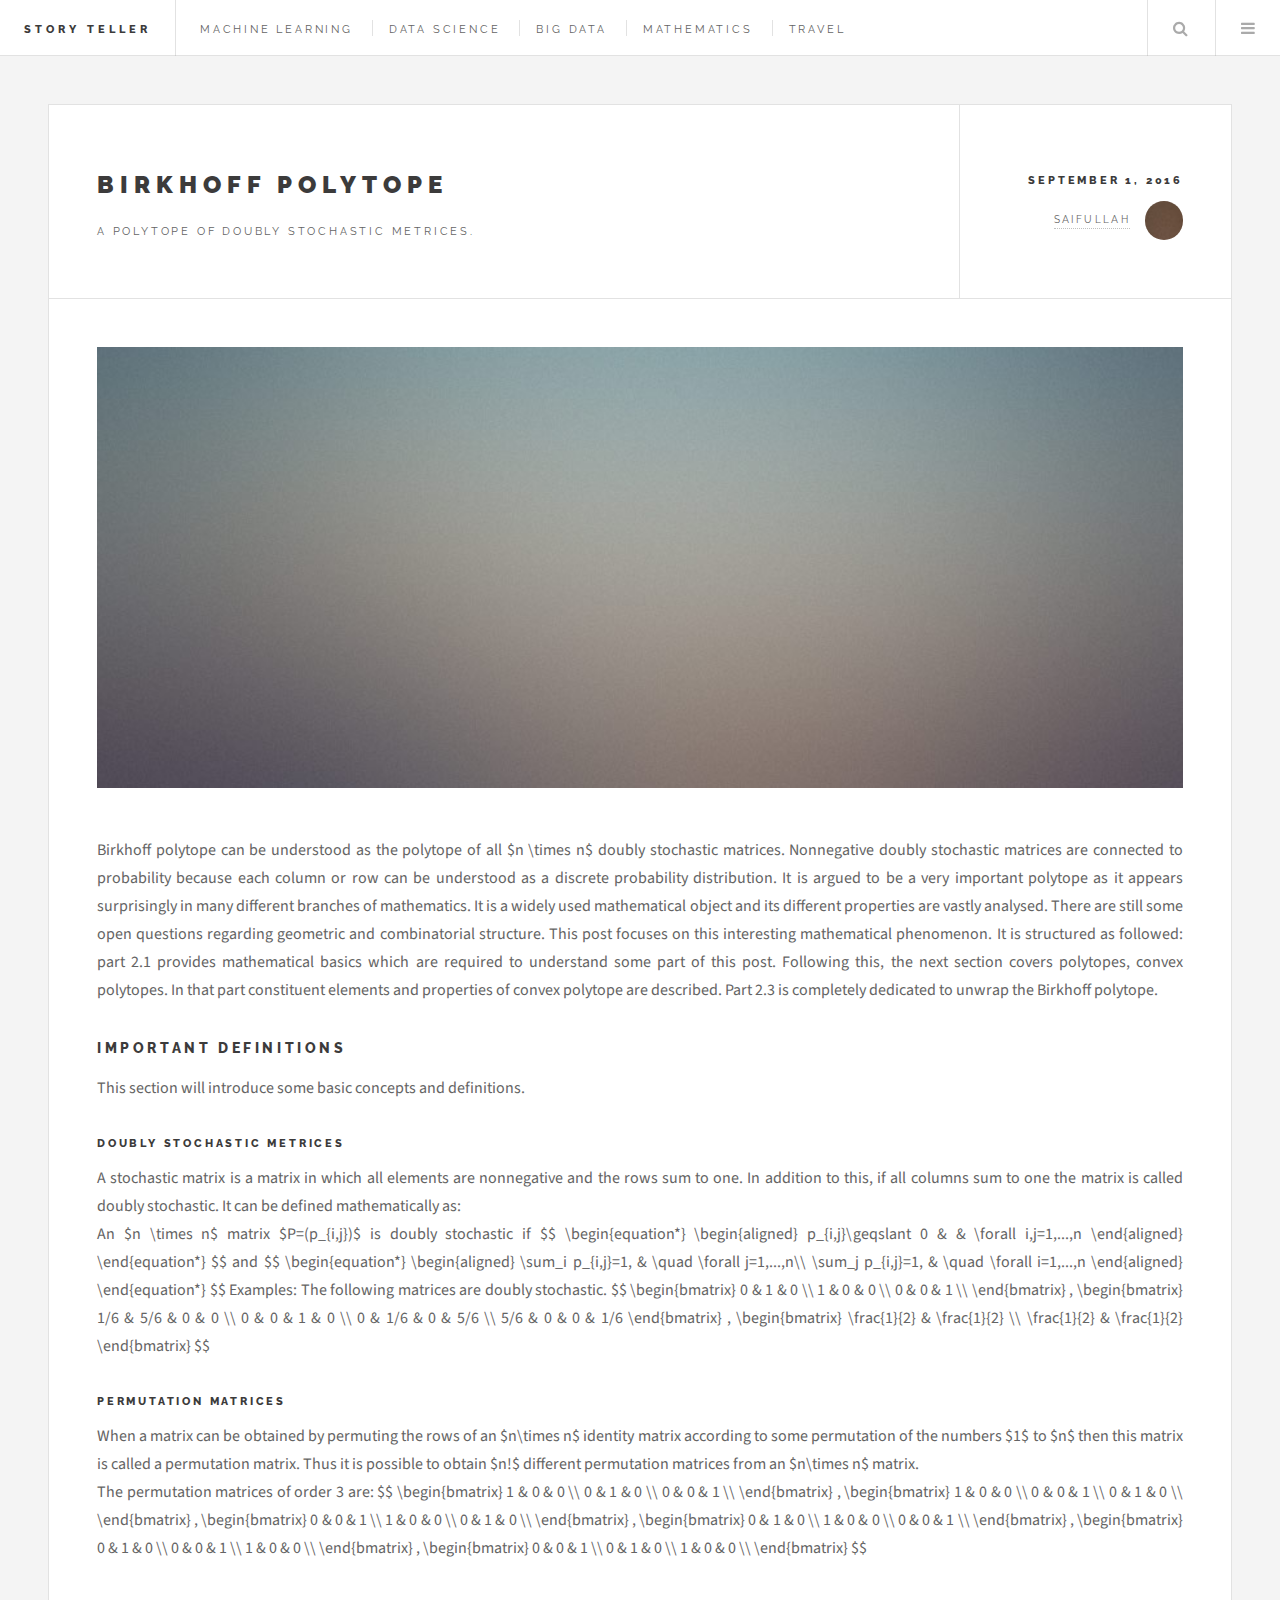
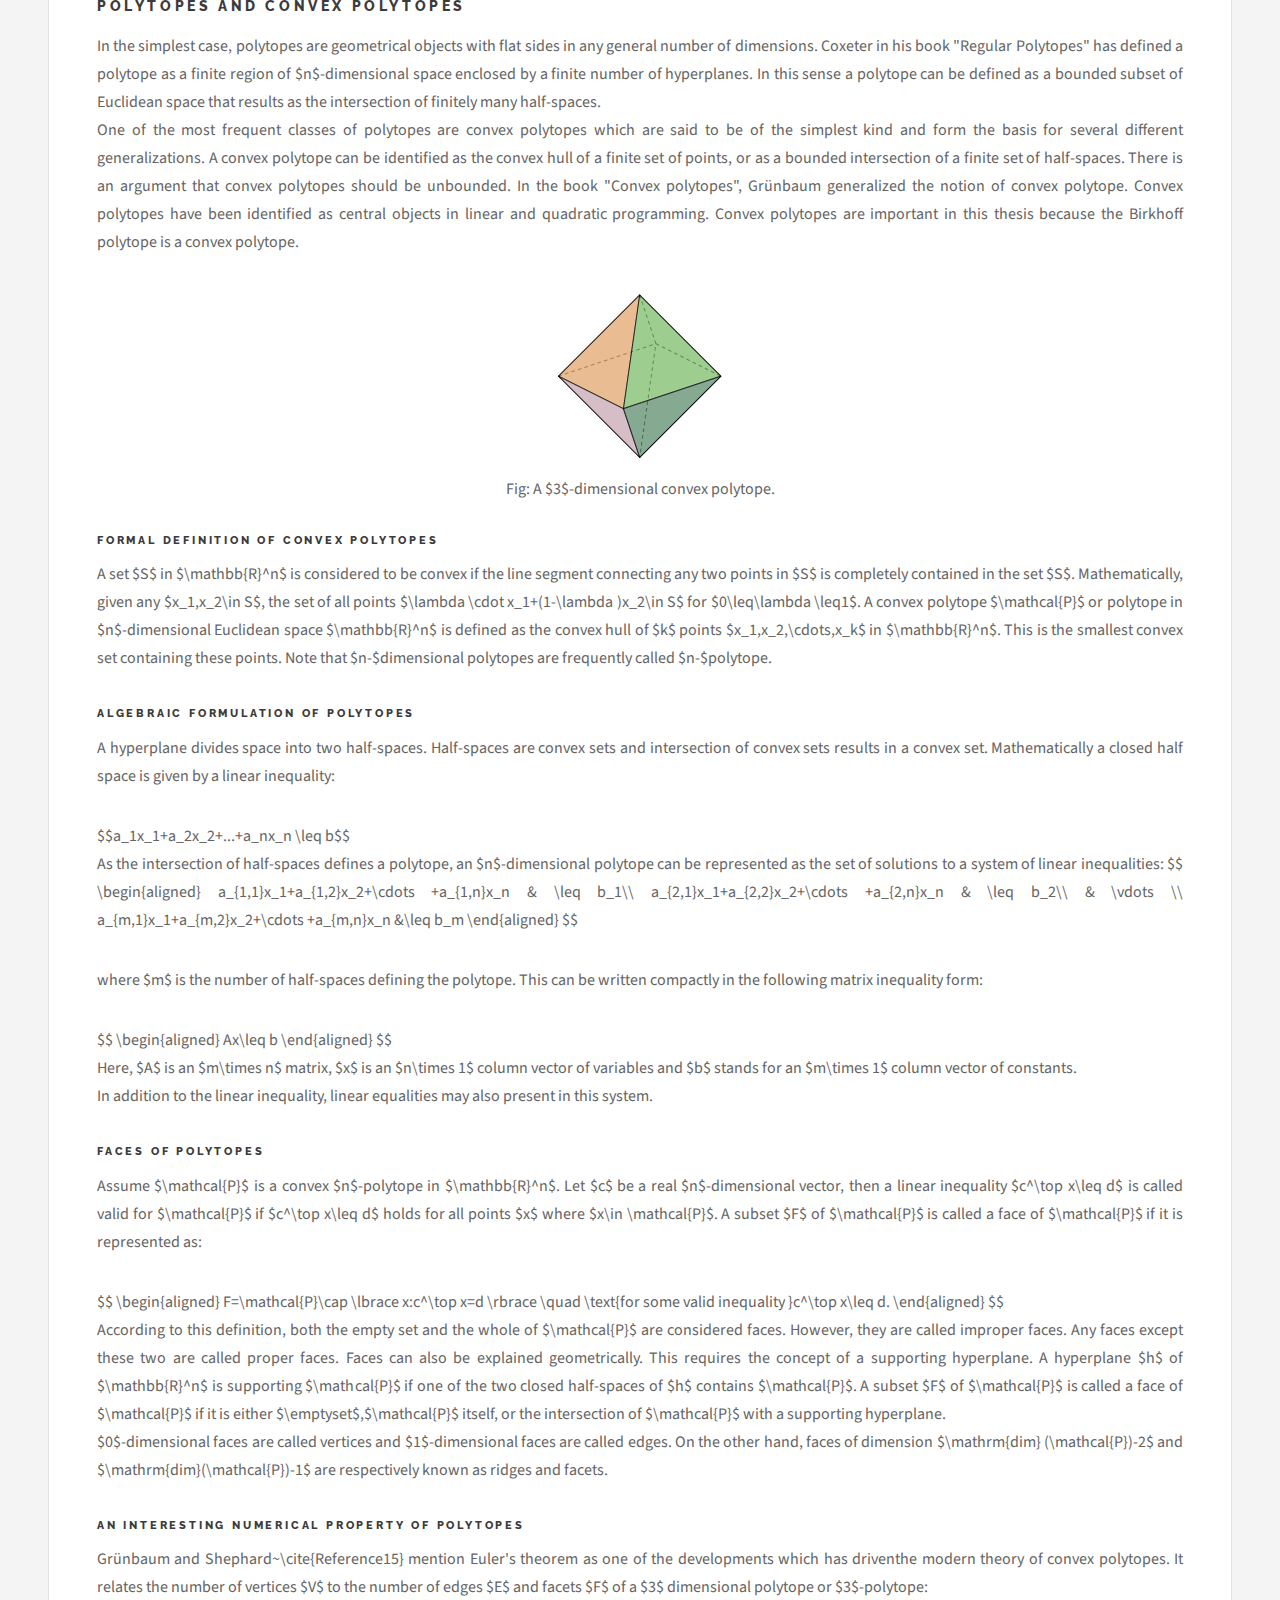
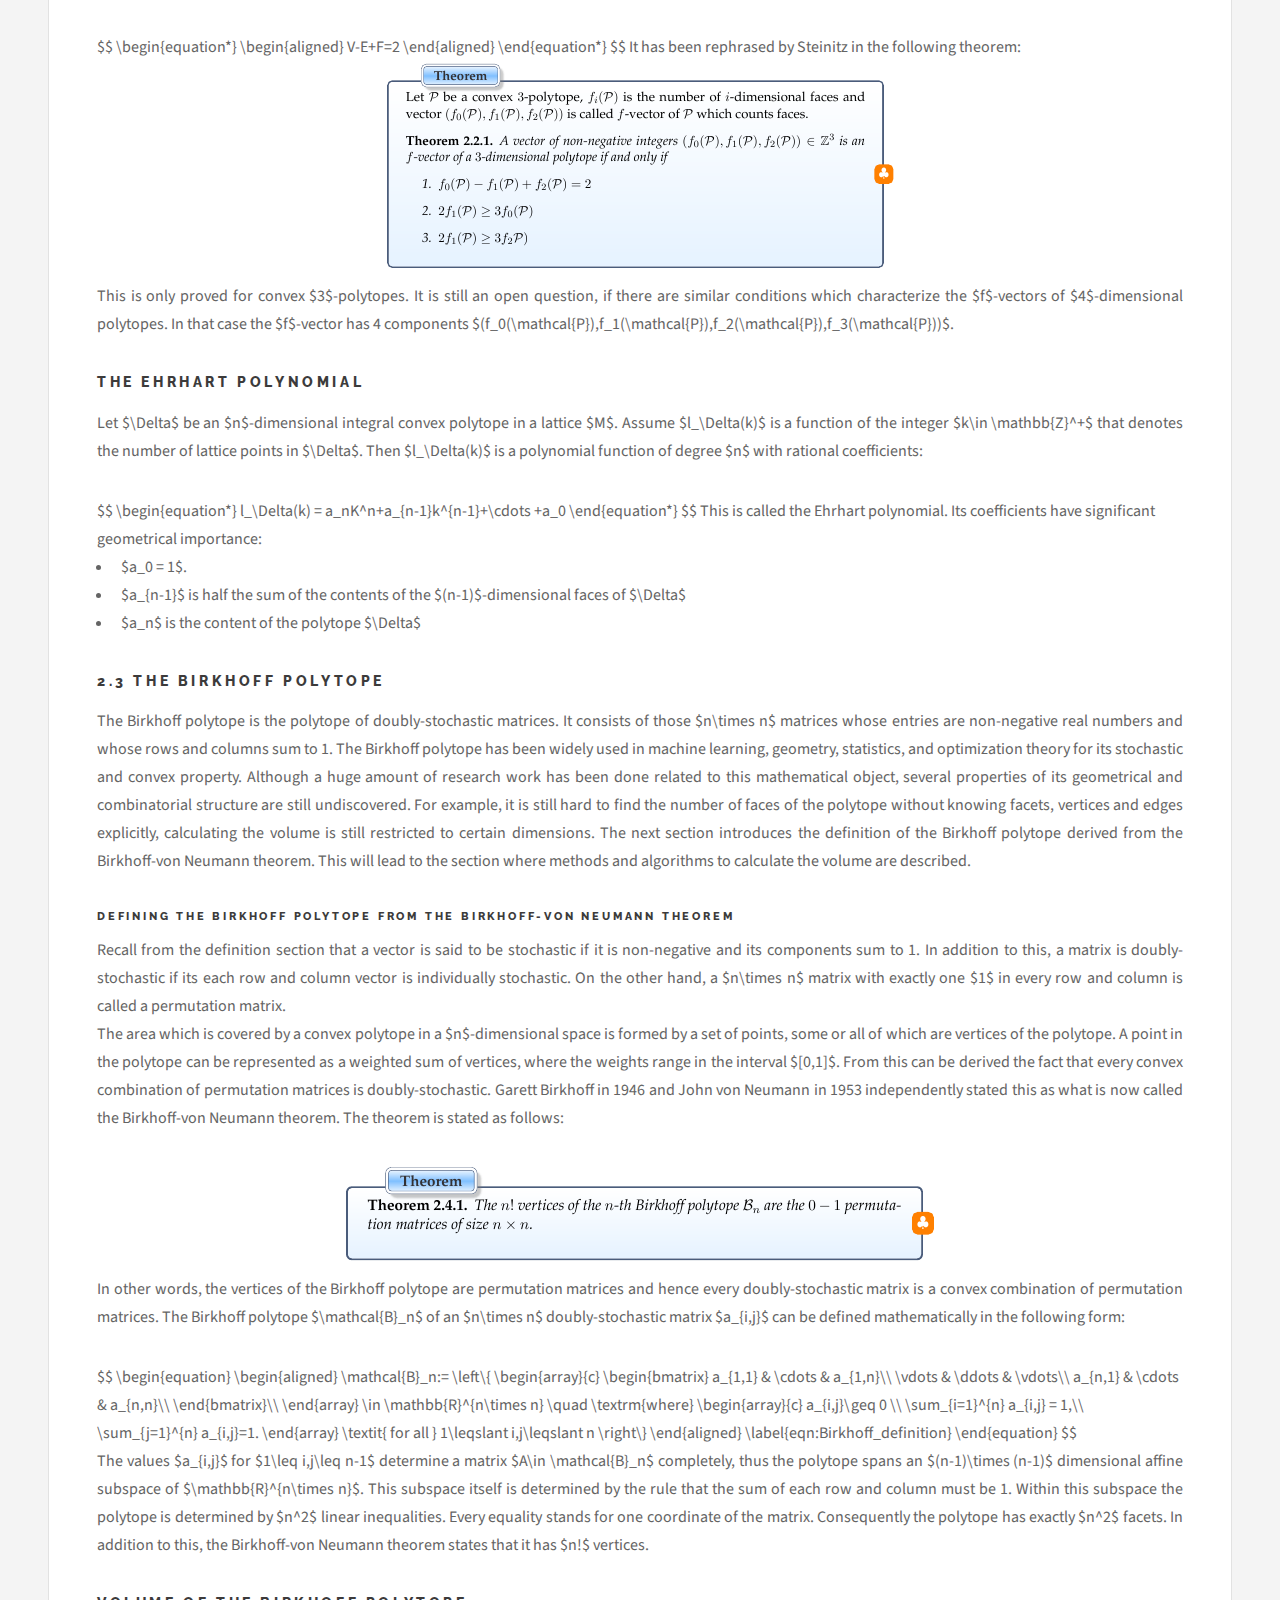
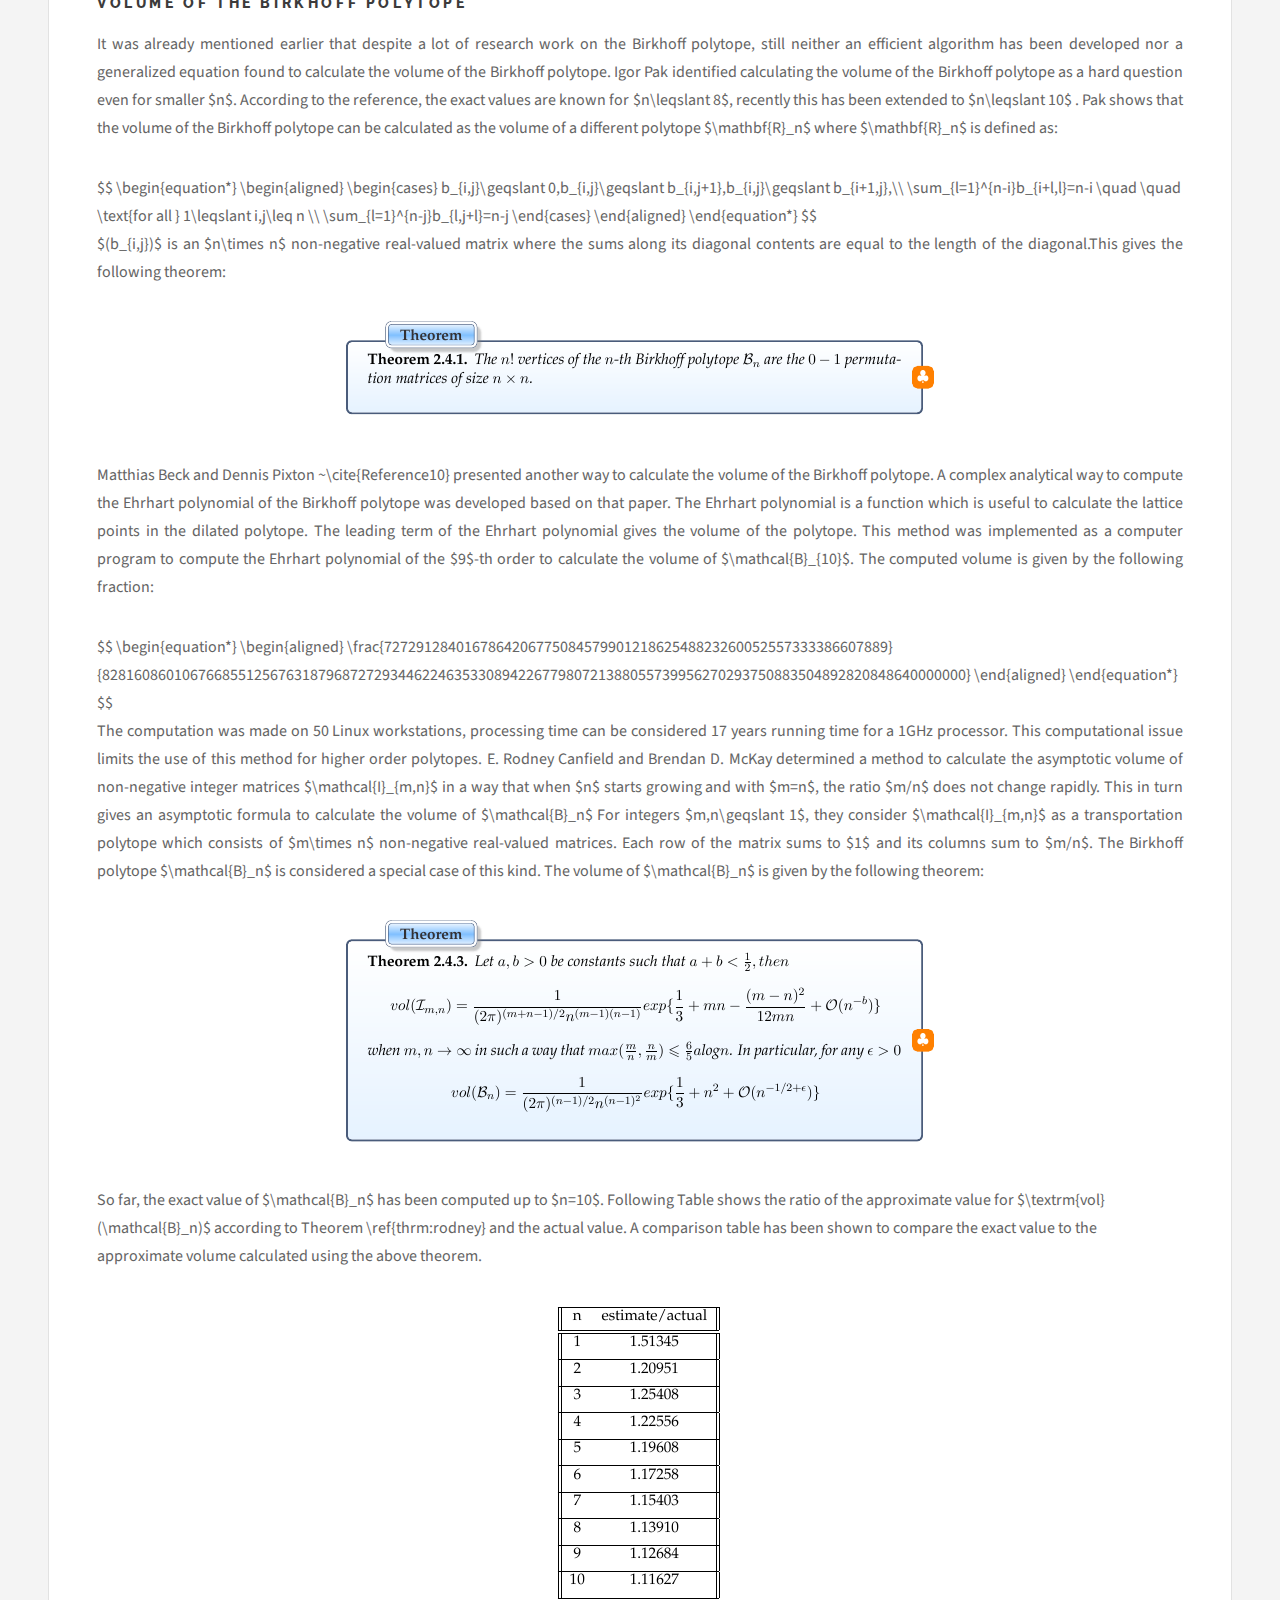
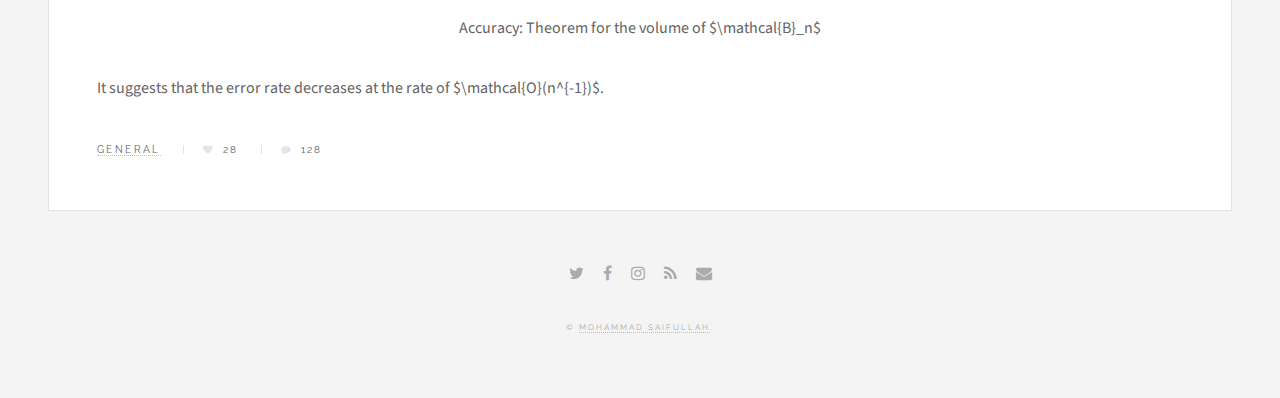
<file: birkhoff.html>
<!DOCTYPE HTML>
<!--
	Future Imperfect by HTML5 UP
	html5up.net | @ajlkn
	Free for personal and commercial use under the CCA 3.0 license (html5up.net/license)
-->
<html>
	<head>
		<title>Story Teller - Birkhoff Polytope</title>
		<meta charset="utf-8" />
		<meta name="viewport" content="width=device-width, initial-scale=1" />
		<!--[if lte IE 8]><script src="assets/js/ie/html5shiv.js"></script><![endif]-->
		<link rel="stylesheet" href="assets/css/main.css" />
		<script type="text/x-mathjax-config">
			MathJax.Hub.Config({tex2jax: {inlineMath: [['$','$'], ['\\(','\\)']]}});
		</script>
		<script type="text/javascript" async
			src="https://cdn.mathjax.org/mathjax/latest/MathJax.js?config=TeX-AMS_CHTML">
		</script>
		<!--[if lte IE 9]><link rel="stylesheet" href="assets/css/ie9.css" /><![endif]-->
		<!--[if lte IE 8]><link rel="stylesheet" href="assets/css/ie8.css" /><![endif]-->
	</head>
	<body class="single">

		<!-- Wrapper -->
			<div id="wrapper">

				<!-- Header -->
					<header id="header">
						<h1><a href="#">Story Teller</a></h1>
						<nav class="links">
							<ul>
								<li><a href="#">Machine Learning</a></li>
								<li><a href="#">Data Science</a></li>
								<li><a href="#">Big Data</a></li>
								<li><a href="#">Mathematics</a></li>
								<li><a href="#">Travel</a></li>
							</ul>
						</nav>
						<nav class="main">
							<ul>
								<li class="search">
									<a class="fa-search" href="#search">Search</a>
									<form id="search" method="get" action="#">
										<input type="text" name="query" placeholder="Search" />
									</form>
								</li>
								<li class="menu">
									<a class="fa-bars" href="#menu">Menu</a>
								</li>
							</ul>
						</nav>
					</header>

				<!-- Menu -->
					<section id="menu">

						<!-- Search -->
							<section>
								<form class="search" method="get" action="#">
									<input type="text" name="query" placeholder="Search" />
								</form>
							</section>

						<!-- Links -->
							<section>
								<ul class="links">
									<li>
										<a href="#">
											<h3>Machine Learning</h3>
											<p>Discussion on Machine Learning</p>
										</a>
									</li>
									<li>
										<a href="#">
											<h3>Data Science</h3>
											<p>Posts on Data Science Experiemnts</p>
										</a>
									</li>
									<li>
										<a href="#">
											<h3>Mathematics</h3>
											<p>All posts about Algebra</p>
										</a>
									</li>
									<li>
										<a href="#">
											<h3>Travel</h3>
											<p>My travelling experience</p>
										</a>
									</li>
								</ul>
							</section>

						<!-- Actions -->
							<section>
								<ul class="actions vertical">
									<li><a href="#" class="button big fit">Log In</a></li>
								</ul>
							</section>

					</section>

				<!-- Main -->
					<div id="main">

						<!-- Post -->
							<article class="post">
								<header>
									<div class="title">
										<h2><a href="#">Birkhoff Polytope</a></h2>
										<p>A polytope of doubly stochastic metrices.</p>
									</div>
									<div class="meta">
										<time class="published" datetime="2015-11-01">September 1, 2016</time>
										<a href="#" class="author"><span class="name">Saifullah</span><img src="images/avatar.jpg" alt="" /></a>
									</div>
								</header>
								<span class="image featured"><img src="images/pic01.jpg" alt="" /></span>
								<p style="text-align: justify;text-justify: inter-word;">
									Birkhoff polytope can be understood as the polytope of all $n \times n$ doubly stochastic matrices. Nonnegative doubly stochastic matrices are connected to probability because each column or row can be understood as a discrete probability distribution. It is argued to be a very important  polytope as it appears surprisingly in many different branches of mathematics. It is a widely used mathematical object and its different properties are vastly analysed. There are still some open questions regarding geometric and combinatorial structure. This post focuses on this interesting mathematical phenomenon. It is structured as followed: part 2.1 provides mathematical basics which are required to understand some part of this post. Following this, the next section covers polytopes,  convex polytopes. In that part constituent elements and properties of convex polytope are described. Part 2.3 is completely dedicated to unwrap the Birkhoff polytope.</p>
								<h3>Important Definitions</h3>
								<p style="text-align: justify;text-justify: inter-word;">
									This section will introduce some basic concepts and definitions.</p>
								<h4>Doubly Stochastic Metrices</h4>
								<p style="text-align: justify;text-justify: inter-word;">
									A stochastic matrix is a matrix in which all elements are nonnegative and the rows sum to one. In addition to this, if all columns sum to one the matrix is called doubly stochastic. It can be defined mathematically as:<br>
								An $n \times n$ matrix $P=(p_{i,j})$ is doubly stochastic if
								$$

								\begin{equation*}
									\begin{aligned}
										p_{i,j}\geqslant 0 & & \forall i,j=1,...,n
									\end{aligned}
								\end{equation*}
								$$
								and
								$$
								\begin{equation*}
									\begin{aligned}
										\sum_i p_{i,j}=1, & \quad \forall j=1,...,n\\
										\sum_j p_{i,j}=1, & \quad \forall i=1,...,n
									\end{aligned}
								\end{equation*}
								$$
								Examples: The following matrices are doubly stochastic.
								$$
								\begin{bmatrix}
    								0 & 1 & 0 \\
    								1 & 0 & 0 \\
    								0 & 0 & 1 \\
  								\end{bmatrix}
  								,
    							\begin{bmatrix}
     								1/6 & 5/6 & 0 & 0 \\
     								0 & 0 & 1 & 0 \\
     								0 & 1/6 & 0 & 5/6 \\
     								5/6 & 0 & 0 & 1/6
    							\end{bmatrix}
  								,
    							\begin{bmatrix}
     								\frac{1}{2} & \frac{1}{2} \\
     								\frac{1}{2} & \frac{1}{2}
    							\end{bmatrix}
								$$
								</p>
								<h4>Permutation Matrices</h4>
								<p style="text-align: justify;text-justify: inter-word;">
									When a matrix can be obtained by permuting the rows of an $n\times n$ identity matrix according to some permutation of the numbers $1$ to $n$ then this matrix is called a permutation matrix. Thus it is possible to obtain $n!$ different permutation matrices from an $n\times n$ matrix.<br>
								The permutation matrices of order 3 are:
								$$
								\begin{bmatrix}
    								1 & 0 & 0 \\
    								0 & 1 & 0 \\
    								0 & 0 & 1 \\
  								\end{bmatrix}
 								,
   								\begin{bmatrix}
     								1 & 0 & 0 \\
     								0 & 0 & 1 \\
     								0 & 1 & 0 \\
    							\end{bmatrix}
  								,
    							\begin{bmatrix}
     								0 & 0 & 1 \\
     								1 & 0 & 0 \\
     								0 & 1 & 0 \\
    							\end{bmatrix}
    							,
    							\begin{bmatrix}
     								0 & 1 & 0 \\
     								1 & 0 & 0 \\
     								0 & 0 & 1 \\
    							\end{bmatrix}
    							,
    							\begin{bmatrix}
     								0 & 1 & 0 \\
     								0 & 0 & 1 \\
     								1 & 0 & 0 \\
    							\end{bmatrix}
    							,
    							\begin{bmatrix}
     								0 & 0 & 1 \\
     								0 & 1 & 0 \\
     								1 & 0 & 0 \\
    							\end{bmatrix}
								$$
								</p>
								<h3>Polytopes and Convex Polytopes</h3>
								<p style="text-align: justify;text-justify: inter-word;">
									In the simplest case, polytopes are geometrical objects with flat sides in any general number of dimensions. Coxeter in his book "Regular Polytopes"  has defined a polytope as a finite region of  $n$-dimensional space enclosed by a finite number of hyperplanes. In this sense a polytope can be defined as a bounded subset of Euclidean space that results as the intersection of finitely many half-spaces.<br>

									One of the most frequent classes of polytopes are convex polytopes which are said to be of the simplest kind and form the basis for several different generalizations. A convex polytope can be identified as the convex hull of a finite set of points, or as a bounded intersection of a finite set of half-spaces. There is an argument  that convex polytopes should be unbounded. In the book "Convex polytopes", Grünbaum generalized the notion of convex polytope. Convex polytopes have been identified  as central objects in linear and quadratic programming. Convex polytopes are important in this thesis because the Birkhoff polytope  is a convex polytope.
								</p>
										<center><img src="images/birkhoff/1.png" align="middle" alt="" /></center>
										<center>Fig: A $3$-dimensional convex polytope.</center><br>
										
								<h4>Formal Definition of Convex Polytopes</h4>
								<p style="text-align: justify;text-justify: inter-word;">
									A set $S$ in $\mathbb{R}^n$ is considered to be convex if the line segment connecting any two points in $S$ is completely contained in the set $S$. Mathematically, given any $x_1,x_2\in S$, the set of all points $\lambda  \cdot x_1+(1-\lambda )x_2\in S$ for $0\leq\lambda \leq1$. A convex polytope $\mathcal{P}$ or polytope in $n$-dimensional Euclidean space $\mathbb{R}^n$ is defined as the convex hull of $k$ points $x_1,x_2,\cdots,x_k$ in $\mathbb{R}^n$. This is the smallest convex set containing these points. Note that $n-$dimensional polytopes are frequently called $n-$polytope.
								</p>
								<h4>Algebraic Formulation of Polytopes</h4>
								<p style="text-align: justify;text-justify: inter-word;">
									A hyperplane divides space into two half-spaces. Half-spaces are convex sets and intersection of convex sets results in a convex set. Mathematically a closed half space is given by a linear inequality:
								</p>
								$$a_1x_1+a_2x_2+...+a_nx_n \leq b$$
								<p style="text-align: justify;text-justify: inter-word;">
									As the intersection of half-spaces defines a polytope, an $n$-dimensional polytope can be represented as the set of solutions to a system of linear inequalities:
									$$
										\begin{aligned}
											a_{1,1}x_1+a_{1,2}x_2+\cdots +a_{1,n}x_n & \leq b_1\\
											a_{2,1}x_1+a_{2,2}x_2+\cdots +a_{2,n}x_n & \leq b_2\\
		 									& \vdots \\
											a_{m,1}x_1+a_{m,2}x_2+\cdots +a_{m,n}x_n &\leq b_m
										\end{aligned}
									$$
								</p>
								<p>where $m$ is the number of half-spaces defining the polytope. This can be written compactly in the following matrix inequality form:</p>
								$$
								\begin{aligned}
									Ax\leq b
								\end{aligned}
								$$
								<p style="text-align: justify;text-justify: inter-word;">
									Here, $A$ is an $m\times n$ matrix, $x$ is an $n\times 1$ column vector of variables and $b$ stands for an $m\times 1$ column vector of constants.<br>
									In addition to the linear inequality, linear equalities may also present in this system.
								</p>
								<h4>Faces of Polytopes</h4>
								<p style="text-align: justify;text-justify: inter-word;">
									Assume $\mathcal{P}$ is a convex $n$-polytope in $\mathbb{R}^n$. Let $c$ be a real $n$-dimensional vector, then a linear inequality $c^\top x\leq d$ is called valid for $\mathcal{P}$ if $c^\top x\leq d$ holds for all points $x$ where $x\in \mathcal{P}$. A subset $F$ of $\mathcal{P}$ is called a face of $\mathcal{P}$ if it is represented as:
								</p>
								$$
								\begin{aligned}
									F=\mathcal{P}\cap \lbrace x:c^\top x=d \rbrace \quad \text{for some valid inequality }c^\top x\leq d.
								\end{aligned}
								$$
								<p style="text-align: justify;text-justify: inter-word;">

								According to this definition, both the empty set and the whole of $\mathcal{P}$ are considered faces. However, they are called improper faces. Any faces except these two are called proper faces. Faces can also be explained geometrically. This requires the concept of a supporting hyperplane. A hyperplane $h$ of $\mathbb{R}^n$ is supporting $\mathcal{P}$ if one of the two closed half-spaces of $h$ contains $\mathcal{P}$. A subset $F$ of $\mathcal{P}$ is called a face of $\mathcal{P}$ if it is either $\emptyset$,$\mathcal{P}$ itself, or the intersection of $\mathcal{P}$ with a supporting hyperplane.<br>
								$0$-dimensional faces are called vertices and $1$-dimensional faces are called edges. On the other hand, faces of dimension $\mathrm{dim} (\mathcal{P})-2$ and $\mathrm{dim}(\mathcal{P})-1$ are respectively known as ridges and facets.
								</p>

								<h4>An Interesting Numerical Property of Polytopes</h4>
								<p style="text-align: justify;text-justify: inter-word;">
									Grünbaum and Shephard~\cite{Reference15} mention Euler's theorem as one of the developments which has driventhe modern theory of convex polytopes. It relates the number of vertices $V$ to the number of edges $E$ and facets $F$ of a $3$ dimensional polytope or $3$-polytope:
								</p>

								$$								
								\begin{equation*}
									\begin{aligned}
										V-E+F=2
									\end{aligned}
								\end{equation*}
								$$
								It has been rephrased by Steinitz in the following theorem:
								<center><img src="images/birkhoff/2.png" align="middle" alt="" /></center>
								<p style="text-align: justify;text-justify: inter-word;">
									This is only proved for convex $3$-polytopes. It is still an open question, if there are similar conditions which characterize the $f$-vectors of $4$-dimensional polytopes. In that case the $f$-vector has 4 components $(f_0(\mathcal{P}),f_1(\mathcal{P}),f_2(\mathcal{P}),f_3(\mathcal{P}))$.
								</p>

								<h3>The Ehrhart Polynomial</h3>
								<p style="text-align: justify;text-justify: inter-word;">
									Let $\Delta$ be an $n$-dimensional integral convex polytope in a lattice $M$. Assume $l_\Delta(k)$ is a function of the integer $k\in \mathbb{Z}^+$ that denotes the number of lattice points in $\Delta$. Then $l_\Delta(k)$ is a polynomial function of degree $n$ with rational coefficients:
								</p>
								$$
								\begin{equation*}
									l_\Delta(k) = a_nK^n+a_{n-1}k^{n-1}+\cdots +a_0
								\end{equation*}
								$$
								This is called the Ehrhart polynomial. Its coefficients have significant geometrical importance:
								<ul>
									<li>$a_0 = 1$.</li>
  									<li>$a_{n-1}$ is half the sum of the contents of the $(n-1)$-dimensional faces of $\Delta$</li>
  									<li>$a_n$ is the content of the polytope $\Delta$</li>
								</ul>
								<h3>2.3 The Birkhoff Polytope</h3>
								<p style="text-align: justify;text-justify: inter-word;">
									The Birkhoff polytope is the polytope of doubly-stochastic matrices. It consists of those $n\times n$ matrices whose entries are non-negative real numbers and whose rows and columns sum to 1. The Birkhoff polytope has been widely used in machine learning, geometry, statistics, and optimization theory for its stochastic and convex property. Although a huge amount of research work has been done related to this mathematical object, several properties of its geometrical and combinatorial structure are still undiscovered. For example, it is still hard to find the number of faces of the polytope without knowing facets, vertices and edges explicitly, calculating the volume is still restricted to certain dimensions. The next section introduces the definition of the Birkhoff polytope derived from the Birkhoff-von Neumann theorem. This will lead to the section where methods and algorithms to calculate the volume are described.
								</p>
								<h4>Defining the Birkhoff polytope from the Birkhoff-von Neumann Theorem</h4>
								<p style="text-align: justify;text-justify: inter-word;">
									Recall from the definition section that a vector is said to be stochastic if it is non-negative and its components sum to 1. In addition to this, a matrix is doubly-stochastic if its each row and column vector is individually stochastic. On the other hand, a $n\times n$ matrix with exactly one $1$ in every row and column is called a permutation matrix.<br>

									The area which is covered by a convex polytope in a $n$-dimensional space is formed by a set of points, some or all of which are vertices of the polytope. A point in the polytope can be represented as a weighted sum of vertices, where the weights range in the interval $[0,1]$. From this can be derived the fact that every convex combination of permutation matrices is doubly-stochastic. Garett Birkhoff in 1946 and John von Neumann in 1953 independently stated this as what is now called the Birkhoff-von Neumann theorem. The theorem is stated as follows:
								</p>
								<center><img src="images/birkhoff/3.png" align="middle" alt="" /></center>
								<p style="text-align: justify;text-justify: inter-word;">
									In other words, the vertices of the Birkhoff polytope are permutation matrices and hence every doubly-stochastic matrix is a convex combination of permutation matrices. The Birkhoff polytope $\mathcal{B}_n$ of an $n\times n$ doubly-stochastic matrix $a_{i,j}$ can be defined mathematically in the following form:
								</p>
								$$
								\begin{equation}
									\begin{aligned}
									\mathcal{B}_n:=
										\left\{ 
										\begin{array}{c}
    										\begin{bmatrix}
        										a_{1,1} & \cdots & a_{1,n}\\
        										\vdots  & \ddots & \vdots\\
        										a_{n,1} & \cdots & a_{n,n}\\
    										\end{bmatrix}\\
										\end{array}
									\in \mathbb{R}^{n\times n}
									\quad \textrm{where} 
									\begin{array}{c}
										a_{i,j}\geq 0 \\
										\sum_{i=1}^{n} a_{i,j} = 1,\\ \sum_{j=1}^{n} a_{i,j}=1.
									\end{array}
									\textit{ for all } 1\leqslant i,j\leqslant n
									\right\}
									\end{aligned}
									\label{eqn:Birkhoff_definition}
								\end{equation}
								$$
								<p style="text-align: justify;text-justify: inter-word;">
									The values $a_{i,j}$ for $1\leq i,j\leq n-1$ determine a matrix $A\in \mathcal{B}_n$ completely, thus the polytope spans an $(n-1)\times (n-1)$ dimensional affine subspace of $\mathbb{R}^{n\times n}$. This subspace itself is determined by the rule that the sum of each row and column must be 1. Within this subspace the polytope is determined by $n^2$ linear inequalities. Every equality stands for one coordinate of the matrix. Consequently the polytope has exactly $n^2$ facets. In addition to this, the Birkhoff-von Neumann theorem states that it has $n!$ vertices.
								</p>
								<h3>Volume of the Birkhoff Polytope</h3>
								<p style="text-align: justify;text-justify: inter-word;">
									It was already mentioned earlier that despite a lot of research work on the Birkhoff polytope, still neither an efficient algorithm has been developed nor a generalized equation found to calculate the volume of the Birkhoff polytope. Igor Pak  identified calculating the volume of the Birkhoff polytope as a hard question even for smaller $n$. According to the reference, the exact values are known for $n\leqslant 8$, recently this has been extended to $n\leqslant 10$ . Pak shows that the volume of the Birkhoff polytope can be calculated as the volume of  a different polytope  $\mathbf{R}_n$ where $\mathbf{R}_n$ is defined as:
								</p>
								$$
								\begin{equation*}
									\begin{aligned}
										\begin{cases}
											b_{i,j}\geqslant 0,b_{i,j}\geqslant b_{i,j+1},b_{i,j}\geqslant b_{i+1,j},\\
											\sum_{l=1}^{n-i}b_{i+l,l}=n-i \quad \quad \text{for all } 1\leqslant i,j\leq n \\
											\sum_{l=1}^{n-j}b_{l,j+l}=n-j 
										\end{cases}
									\end{aligned}
								\end{equation*}
								$$
								<p style="text-align: justify;text-justify: inter-word;">
									$(b_{i,j})$ is an $n\times n$ non-negative real-valued matrix where the sums along its diagonal contents are equal to the length of the diagonal.This gives the following theorem:
									<center><img src="images/birkhoff/3.png" align="middle" alt="" /></center>
								</p>

								<p style="text-align: justify;text-justify: inter-word;">
									Matthias Beck and Dennis Pixton ~\cite{Reference10} presented another way to calculate the volume of the Birkhoff polytope. A complex analytical way to compute the Ehrhart polynomial of the Birkhoff polytope was developed based on that paper. The Ehrhart polynomial is a function which is useful to calculate the lattice points in the dilated polytope. The leading term of the Ehrhart polynomial gives the volume of the polytope. This method was implemented as a computer program to compute the Ehrhart polynomial of the $9$-th order to calculate the volume of $\mathcal{B}_{10}$. The computed volume is given by the following fraction:
								</p>
								$$
								\begin{equation*}
									\begin{aligned}
										\frac{727291284016786420677508457990121862548823260052557333386607889}{828160860106766855125676318796872729344622463533089422677980721388055739956270293750883504892820848640000000}
									\end{aligned}
								\end{equation*}
								$$
								<p style="text-align: justify;text-justify: inter-word;">
									The computation was made on 50 Linux workstations, processing time can be considered 17 years running time for a 1GHz processor. This computational issue limits the use of this method for higher order polytopes.

									E. Rodney Canfield and Brendan D. McKay determined a method to calculate the asymptotic volume of non-negative integer matrices $\mathcal{I}_{m,n}$ in a way that when $n$ starts growing and with $m=n$, the ratio $m/n$ does not change rapidly. This in turn gives an asymptotic formula to calculate the volume of $\mathcal{B}_n$

									For integers $m,n\geqslant 1$, they consider $\mathcal{I}_{m,n}$ as a transportation polytope which consists of $m\times n$ non-negative real-valued matrices. Each row of the matrix sums to $1$ and its columns sum to $m/n$. The Birkhoff polytope $\mathcal{B}_n$ is considered a special case of this kind. The volume of $\mathcal{B}_n$ is given by the following theorem:
									<center><img src="images/birkhoff/5.png" align="middle" alt="" /></center>
								</p>
								<p>
									So far, the exact value of $\mathcal{B}_n$ has been computed up to $n=10$. Following Table shows the ratio of the approximate value for $\textrm{vol}(\mathcal{B}_n)$ according to Theorem \ref{thrm:rodney} and the actual value. A comparison table has been shown to compare the exact value to the approximate volume calculated using the above theorem.
									<center><img src="images/birkhoff/6.png" align="middle" alt="" /></center>
									<center>Accuracy: Theorem for the volume of $\mathcal{B}_n$</center>
								</p>
								<p>It suggests that the error rate decreases at the rate of $\mathcal{O}(n^{-1})$.</p>
								<footer>
									<ul class="stats">
										<li><a href="#">General</a></li>
										<li><a href="#" class="icon fa-heart">28</a></li>
										<li><a href="#" class="icon fa-comment">128</a></li>
									</ul>
								</footer>
							</article>

					</div>

				<!-- Footer -->
					<section id="footer">
						<ul class="icons">
							<li><a href="#" class="fa-twitter"><span class="label">Twitter</span></a></li>
							<li><a href="#" class="fa-facebook"><span class="label">Facebook</span></a></li>
							<li><a href="#" class="fa-instagram"><span class="label">Instagram</span></a></li>
							<li><a href="#" class="fa-rss"><span class="label">RSS</span></a></li>
							<li><a href="#" class="fa-envelope"><span class="label">Email</span></a></li>
						</ul>
						<p class="copyright">&copy;  <a href="https://debugger06.github.io/blog/">Mohammad Saifullah</a>.</p>
					</section>

			</div>

		<!-- Scripts -->
			<script src="assets/js/jquery.min.js"></script>
			<script src="assets/js/skel.min.js"></script>
			<script src="assets/js/util.js"></script>
			<!--[if lte IE 8]><script src="assets/js/ie/respond.min.js"></script><![endif]-->
			<script src="assets/js/main.js"></script>

	</body>
</html>
</file>
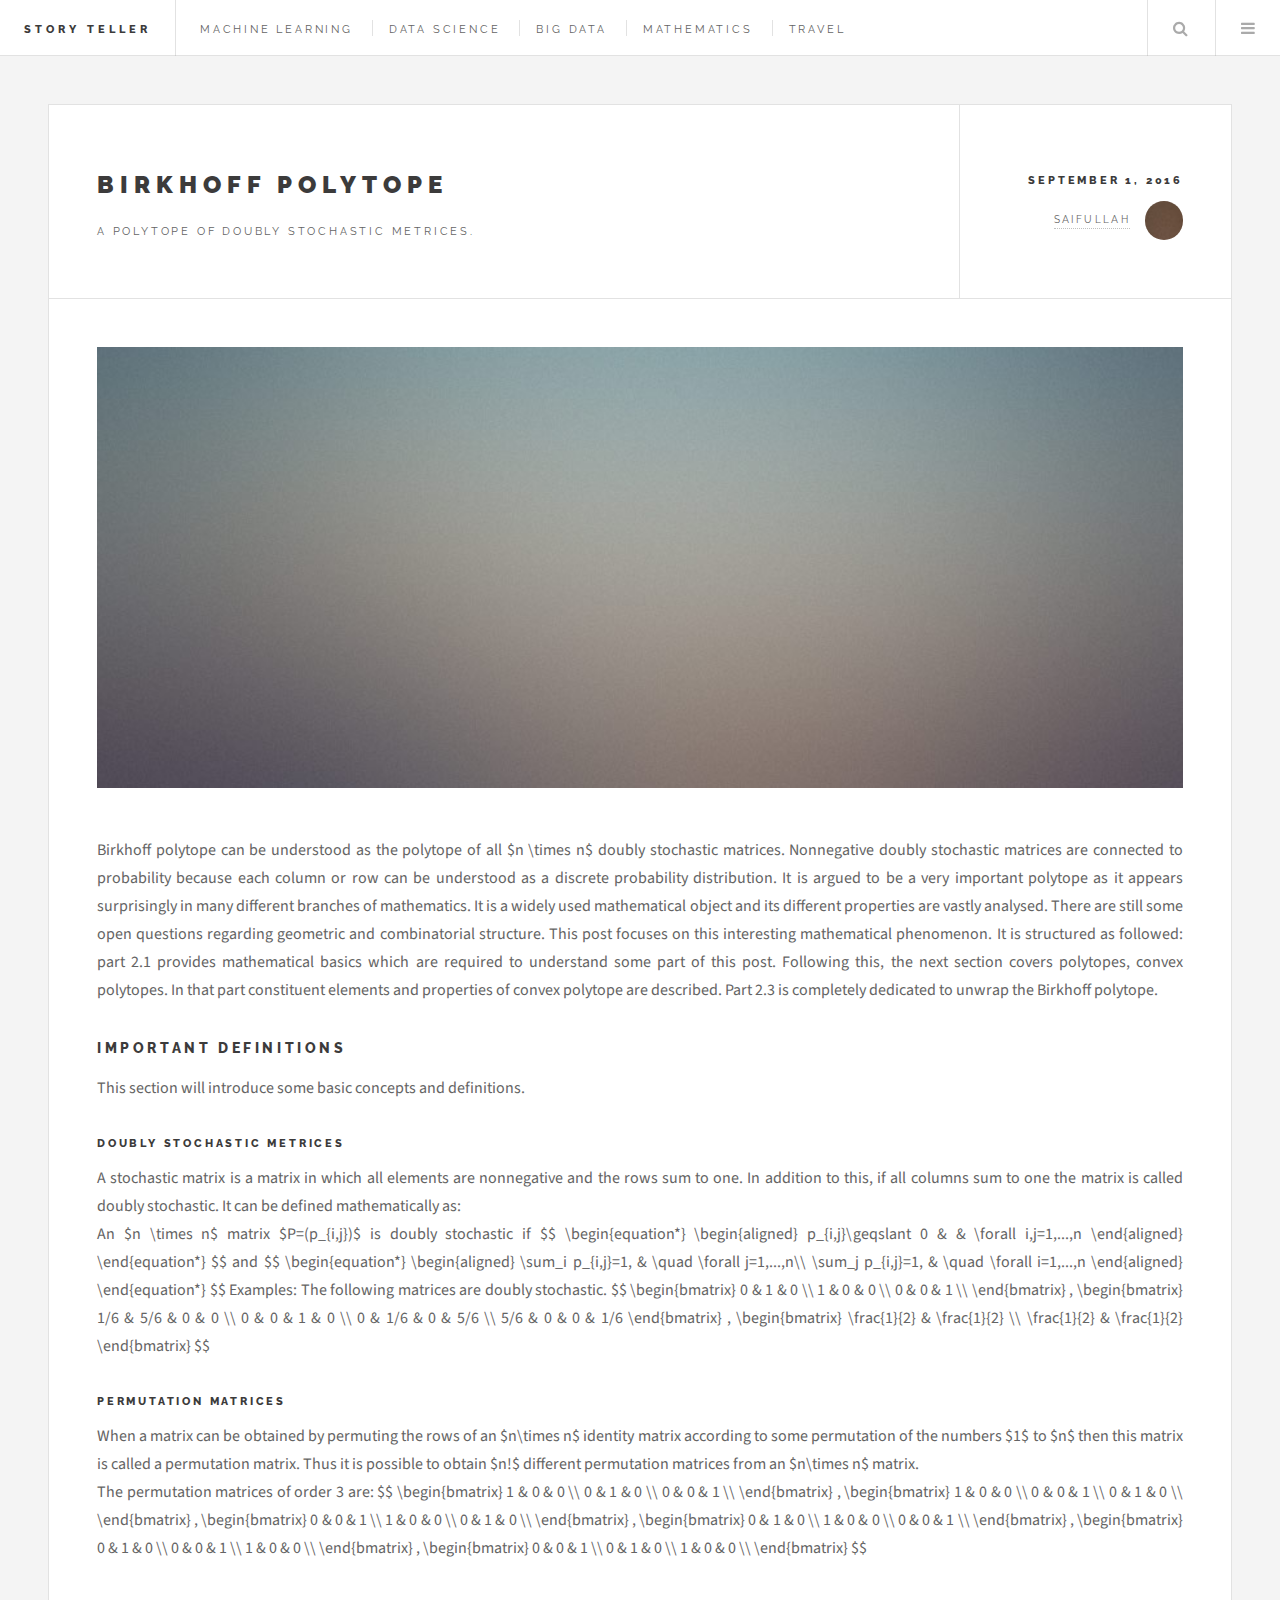
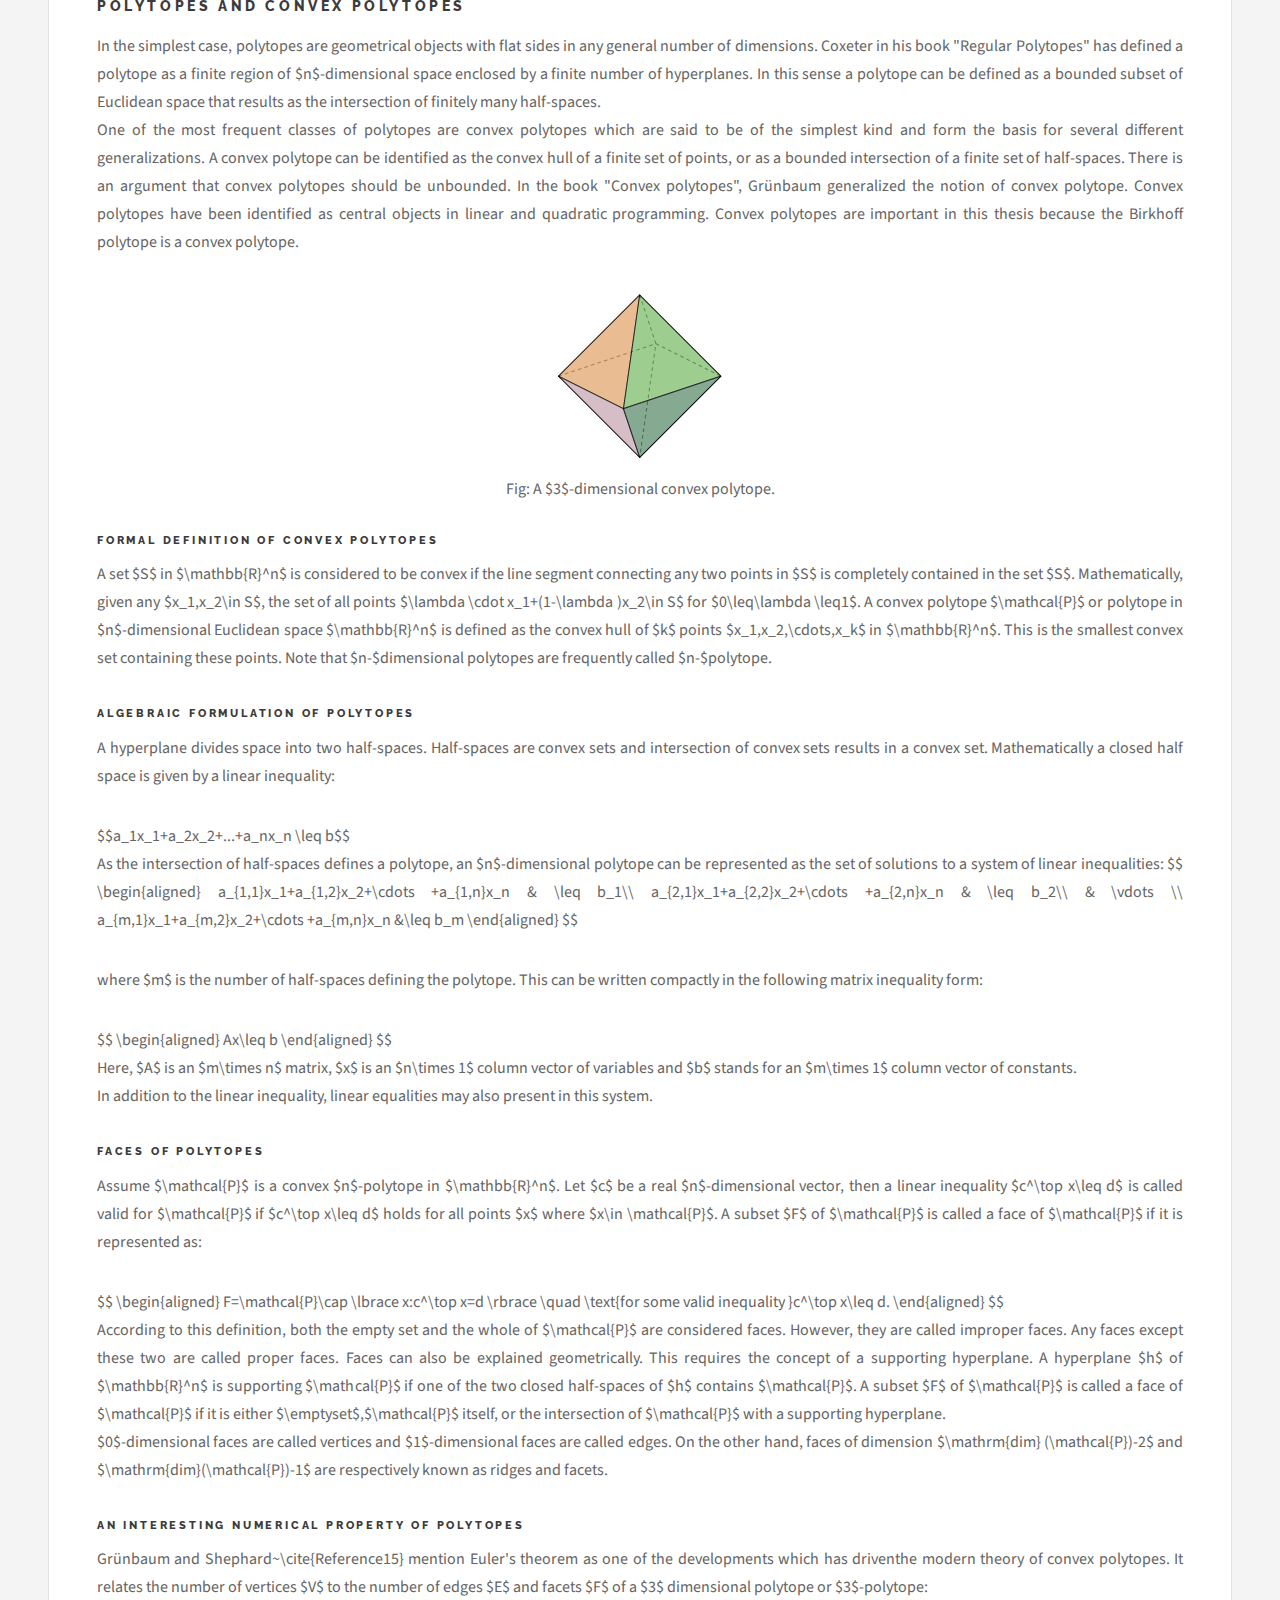
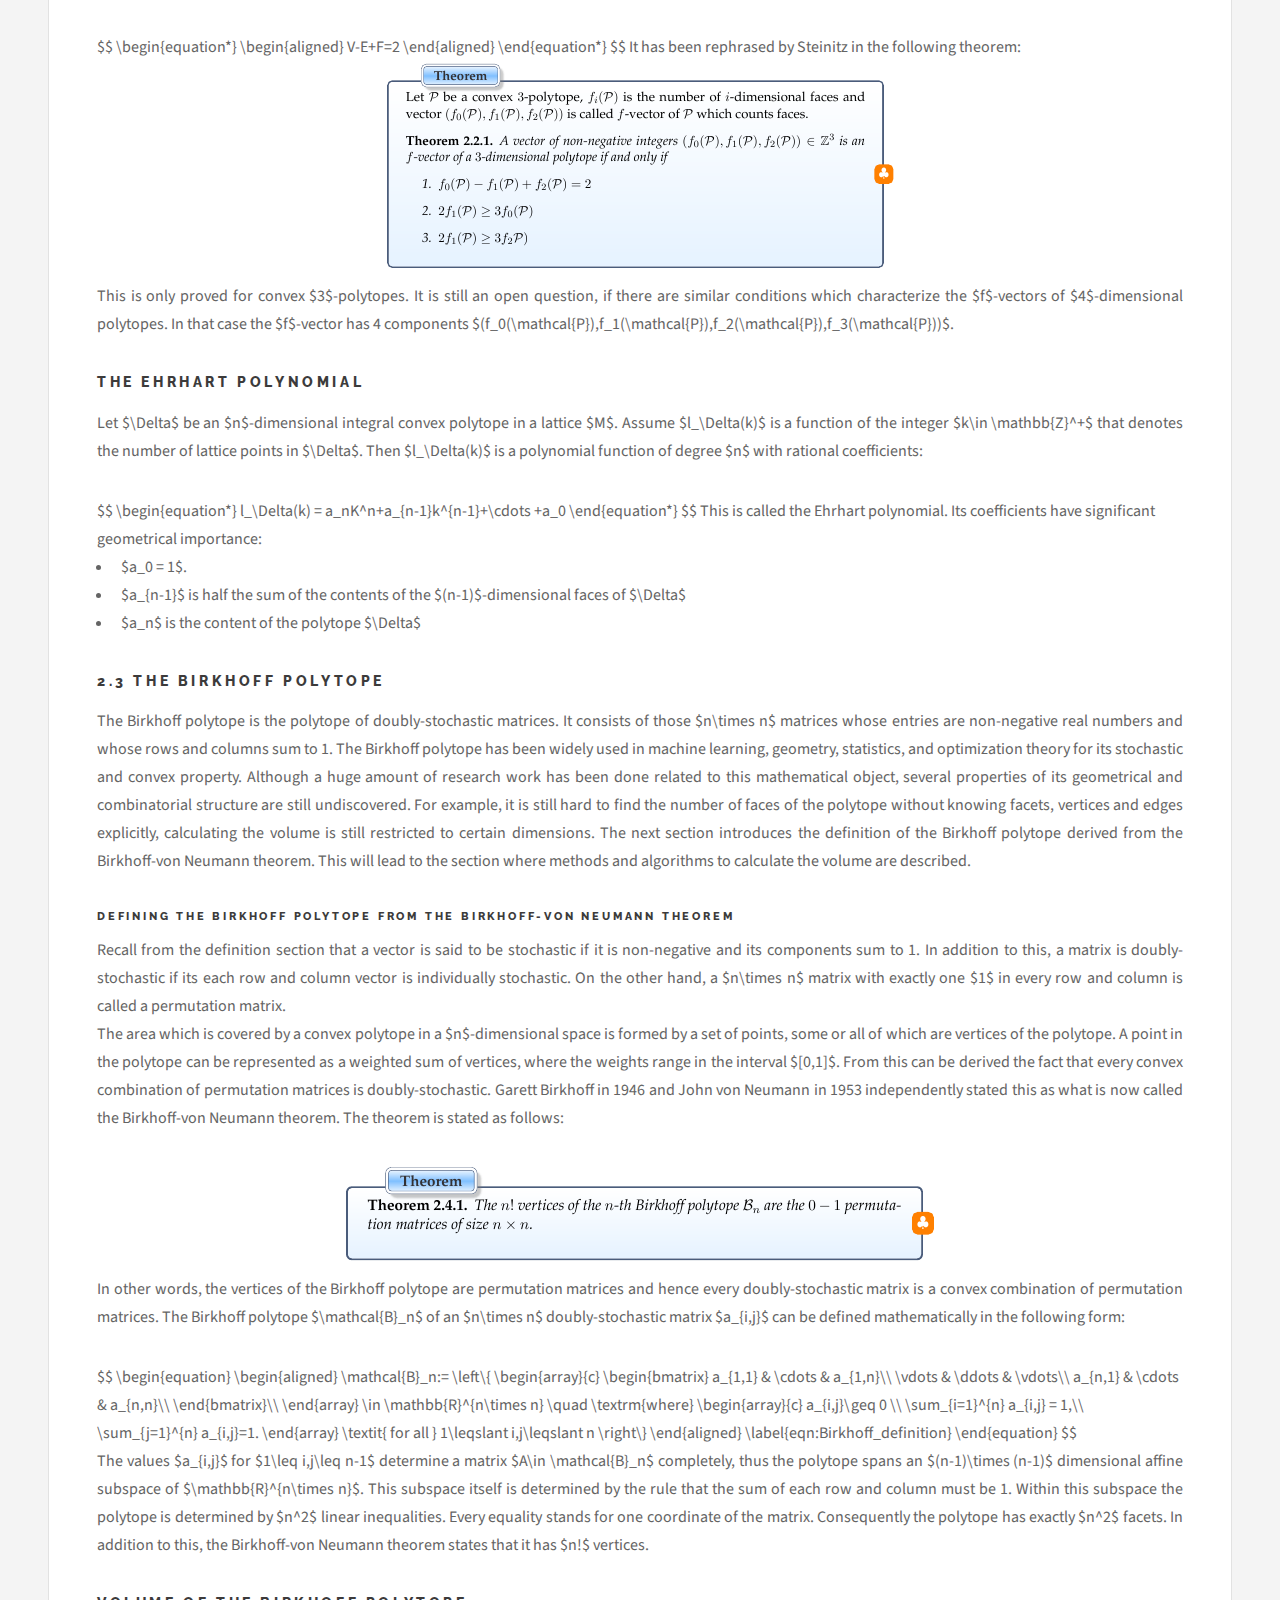
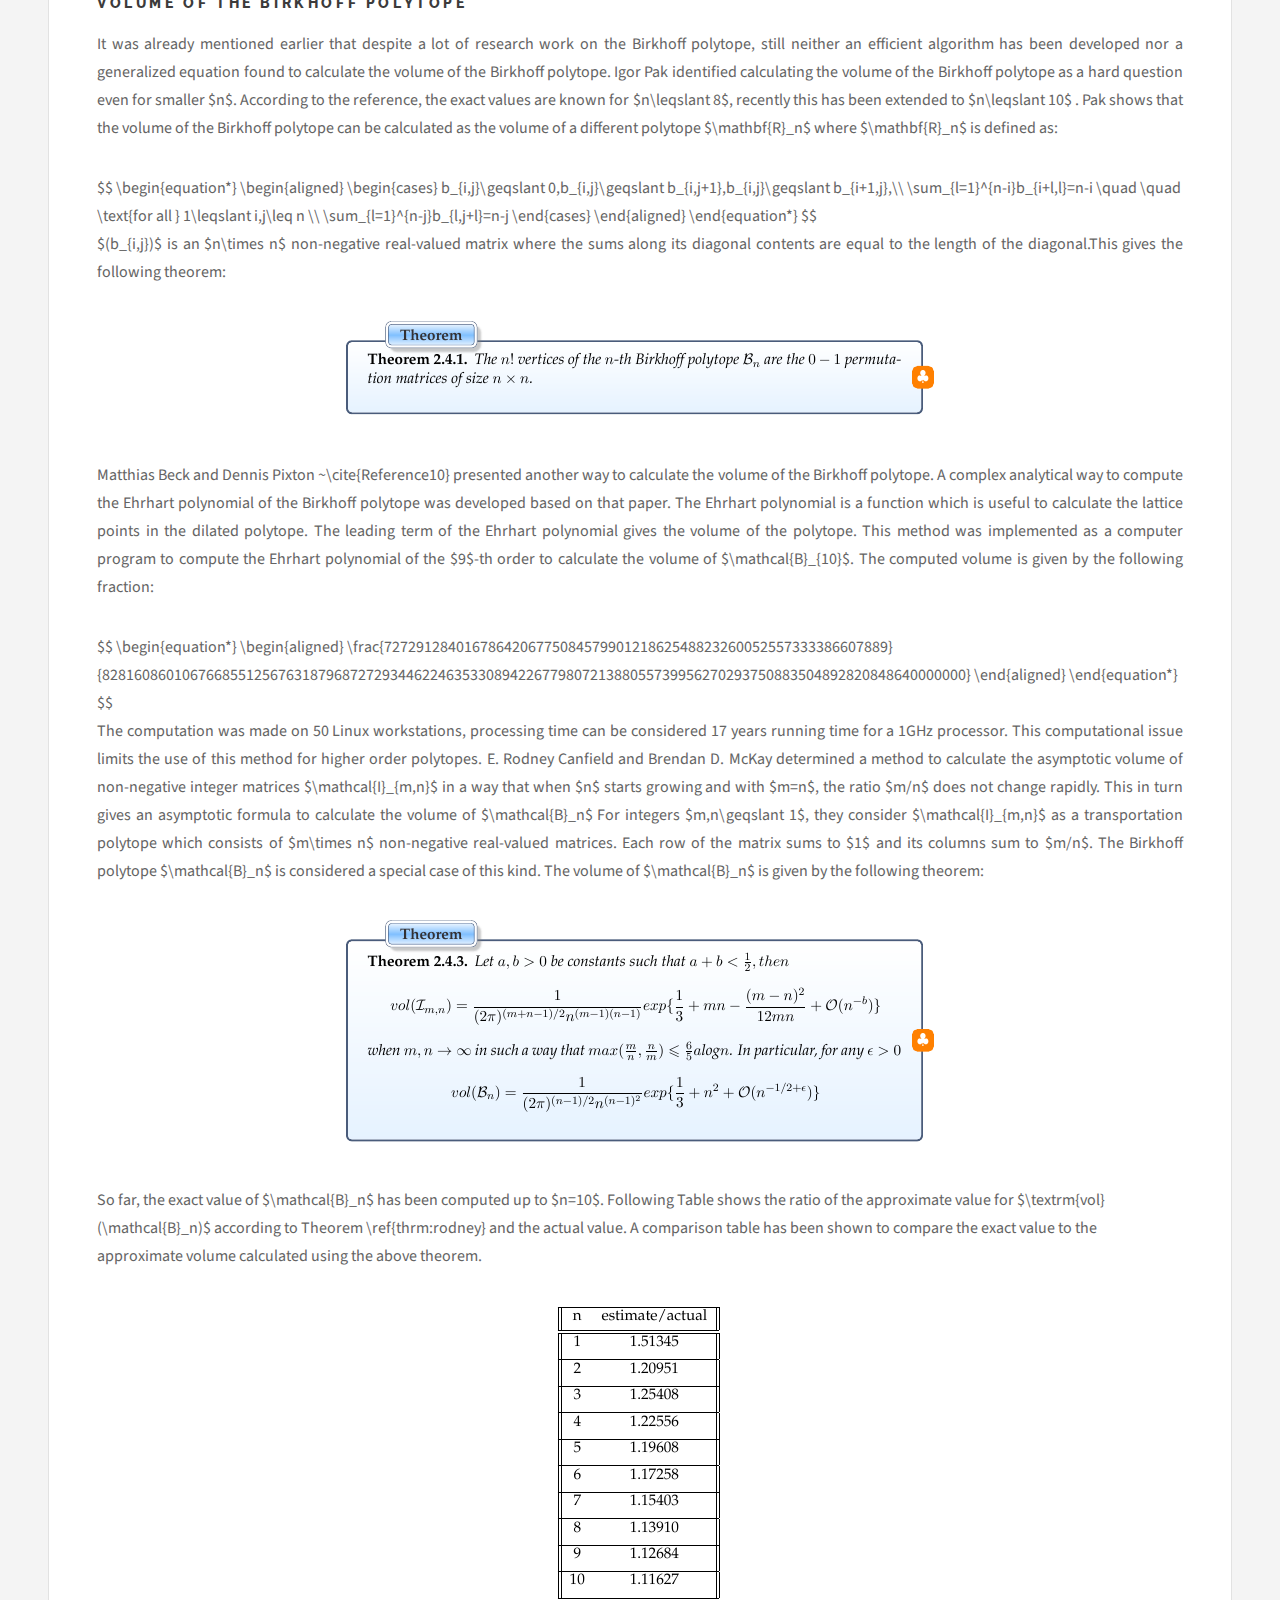
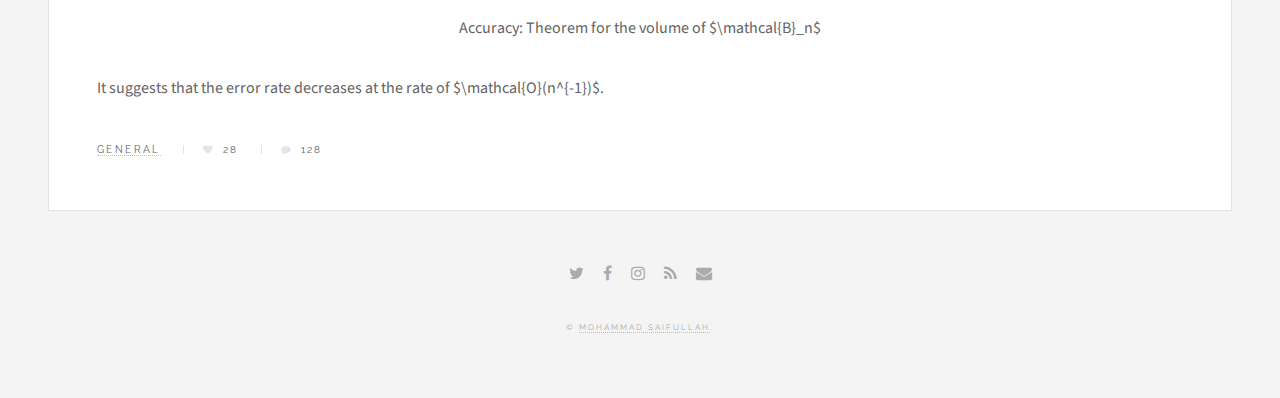
<file: k-means.html>
<!DOCTYPE HTML>
<!--
	Future Imperfect by HTML5 UP
	html5up.net | @ajlkn
	Free for personal and commercial use under the CCA 3.0 license (html5up.net/license)
-->
<html>
	<head>
		<title>Man on a Machine - Birkhoff Polytope</title>
		<meta charset="utf-8" />
		<meta name="viewport" content="width=device-width, initial-scale=1" />
		<!--[if lte IE 8]><script src="assets/js/ie/html5shiv.js"></script><![endif]-->
		<link rel="stylesheet" href="assets/css/main.css" />
		<script type="text/x-mathjax-config">
			MathJax.Hub.Config({tex2jax: {inlineMath: [['$','$'], ['\\(','\\)']]}});
		</script>
		<script type="text/javascript" async
			src="https://cdn.mathjax.org/mathjax/latest/MathJax.js?config=TeX-AMS_CHTML">
		</script>
		<!--[if lte IE 9]><link rel="stylesheet" href="assets/css/ie9.css" /><![endif]-->
		<!--[if lte IE 8]><link rel="stylesheet" href="assets/css/ie8.css" /><![endif]-->
	</head>
	<body class="single">

		<!-- Wrapper -->
			<div id="wrapper">

				<!-- Header -->
					<header id="header">
						<h1><a href="#">Story Teller</a></h1>
						<nav class="links">
							<ul>
								<li><a href="#">Machine Learning</a></li>
								<li><a href="#">Data Science</a></li>
								<li><a href="#">Big Data</a></li>
								<li><a href="#">Mathematics</a></li>
								<li><a href="#">Travel</a></li>
							</ul>
						</nav>
						<nav class="main">
							<ul>
								<li class="search">
									<a class="fa-search" href="#search">Search</a>
									<form id="search" method="get" action="#">
										<input type="text" name="query" placeholder="Search" />
									</form>
								</li>
								<li class="menu">
									<a class="fa-bars" href="#menu">Menu</a>
								</li>
							</ul>
						</nav>
					</header>

				<!-- Menu -->
					<section id="menu">

						<!-- Search -->
							<section>
								<form class="search" method="get" action="#">
									<input type="text" name="query" placeholder="Search" />
								</form>
							</section>

						<!-- Links -->
							<section>
								<ul class="links">
									<li>
										<a href="#">
											<h3>Machine Learning</h3>
											<p>Discussion on Machine Learning</p>
										</a>
									</li>
									<li>
										<a href="#">
											<h3>Data Science</h3>
											<p>Posts on Data Science Experiemnts</p>
										</a>
									</li>
									<li>
										<a href="#">
											<h3>Mathematics</h3>
											<p>All posts about Algebra</p>
										</a>
									</li>
									<li>
										<a href="#">
											<h3>Travel</h3>
											<p>My travelling experience</p>
										</a>
									</li>
								</ul>
							</section>

						<!-- Actions -->
							<section>
								<ul class="actions vertical">
									<li><a href="#" class="button big fit">Log In</a></li>
								</ul>
							</section>

					</section>

				<!-- Main -->
					<div id="main">

						<!-- Post -->
							<article class="post">
								<header>
									<div class="title">
										<h2><a href="#">Birkhoff Polytope</a></h2>
										<p>A polytope of doubly stochastic metrices.</p>
									</div>
									<div class="meta">
										<time class="published" datetime="2015-11-01">September 1, 2016</time>
										<a href="#" class="author"><span class="name">Saifullah</span><img src="images/avatar.jpg" alt="" /></a>
									</div>
								</header>
								<span class="image featured"><img src="images/pic01.jpg" alt="" /></span>
								<p style="text-align: justify;text-justify: inter-word;">
									Birkhoff polytope can be understood as the polytope of all $n \times n$ doubly stochastic matrices. Nonnegative doubly stochastic matrices are connected to probability because each column or row can be understood as a discrete probability distribution. It is argued to be a very important  polytope as it appears surprisingly in many different branches of mathematics. It is a widely used mathematical object and its different properties are vastly analysed. There are still some open questions regarding geometric and combinatorial structure. This post focuses on this interesting mathematical phenomenon. It is structured as followed: part 2.1 provides mathematical basics which are required to understand some part of this post. Following this, the next section covers polytopes,  convex polytopes. In that part constituent elements and properties of convex polytope are described. Part 2.3 is completely dedicated to unwrap the Birkhoff polytope.</p>
								<h3>Important Definitions</h3>
								<p style="text-align: justify;text-justify: inter-word;">
									This section will introduce some basic concepts and definitions.</p>
								<h4>Doubly Stochastic Metrices</h4>
								<p style="text-align: justify;text-justify: inter-word;">
									A stochastic matrix is a matrix in which all elements are nonnegative and the rows sum to one. In addition to this, if all columns sum to one the matrix is called doubly stochastic. It can be defined mathematically as:<br>
								An $n \times n$ matrix $P=(p_{i,j})$ is doubly stochastic if
								$$

								\begin{equation*}
									\begin{aligned}
										p_{i,j}\geqslant 0 & & \forall i,j=1,...,n
									\end{aligned}
								\end{equation*}
								$$
								and
								$$
								\begin{equation*}
									\begin{aligned}
										\sum_i p_{i,j}=1, & \quad \forall j=1,...,n\\
										\sum_j p_{i,j}=1, & \quad \forall i=1,...,n
									\end{aligned}
								\end{equation*}
								$$
								Examples: The following matrices are doubly stochastic.
								$$
								\begin{bmatrix}
    								0 & 1 & 0 \\
    								1 & 0 & 0 \\
    								0 & 0 & 1 \\
  								\end{bmatrix}
  								,
    							\begin{bmatrix}
     								1/6 & 5/6 & 0 & 0 \\
     								0 & 0 & 1 & 0 \\
     								0 & 1/6 & 0 & 5/6 \\
     								5/6 & 0 & 0 & 1/6
    							\end{bmatrix}
  								,
    							\begin{bmatrix}
     								\frac{1}{2} & \frac{1}{2} \\
     								\frac{1}{2} & \frac{1}{2}
    							\end{bmatrix}
								$$
								</p>
								<h4>Permutation Matrices</h4>
								<p style="text-align: justify;text-justify: inter-word;">
									When a matrix can be obtained by permuting the rows of an $n\times n$ identity matrix according to some permutation of the numbers $1$ to $n$ then this matrix is called a permutation matrix. Thus it is possible to obtain $n!$ different permutation matrices from an $n\times n$ matrix.<br>
								The permutation matrices of order 3 are:
								$$
								\begin{bmatrix}
    								1 & 0 & 0 \\
    								0 & 1 & 0 \\
    								0 & 0 & 1 \\
  								\end{bmatrix}
 								,
   								\begin{bmatrix}
     								1 & 0 & 0 \\
     								0 & 0 & 1 \\
     								0 & 1 & 0 \\
    							\end{bmatrix}
  								,
    							\begin{bmatrix}
     								0 & 0 & 1 \\
     								1 & 0 & 0 \\
     								0 & 1 & 0 \\
    							\end{bmatrix}
    							,
    							\begin{bmatrix}
     								0 & 1 & 0 \\
     								1 & 0 & 0 \\
     								0 & 0 & 1 \\
    							\end{bmatrix}
    							,
    							\begin{bmatrix}
     								0 & 1 & 0 \\
     								0 & 0 & 1 \\
     								1 & 0 & 0 \\
    							\end{bmatrix}
    							,
    							\begin{bmatrix}
     								0 & 0 & 1 \\
     								0 & 1 & 0 \\
     								1 & 0 & 0 \\
    							\end{bmatrix}
								$$
								</p>
								<h3>Polytopes and Convex Polytopes</h3>
								<p style="text-align: justify;text-justify: inter-word;">
									In the simplest case, polytopes are geometrical objects with flat sides in any general number of dimensions. Coxeter in his book "Regular Polytopes"  has defined a polytope as a finite region of  $n$-dimensional space enclosed by a finite number of hyperplanes. In this sense a polytope can be defined as a bounded subset of Euclidean space that results as the intersection of finitely many half-spaces.<br>

									One of the most frequent classes of polytopes are convex polytopes which are said to be of the simplest kind and form the basis for several different generalizations. A convex polytope can be identified as the convex hull of a finite set of points, or as a bounded intersection of a finite set of half-spaces. There is an argument  that convex polytopes should be unbounded. In the book "Convex polytopes", Grünbaum generalized the notion of convex polytope. Convex polytopes have been identified  as central objects in linear and quadratic programming. Convex polytopes are important in this thesis because the Birkhoff polytope  is a convex polytope.
								</p>
										<center><img src="images/birkhoff/1.png" align="middle" alt="" /></center>
										<center>Fig: A $3$-dimensional convex polytope.</center><br>
										
								<h4>Formal Definition of Convex Polytopes</h4>
								<p style="text-align: justify;text-justify: inter-word;">
									A set $S$ in $\mathbb{R}^n$ is considered to be convex if the line segment connecting any two points in $S$ is completely contained in the set $S$. Mathematically, given any $x_1,x_2\in S$, the set of all points $\lambda  \cdot x_1+(1-\lambda )x_2\in S$ for $0\leq\lambda \leq1$. A convex polytope $\mathcal{P}$ or polytope in $n$-dimensional Euclidean space $\mathbb{R}^n$ is defined as the convex hull of $k$ points $x_1,x_2,\cdots,x_k$ in $\mathbb{R}^n$. This is the smallest convex set containing these points. Note that $n-$dimensional polytopes are frequently called $n-$polytope.
								</p>
								<h4>Algebraic Formulation of Polytopes</h4>
								<p style="text-align: justify;text-justify: inter-word;">
									A hyperplane divides space into two half-spaces. Half-spaces are convex sets and intersection of convex sets results in a convex set. Mathematically a closed half space is given by a linear inequality:
								</p>
								$$a_1x_1+a_2x_2+...+a_nx_n \leq b$$
								<p style="text-align: justify;text-justify: inter-word;">
									As the intersection of half-spaces defines a polytope, an $n$-dimensional polytope can be represented as the set of solutions to a system of linear inequalities:
									$$
										\begin{aligned}
											a_{1,1}x_1+a_{1,2}x_2+\cdots +a_{1,n}x_n & \leq b_1\\
											a_{2,1}x_1+a_{2,2}x_2+\cdots +a_{2,n}x_n & \leq b_2\\
		 									& \vdots \\
											a_{m,1}x_1+a_{m,2}x_2+\cdots +a_{m,n}x_n &\leq b_m
										\end{aligned}
									$$
								</p>
								<p>where $m$ is the number of half-spaces defining the polytope. This can be written compactly in the following matrix inequality form:</p>
								$$
								\begin{aligned}
									Ax\leq b
								\end{aligned}
								$$
								<p style="text-align: justify;text-justify: inter-word;">
									Here, $A$ is an $m\times n$ matrix, $x$ is an $n\times 1$ column vector of variables and $b$ stands for an $m\times 1$ column vector of constants.<br>
									In addition to the linear inequality, linear equalities may also present in this system.
								</p>
								<h4>Faces of Polytopes</h4>
								<p style="text-align: justify;text-justify: inter-word;">
									Assume $\mathcal{P}$ is a convex $n$-polytope in $\mathbb{R}^n$. Let $c$ be a real $n$-dimensional vector, then a linear inequality $c^\top x\leq d$ is called valid for $\mathcal{P}$ if $c^\top x\leq d$ holds for all points $x$ where $x\in \mathcal{P}$. A subset $F$ of $\mathcal{P}$ is called a face of $\mathcal{P}$ if it is represented as:
								</p>
								$$
								\begin{aligned}
									F=\mathcal{P}\cap \lbrace x:c^\top x=d \rbrace \quad \text{for some valid inequality }c^\top x\leq d.
								\end{aligned}
								$$
								<p style="text-align: justify;text-justify: inter-word;">

								According to this definition, both the empty set and the whole of $\mathcal{P}$ are considered faces. However, they are called improper faces. Any faces except these two are called proper faces. Faces can also be explained geometrically. This requires the concept of a supporting hyperplane. A hyperplane $h$ of $\mathbb{R}^n$ is supporting $\mathcal{P}$ if one of the two closed half-spaces of $h$ contains $\mathcal{P}$. A subset $F$ of $\mathcal{P}$ is called a face of $\mathcal{P}$ if it is either $\emptyset$,$\mathcal{P}$ itself, or the intersection of $\mathcal{P}$ with a supporting hyperplane.<br>
								$0$-dimensional faces are called vertices and $1$-dimensional faces are called edges. On the other hand, faces of dimension $\mathrm{dim} (\mathcal{P})-2$ and $\mathrm{dim}(\mathcal{P})-1$ are respectively known as ridges and facets.
								</p>

								<h4>An Interesting Numerical Property of Polytopes</h4>
								<p style="text-align: justify;text-justify: inter-word;">
									Grünbaum and Shephard~\cite{Reference15} mention Euler's theorem as one of the developments which has driventhe modern theory of convex polytopes. It relates the number of vertices $V$ to the number of edges $E$ and facets $F$ of a $3$ dimensional polytope or $3$-polytope:
								</p>

								$$								
								\begin{equation*}
									\begin{aligned}
										V-E+F=2
									\end{aligned}
								\end{equation*}
								$$
								It has been rephrased by Steinitz in the following theorem:
								<center><img src="images/birkhoff/2.png" align="middle" alt="" /></center>
								<p style="text-align: justify;text-justify: inter-word;">
									This is only proved for convex $3$-polytopes. It is still an open question, if there are similar conditions which characterize the $f$-vectors of $4$-dimensional polytopes. In that case the $f$-vector has 4 components $(f_0(\mathcal{P}),f_1(\mathcal{P}),f_2(\mathcal{P}),f_3(\mathcal{P}))$.
								</p>

								<h3>The Ehrhart Polynomial</h3>
								<p style="text-align: justify;text-justify: inter-word;">
									Let $\Delta$ be an $n$-dimensional integral convex polytope in a lattice $M$. Assume $l_\Delta(k)$ is a function of the integer $k\in \mathbb{Z}^+$ that denotes the number of lattice points in $\Delta$. Then $l_\Delta(k)$ is a polynomial function of degree $n$ with rational coefficients:
								</p>
								$$
								\begin{equation*}
									l_\Delta(k) = a_nK^n+a_{n-1}k^{n-1}+\cdots +a_0
								\end{equation*}
								$$
								This is called the Ehrhart polynomial. Its coefficients have significant geometrical importance:
								<ul>
									<li>$a_0 = 1$.</li>
  									<li>$a_{n-1}$ is half the sum of the contents of the $(n-1)$-dimensional faces of $\Delta$</li>
  									<li>$a_n$ is the content of the polytope $\Delta$</li>
								</ul>
								<h3>2.3 The Birkhoff Polytope</h3>
								<p style="text-align: justify;text-justify: inter-word;">
									The Birkhoff polytope is the polytope of doubly-stochastic matrices. It consists of those $n\times n$ matrices whose entries are non-negative real numbers and whose rows and columns sum to 1. The Birkhoff polytope has been widely used in machine learning, geometry, statistics, and optimization theory for its stochastic and convex property. Although a huge amount of research work has been done related to this mathematical object, several properties of its geometrical and combinatorial structure are still undiscovered. For example, it is still hard to find the number of faces of the polytope without knowing facets, vertices and edges explicitly, calculating the volume is still restricted to certain dimensions. The next section introduces the definition of the Birkhoff polytope derived from the Birkhoff-von Neumann theorem. This will lead to the section where methods and algorithms to calculate the volume are described.
								</p>
								<h4>Defining the Birkhoff polytope from the Birkhoff-von Neumann Theorem</h4>
								<p style="text-align: justify;text-justify: inter-word;">
									Recall from the definition section that a vector is said to be stochastic if it is non-negative and its components sum to 1. In addition to this, a matrix is doubly-stochastic if its each row and column vector is individually stochastic. On the other hand, a $n\times n$ matrix with exactly one $1$ in every row and column is called a permutation matrix.<br>

									The area which is covered by a convex polytope in a $n$-dimensional space is formed by a set of points, some or all of which are vertices of the polytope. A point in the polytope can be represented as a weighted sum of vertices, where the weights range in the interval $[0,1]$. From this can be derived the fact that every convex combination of permutation matrices is doubly-stochastic. Garett Birkhoff in 1946 and John von Neumann in 1953 independently stated this as what is now called the Birkhoff-von Neumann theorem. The theorem is stated as follows:
								</p>
								<center><img src="images/birkhoff/3.png" align="middle" alt="" /></center>
								<p style="text-align: justify;text-justify: inter-word;">
									In other words, the vertices of the Birkhoff polytope are permutation matrices and hence every doubly-stochastic matrix is a convex combination of permutation matrices. The Birkhoff polytope $\mathcal{B}_n$ of an $n\times n$ doubly-stochastic matrix $a_{i,j}$ can be defined mathematically in the following form:
								</p>
								$$
								\begin{equation}
									\begin{aligned}
									\mathcal{B}_n:=
										\left\{ 
										\begin{array}{c}
    										\begin{bmatrix}
        										a_{1,1} & \cdots & a_{1,n}\\
        										\vdots  & \ddots & \vdots\\
        										a_{n,1} & \cdots & a_{n,n}\\
    										\end{bmatrix}\\
										\end{array}
									\in \mathbb{R}^{n\times n}
									\quad \textrm{where} 
									\begin{array}{c}
										a_{i,j}\geq 0 \\
										\sum_{i=1}^{n} a_{i,j} = 1,\\ \sum_{j=1}^{n} a_{i,j}=1.
									\end{array}
									\textit{ for all } 1\leqslant i,j\leqslant n
									\right\}
									\end{aligned}
									\label{eqn:Birkhoff_definition}
								\end{equation}
								$$
								<p style="text-align: justify;text-justify: inter-word;">
									The values $a_{i,j}$ for $1\leq i,j\leq n-1$ determine a matrix $A\in \mathcal{B}_n$ completely, thus the polytope spans an $(n-1)\times (n-1)$ dimensional affine subspace of $\mathbb{R}^{n\times n}$. This subspace itself is determined by the rule that the sum of each row and column must be 1. Within this subspace the polytope is determined by $n^2$ linear inequalities. Every equality stands for one coordinate of the matrix. Consequently the polytope has exactly $n^2$ facets. In addition to this, the Birkhoff-von Neumann theorem states that it has $n!$ vertices.
								</p>
								<h3>Volume of the Birkhoff Polytope</h3>
								<p style="text-align: justify;text-justify: inter-word;">
									It was already mentioned earlier that despite a lot of research work on the Birkhoff polytope, still neither an efficient algorithm has been developed nor a generalized equation found to calculate the volume of the Birkhoff polytope. Igor Pak  identified calculating the volume of the Birkhoff polytope as a hard question even for smaller $n$. According to the reference, the exact values are known for $n\leqslant 8$, recently this has been extended to $n\leqslant 10$ . Pak shows that the volume of the Birkhoff polytope can be calculated as the volume of  a different polytope  $\mathbf{R}_n$ where $\mathbf{R}_n$ is defined as:
								</p>
								$$
								\begin{equation*}
									\begin{aligned}
										\begin{cases}
											b_{i,j}\geqslant 0,b_{i,j}\geqslant b_{i,j+1},b_{i,j}\geqslant b_{i+1,j},\\
											\sum_{l=1}^{n-i}b_{i+l,l}=n-i \quad \quad \text{for all } 1\leqslant i,j\leq n \\
											\sum_{l=1}^{n-j}b_{l,j+l}=n-j 
										\end{cases}
									\end{aligned}
								\end{equation*}
								$$
								<p style="text-align: justify;text-justify: inter-word;">
									$(b_{i,j})$ is an $n\times n$ non-negative real-valued matrix where the sums along its diagonal contents are equal to the length of the diagonal.This gives the following theorem:
									<center><img src="images/birkhoff/3.png" align="middle" alt="" /></center>
								</p>

								<p style="text-align: justify;text-justify: inter-word;">
									Matthias Beck and Dennis Pixton ~\cite{Reference10} presented another way to calculate the volume of the Birkhoff polytope. A complex analytical way to compute the Ehrhart polynomial of the Birkhoff polytope was developed based on that paper. The Ehrhart polynomial is a function which is useful to calculate the lattice points in the dilated polytope. The leading term of the Ehrhart polynomial gives the volume of the polytope. This method was implemented as a computer program to compute the Ehrhart polynomial of the $9$-th order to calculate the volume of $\mathcal{B}_{10}$. The computed volume is given by the following fraction:
								</p>
								$$
								\begin{equation*}
									\begin{aligned}
										\frac{727291284016786420677508457990121862548823260052557333386607889}{828160860106766855125676318796872729344622463533089422677980721388055739956270293750883504892820848640000000}
									\end{aligned}
								\end{equation*}
								$$
								<p style="text-align: justify;text-justify: inter-word;">
									The computation was made on 50 Linux workstations, processing time can be considered 17 years running time for a 1GHz processor. This computational issue limits the use of this method for higher order polytopes.

									E. Rodney Canfield and Brendan D. McKay determined a method to calculate the asymptotic volume of non-negative integer matrices $\mathcal{I}_{m,n}$ in a way that when $n$ starts growing and with $m=n$, the ratio $m/n$ does not change rapidly. This in turn gives an asymptotic formula to calculate the volume of $\mathcal{B}_n$

									For integers $m,n\geqslant 1$, they consider $\mathcal{I}_{m,n}$ as a transportation polytope which consists of $m\times n$ non-negative real-valued matrices. Each row of the matrix sums to $1$ and its columns sum to $m/n$. The Birkhoff polytope $\mathcal{B}_n$ is considered a special case of this kind. The volume of $\mathcal{B}_n$ is given by the following theorem:
									<center><img src="images/birkhoff/5.png" align="middle" alt="" /></center>
								</p>
								<p>
									So far, the exact value of $\mathcal{B}_n$ has been computed up to $n=10$. Following Table shows the ratio of the approximate value for $\textrm{vol}(\mathcal{B}_n)$ according to Theorem \ref{thrm:rodney} and the actual value. A comparison table has been shown to compare the exact value to the approximate volume calculated using the above theorem.
									<center><img src="images/birkhoff/6.png" align="middle" alt="" /></center>
									<center>Accuracy: Theorem for the volume of $\mathcal{B}_n$</center>
								</p>
								<p>It suggests that the error rate decreases at the rate of $\mathcal{O}(n^{-1})$.</p>
								<footer>
									<ul class="stats">
										<li><a href="#">General</a></li>
										<li><a href="#" class="icon fa-heart">28</a></li>
										<li><a href="#" class="icon fa-comment">128</a></li>
									</ul>
								</footer>
							</article>

					</div>

				<!-- Footer -->
					<section id="footer">
						<ul class="icons">
							<li><a href="#" class="fa-twitter"><span class="label">Twitter</span></a></li>
							<li><a href="#" class="fa-facebook"><span class="label">Facebook</span></a></li>
							<li><a href="#" class="fa-instagram"><span class="label">Instagram</span></a></li>
							<li><a href="#" class="fa-rss"><span class="label">RSS</span></a></li>
							<li><a href="#" class="fa-envelope"><span class="label">Email</span></a></li>
						</ul>
						<p class="copyright">&copy;  <a href="https://debugger06.github.io/blog/">Mohammad Saifullah</a>.</p>
					</section>

			</div>

		<!-- Scripts -->
			<script src="assets/js/jquery.min.js"></script>
			<script src="assets/js/skel.min.js"></script>
			<script src="assets/js/util.js"></script>
			<!--[if lte IE 8]><script src="assets/js/ie/respond.min.js"></script><![endif]-->
			<script src="assets/js/main.js"></script>

	</body>
</html>
</file>
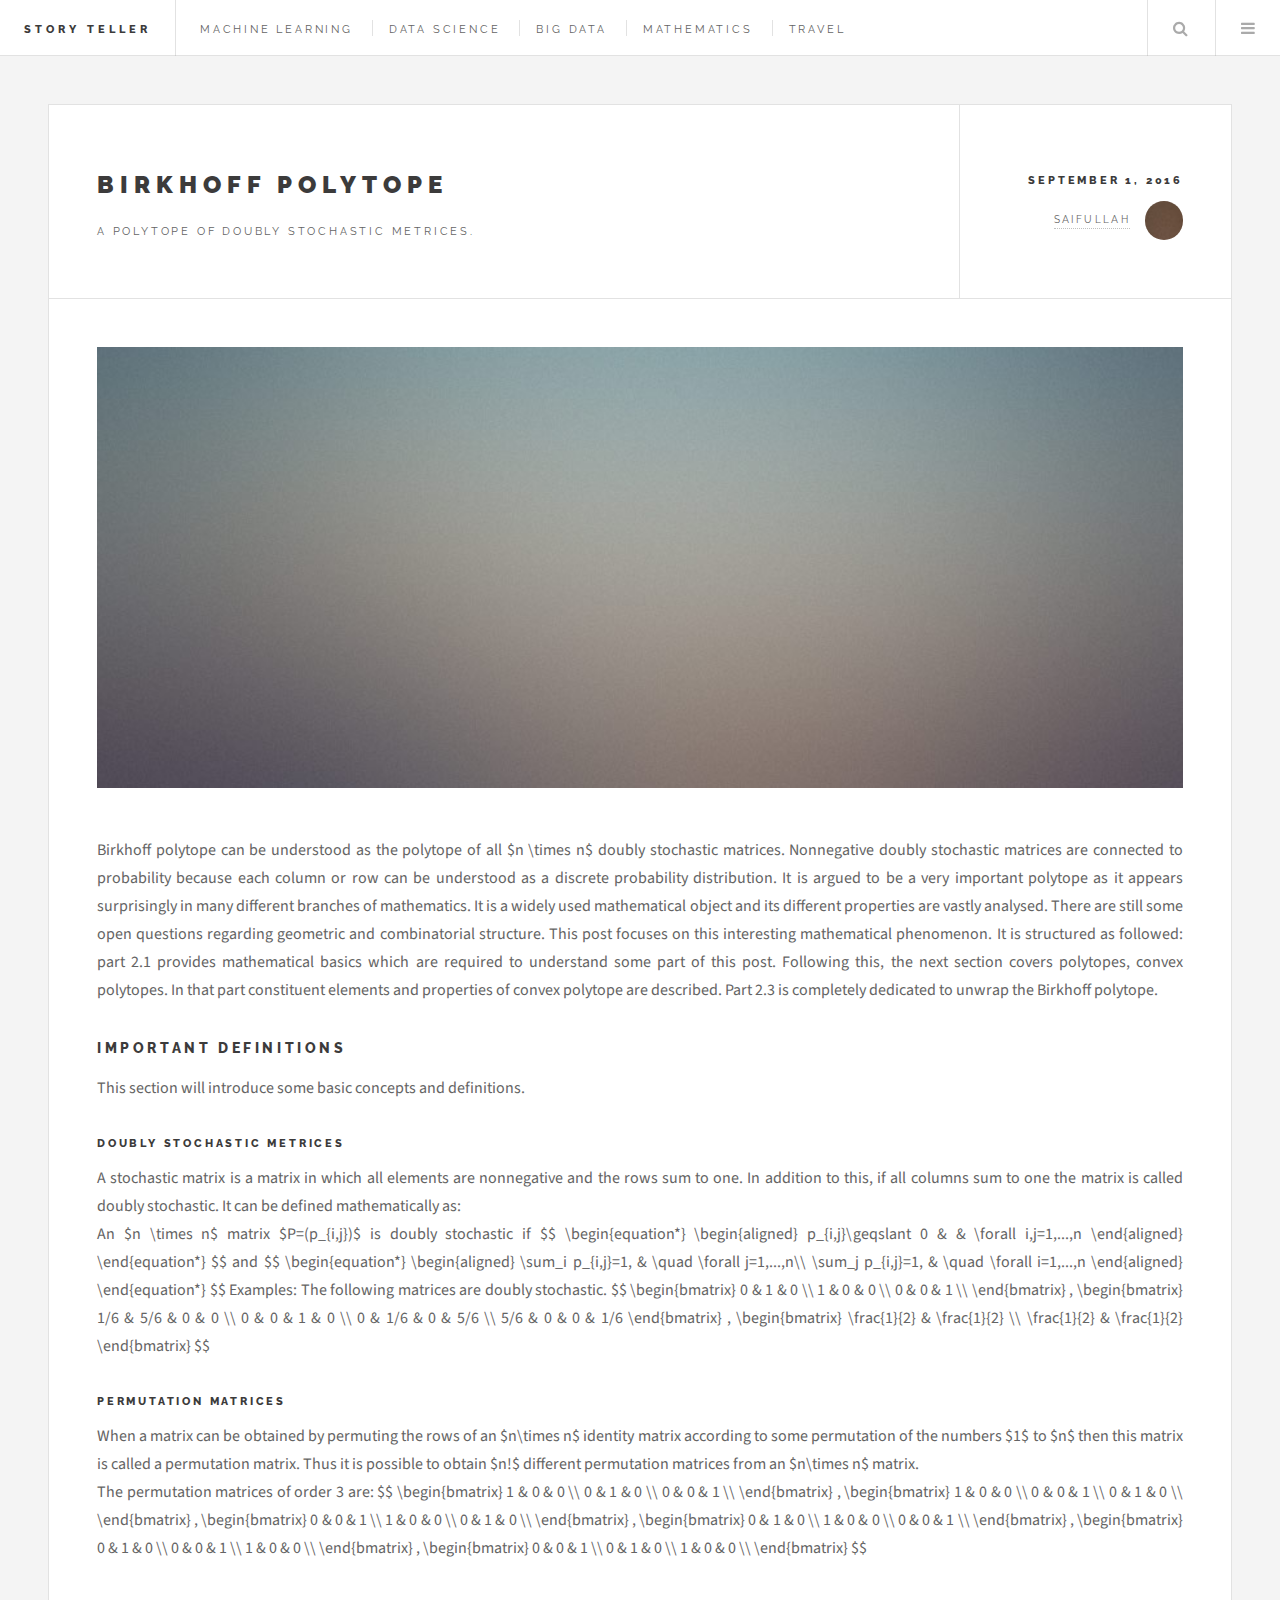
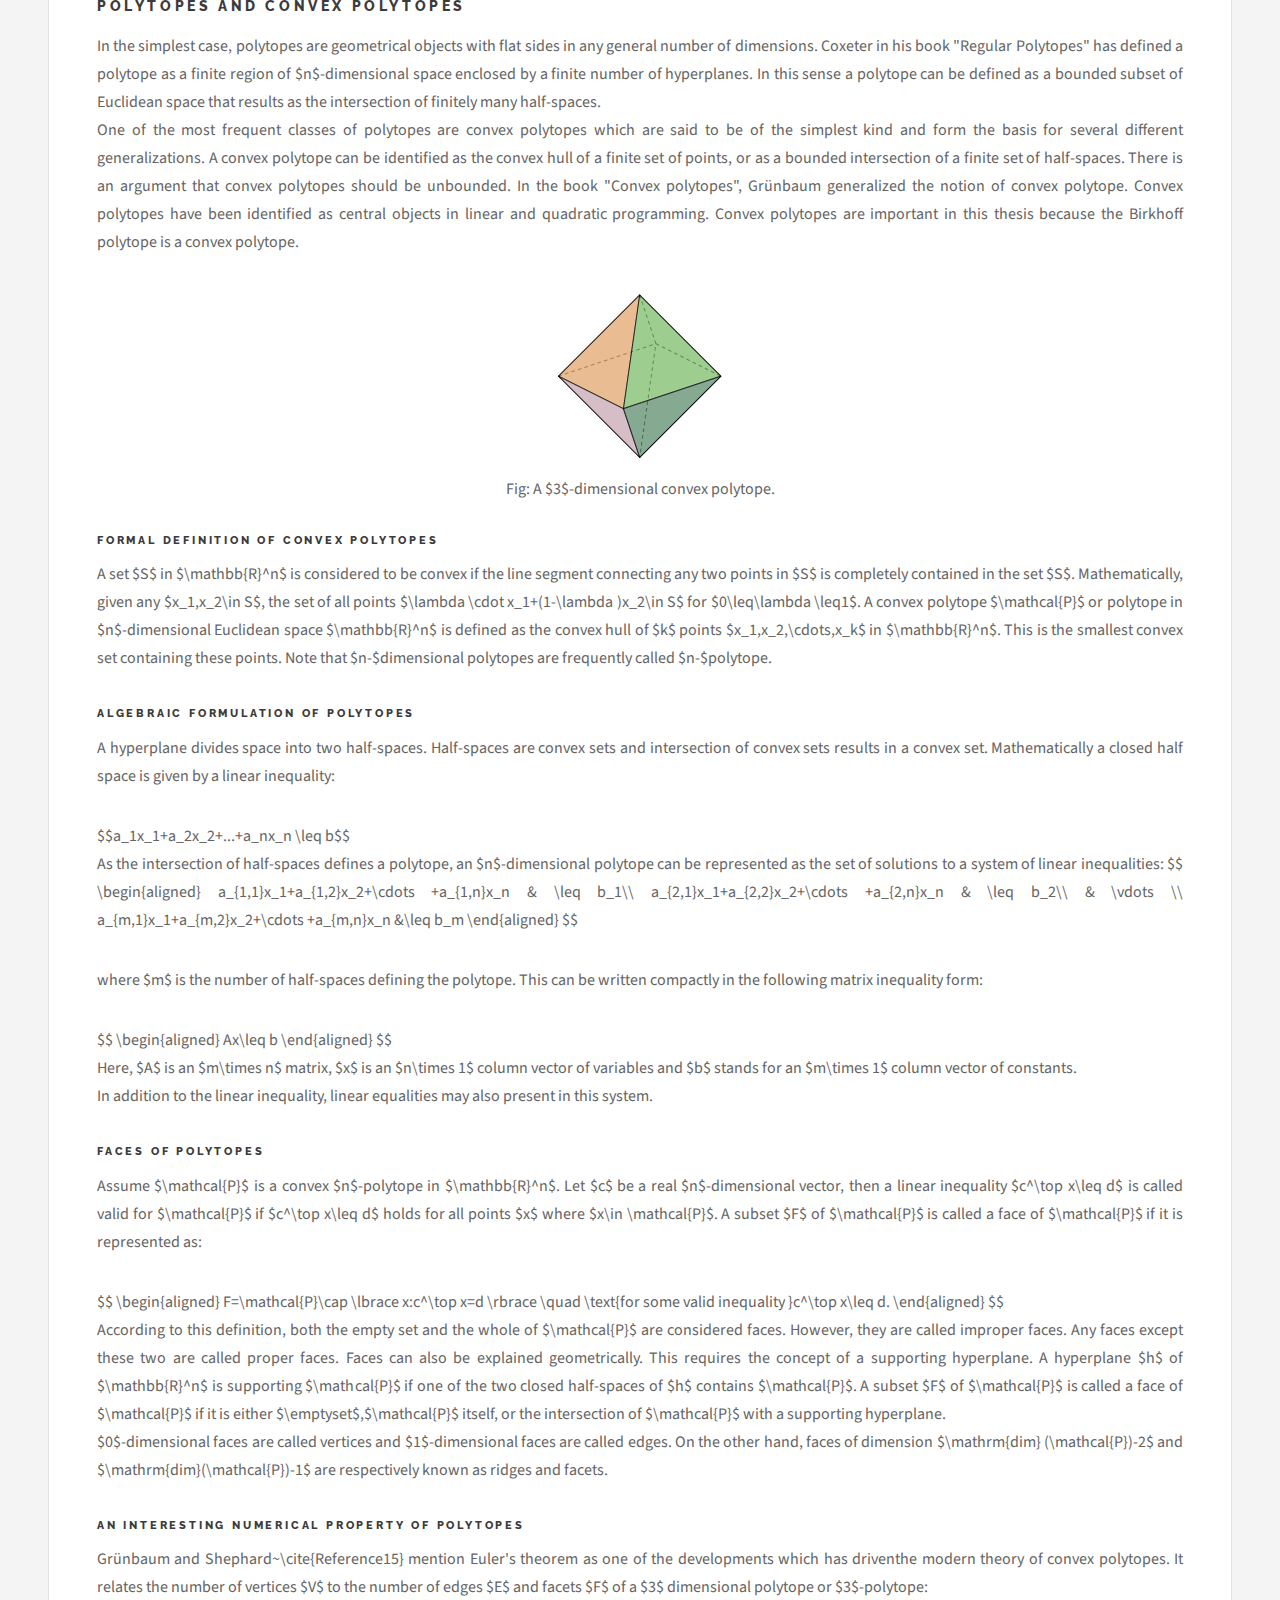
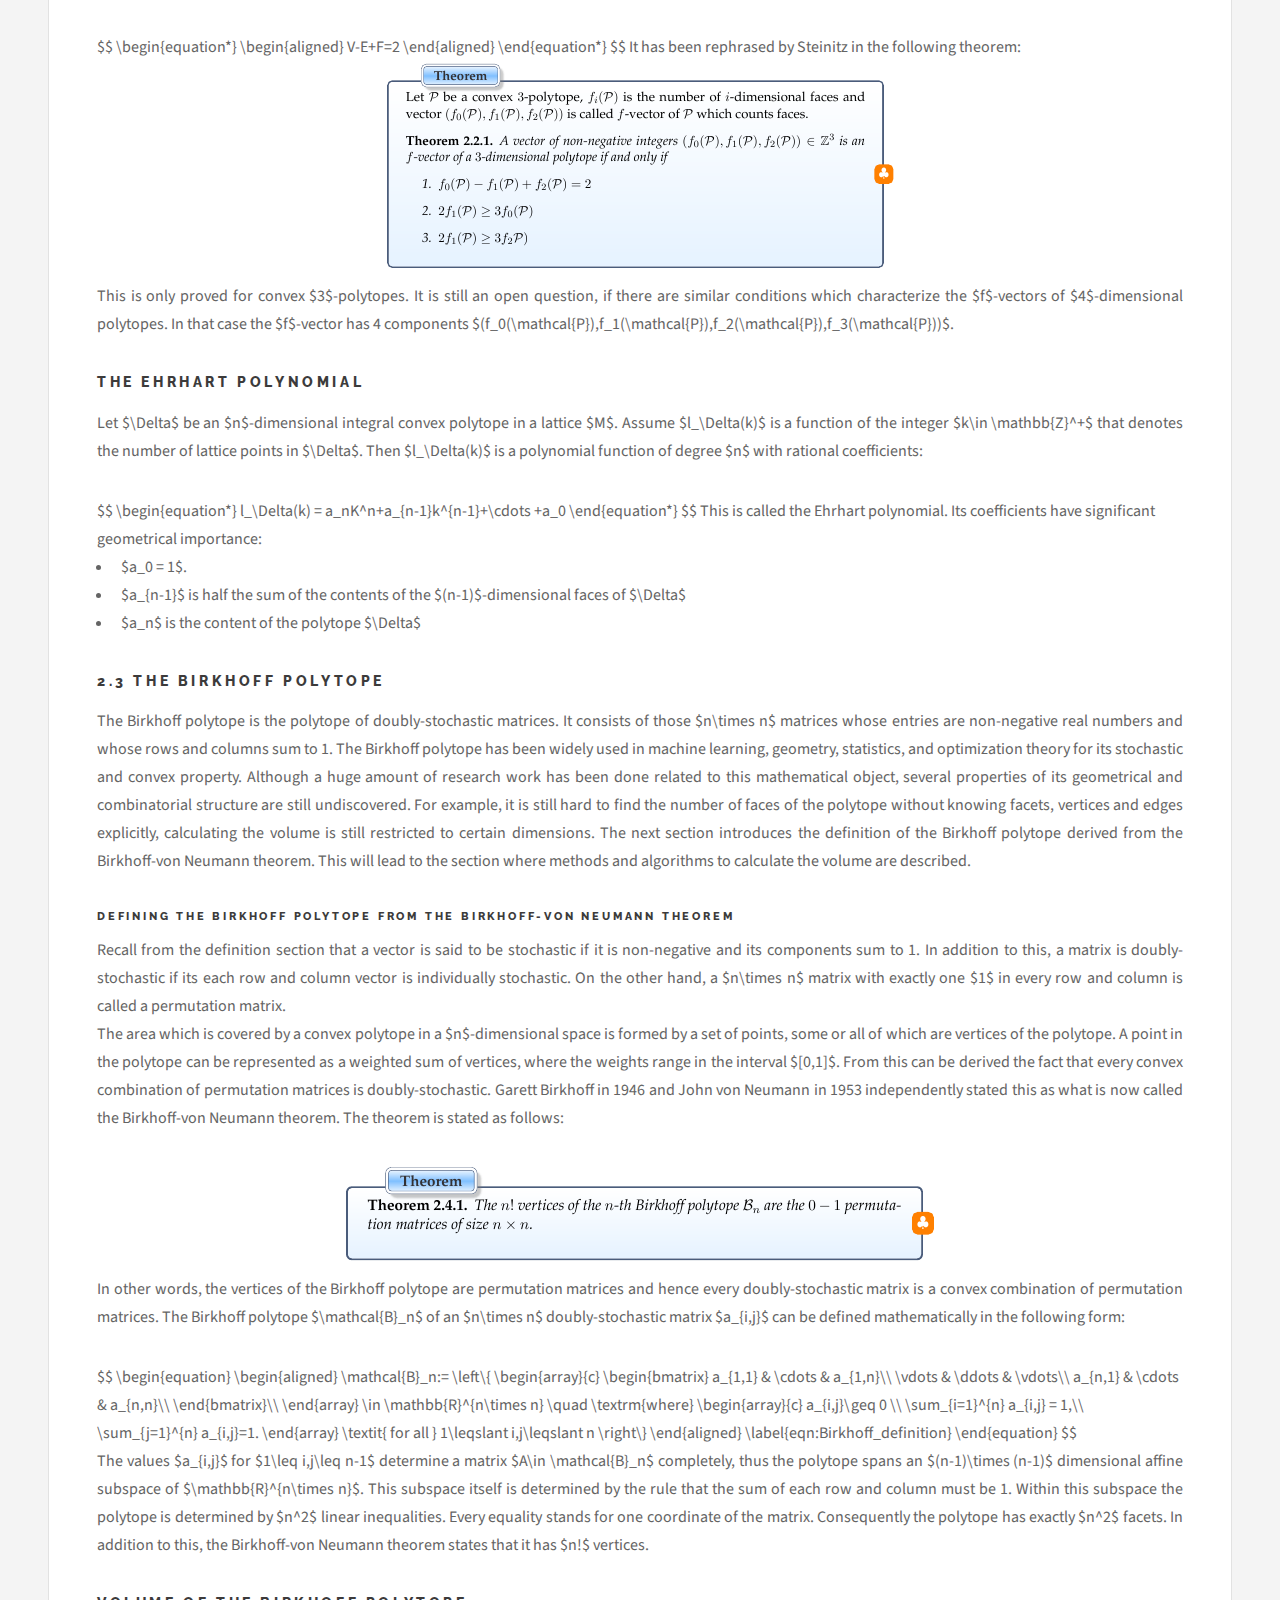
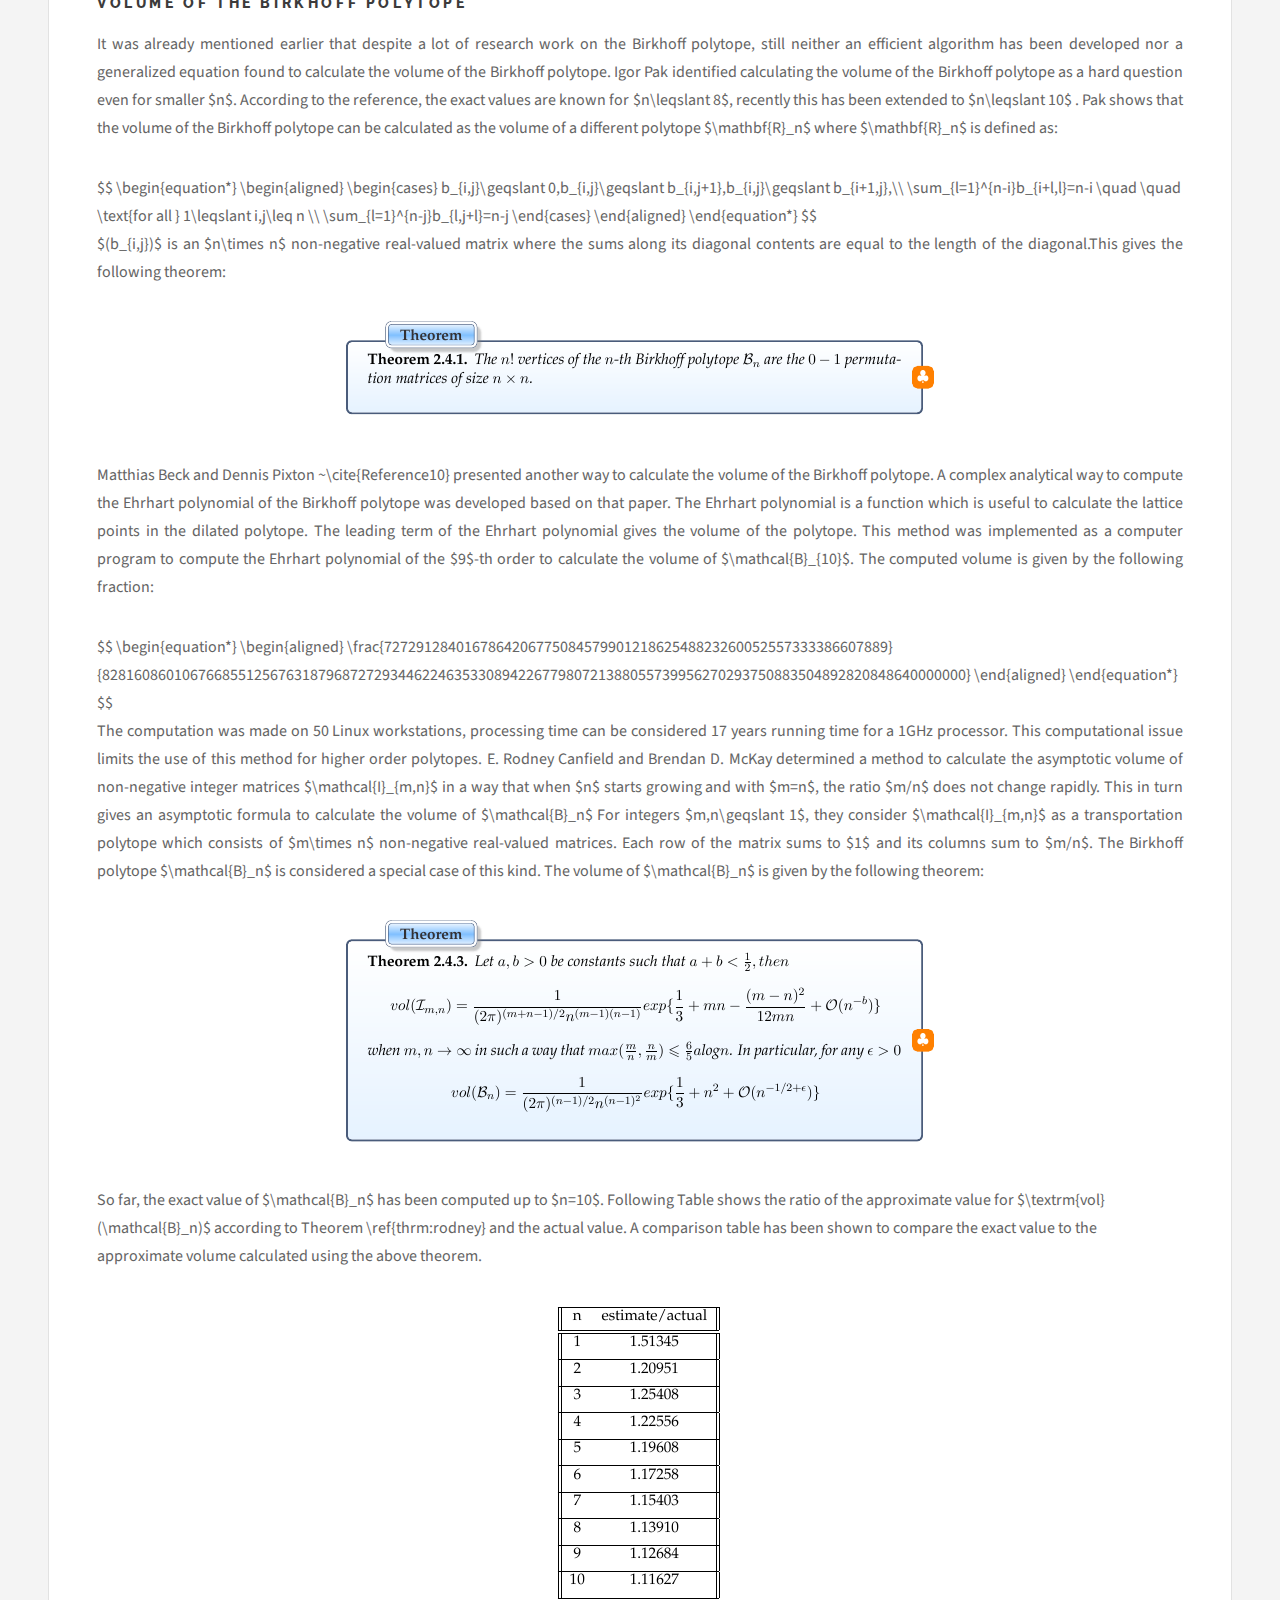
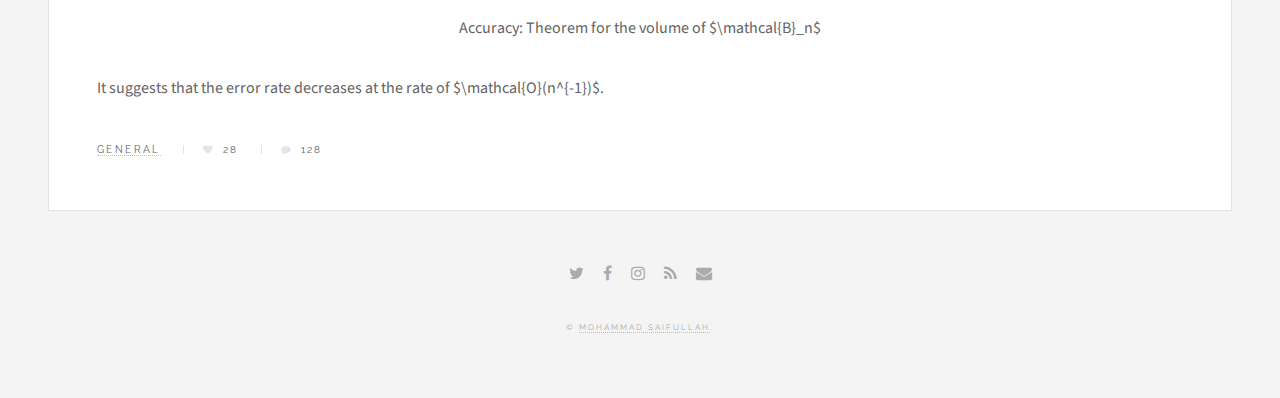
<file: single.html>
<!DOCTYPE HTML>
<!--
	Future Imperfect by HTML5 UP
	html5up.net | @ajlkn
	Free for personal and commercial use under the CCA 3.0 license (html5up.net/license)
-->
<html>
	<head>
		<title>Story Teller - Birkhoff Polytope</title>
		<meta charset="utf-8" />
		<meta name="viewport" content="width=device-width, initial-scale=1" />
		<!--[if lte IE 8]><script src="assets/js/ie/html5shiv.js"></script><![endif]-->
		<link rel="stylesheet" href="assets/css/main.css" />
		<script type="text/x-mathjax-config">
			MathJax.Hub.Config({tex2jax: {inlineMath: [['$','$'], ['\\(','\\)']]}});
		</script>
		<script type="text/javascript" async
			src="https://cdn.mathjax.org/mathjax/latest/MathJax.js?config=TeX-AMS_CHTML">
		</script>
		<!--[if lte IE 9]><link rel="stylesheet" href="assets/css/ie9.css" /><![endif]-->
		<!--[if lte IE 8]><link rel="stylesheet" href="assets/css/ie8.css" /><![endif]-->
	</head>
	<body class="single">

		<!-- Wrapper -->
			<div id="wrapper">

				<!-- Header -->
					<header id="header">
						<h1><a href="#">Story Teller</a></h1>
						<nav class="links">
							<ul>
								<li><a href="#">Machine Learning</a></li>
								<li><a href="#">Data Science</a></li>
								<li><a href="#">Big Data</a></li>
								<li><a href="#">Mathematics</a></li>
								<li><a href="#">Travel</a></li>
							</ul>
						</nav>
						<nav class="main">
							<ul>
								<li class="search">
									<a class="fa-search" href="#search">Search</a>
									<form id="search" method="get" action="#">
										<input type="text" name="query" placeholder="Search" />
									</form>
								</li>
								<li class="menu">
									<a class="fa-bars" href="#menu">Menu</a>
								</li>
							</ul>
						</nav>
					</header>

				<!-- Menu -->
					<section id="menu">

						<!-- Search -->
							<section>
								<form class="search" method="get" action="#">
									<input type="text" name="query" placeholder="Search" />
								</form>
							</section>

						<!-- Links -->
							<section>
								<ul class="links">
									<li>
										<a href="#">
											<h3>Machine Learning</h3>
											<p>Discussion on Machine Learning</p>
										</a>
									</li>
									<li>
										<a href="#">
											<h3>Data Science</h3>
											<p>Posts on Data Science Experiemnts</p>
										</a>
									</li>
									<li>
										<a href="#">
											<h3>Mathematics</h3>
											<p>All posts about Algebra</p>
										</a>
									</li>
									<li>
										<a href="#">
											<h3>Travel</h3>
											<p>My travelling experience</p>
										</a>
									</li>
								</ul>
							</section>

						<!-- Actions -->
							<section>
								<ul class="actions vertical">
									<li><a href="#" class="button big fit">Log In</a></li>
								</ul>
							</section>

					</section>

				<!-- Main -->
					<div id="main">

						<!-- Post -->
							<article class="post">
								<header>
									<div class="title">
										<h2><a href="#">Birkhoff Polytope</a></h2>
										<p>A polytope of doubly stochastic metrices.</p>
									</div>
									<div class="meta">
										<time class="published" datetime="2015-11-01">September 1, 2016</time>
										<a href="#" class="author"><span class="name">Saifullah</span><img src="images/avatar.jpg" alt="" /></a>
									</div>
								</header>
								<span class="image featured"><img src="images/pic01.jpg" alt="" /></span>
								<p style="text-align: justify;text-justify: inter-word;">
									Birkhoff polytope can be understood as the polytope of all $n \times n$ doubly stochastic matrices. Nonnegative doubly stochastic matrices are connected to probability because each column or row can be understood as a discrete probability distribution. It is argued to be a very important  polytope as it appears surprisingly in many different branches of mathematics. It is a widely used mathematical object and its different properties are vastly analysed. There are still some open questions regarding geometric and combinatorial structure. This post focuses on this interesting mathematical phenomenon. It is structured as followed: part 2.1 provides mathematical basics which are required to understand some part of this post. Following this, the next section covers polytopes,  convex polytopes. In that part constituent elements and properties of convex polytope are described. Part 2.3 is completely dedicated to unwrap the Birkhoff polytope.</p>
								<h3>Important Definitions</h3>
								<p style="text-align: justify;text-justify: inter-word;">
									This section will introduce some basic concepts and definitions.</p>
								<h4>Doubly Stochastic Metrices</h4>
								<p style="text-align: justify;text-justify: inter-word;">
									A stochastic matrix is a matrix in which all elements are nonnegative and the rows sum to one. In addition to this, if all columns sum to one the matrix is called doubly stochastic. It can be defined mathematically as:<br>
								An $n \times n$ matrix $P=(p_{i,j})$ is doubly stochastic if
								$$

								\begin{equation*}
									\begin{aligned}
										p_{i,j}\geqslant 0 & & \forall i,j=1,...,n
									\end{aligned}
								\end{equation*}
								$$
								and
								$$
								\begin{equation*}
									\begin{aligned}
										\sum_i p_{i,j}=1, & \quad \forall j=1,...,n\\
										\sum_j p_{i,j}=1, & \quad \forall i=1,...,n
									\end{aligned}
								\end{equation*}
								$$
								Examples: The following matrices are doubly stochastic.
								$$
								\begin{bmatrix}
    								0 & 1 & 0 \\
    								1 & 0 & 0 \\
    								0 & 0 & 1 \\
  								\end{bmatrix}
  								,
    							\begin{bmatrix}
     								1/6 & 5/6 & 0 & 0 \\
     								0 & 0 & 1 & 0 \\
     								0 & 1/6 & 0 & 5/6 \\
     								5/6 & 0 & 0 & 1/6
    							\end{bmatrix}
  								,
    							\begin{bmatrix}
     								\frac{1}{2} & \frac{1}{2} \\
     								\frac{1}{2} & \frac{1}{2}
    							\end{bmatrix}
								$$
								</p>
								<h4>Permutation Matrices</h4>
								<p style="text-align: justify;text-justify: inter-word;">
									When a matrix can be obtained by permuting the rows of an $n\times n$ identity matrix according to some permutation of the numbers $1$ to $n$ then this matrix is called a permutation matrix. Thus it is possible to obtain $n!$ different permutation matrices from an $n\times n$ matrix.<br>
								The permutation matrices of order 3 are:
								$$
								\begin{bmatrix}
    								1 & 0 & 0 \\
    								0 & 1 & 0 \\
    								0 & 0 & 1 \\
  								\end{bmatrix}
 								,
   								\begin{bmatrix}
     								1 & 0 & 0 \\
     								0 & 0 & 1 \\
     								0 & 1 & 0 \\
    							\end{bmatrix}
  								,
    							\begin{bmatrix}
     								0 & 0 & 1 \\
     								1 & 0 & 0 \\
     								0 & 1 & 0 \\
    							\end{bmatrix}
    							,
    							\begin{bmatrix}
     								0 & 1 & 0 \\
     								1 & 0 & 0 \\
     								0 & 0 & 1 \\
    							\end{bmatrix}
    							,
    							\begin{bmatrix}
     								0 & 1 & 0 \\
     								0 & 0 & 1 \\
     								1 & 0 & 0 \\
    							\end{bmatrix}
    							,
    							\begin{bmatrix}
     								0 & 0 & 1 \\
     								0 & 1 & 0 \\
     								1 & 0 & 0 \\
    							\end{bmatrix}
								$$
								</p>
								<h3>Polytopes and Convex Polytopes</h3>
								<p style="text-align: justify;text-justify: inter-word;">
									In the simplest case, polytopes are geometrical objects with flat sides in any general number of dimensions. Coxeter in his book "Regular Polytopes"  has defined a polytope as a finite region of  $n$-dimensional space enclosed by a finite number of hyperplanes. In this sense a polytope can be defined as a bounded subset of Euclidean space that results as the intersection of finitely many half-spaces.<br>

									One of the most frequent classes of polytopes are convex polytopes which are said to be of the simplest kind and form the basis for several different generalizations. A convex polytope can be identified as the convex hull of a finite set of points, or as a bounded intersection of a finite set of half-spaces. There is an argument  that convex polytopes should be unbounded. In the book "Convex polytopes", Grünbaum generalized the notion of convex polytope. Convex polytopes have been identified  as central objects in linear and quadratic programming. Convex polytopes are important in this thesis because the Birkhoff polytope  is a convex polytope.
								</p>
										<center><img src="images/birkhoff/1.png" align="middle" alt="" /></center>
										<center>Fig: A $3$-dimensional convex polytope.</center><br>
										
								<h4>Formal Definition of Convex Polytopes</h4>
								<p style="text-align: justify;text-justify: inter-word;">
									A set $S$ in $\mathbb{R}^n$ is considered to be convex if the line segment connecting any two points in $S$ is completely contained in the set $S$. Mathematically, given any $x_1,x_2\in S$, the set of all points $\lambda  \cdot x_1+(1-\lambda )x_2\in S$ for $0\leq\lambda \leq1$. A convex polytope $\mathcal{P}$ or polytope in $n$-dimensional Euclidean space $\mathbb{R}^n$ is defined as the convex hull of $k$ points $x_1,x_2,\cdots,x_k$ in $\mathbb{R}^n$. This is the smallest convex set containing these points. Note that $n-$dimensional polytopes are frequently called $n-$polytope.
								</p>
								<h4>Algebraic Formulation of Polytopes</h4>
								<p style="text-align: justify;text-justify: inter-word;">
									A hyperplane divides space into two half-spaces. Half-spaces are convex sets and intersection of convex sets results in a convex set. Mathematically a closed half space is given by a linear inequality:
								</p>
								$$a_1x_1+a_2x_2+...+a_nx_n \leq b$$
								<p style="text-align: justify;text-justify: inter-word;">
									As the intersection of half-spaces defines a polytope, an $n$-dimensional polytope can be represented as the set of solutions to a system of linear inequalities:
									$$
										\begin{aligned}
											a_{1,1}x_1+a_{1,2}x_2+\cdots +a_{1,n}x_n & \leq b_1\\
											a_{2,1}x_1+a_{2,2}x_2+\cdots +a_{2,n}x_n & \leq b_2\\
		 									& \vdots \\
											a_{m,1}x_1+a_{m,2}x_2+\cdots +a_{m,n}x_n &\leq b_m
										\end{aligned}
									$$
								</p>
								<p>where $m$ is the number of half-spaces defining the polytope. This can be written compactly in the following matrix inequality form:</p>
								$$
								\begin{aligned}
									Ax\leq b
								\end{aligned}
								$$
								<p style="text-align: justify;text-justify: inter-word;">
									Here, $A$ is an $m\times n$ matrix, $x$ is an $n\times 1$ column vector of variables and $b$ stands for an $m\times 1$ column vector of constants.<br>
									In addition to the linear inequality, linear equalities may also present in this system.
								</p>
								<h4>Faces of Polytopes</h4>
								<p style="text-align: justify;text-justify: inter-word;">
									Assume $\mathcal{P}$ is a convex $n$-polytope in $\mathbb{R}^n$. Let $c$ be a real $n$-dimensional vector, then a linear inequality $c^\top x\leq d$ is called valid for $\mathcal{P}$ if $c^\top x\leq d$ holds for all points $x$ where $x\in \mathcal{P}$. A subset $F$ of $\mathcal{P}$ is called a face of $\mathcal{P}$ if it is represented as:
								</p>
								$$
								\begin{aligned}
									F=\mathcal{P}\cap \lbrace x:c^\top x=d \rbrace \quad \text{for some valid inequality }c^\top x\leq d.
								\end{aligned}
								$$
								<p style="text-align: justify;text-justify: inter-word;">

								According to this definition, both the empty set and the whole of $\mathcal{P}$ are considered faces. However, they are called improper faces. Any faces except these two are called proper faces. Faces can also be explained geometrically. This requires the concept of a supporting hyperplane. A hyperplane $h$ of $\mathbb{R}^n$ is supporting $\mathcal{P}$ if one of the two closed half-spaces of $h$ contains $\mathcal{P}$. A subset $F$ of $\mathcal{P}$ is called a face of $\mathcal{P}$ if it is either $\emptyset$,$\mathcal{P}$ itself, or the intersection of $\mathcal{P}$ with a supporting hyperplane.<br>
								$0$-dimensional faces are called vertices and $1$-dimensional faces are called edges. On the other hand, faces of dimension $\mathrm{dim} (\mathcal{P})-2$ and $\mathrm{dim}(\mathcal{P})-1$ are respectively known as ridges and facets.
								</p>

								<h4>An Interesting Numerical Property of Polytopes</h4>
								<p style="text-align: justify;text-justify: inter-word;">
									Grünbaum and Shephard~\cite{Reference15} mention Euler's theorem as one of the developments which has driventhe modern theory of convex polytopes. It relates the number of vertices $V$ to the number of edges $E$ and facets $F$ of a $3$ dimensional polytope or $3$-polytope:
								</p>

								$$								
								\begin{equation*}
									\begin{aligned}
										V-E+F=2
									\end{aligned}
								\end{equation*}
								$$
								It has been rephrased by Steinitz in the following theorem:
								<center><img src="images/birkhoff/2.png" align="middle" alt="" /></center>
								<p style="text-align: justify;text-justify: inter-word;">
									This is only proved for convex $3$-polytopes. It is still an open question, if there are similar conditions which characterize the $f$-vectors of $4$-dimensional polytopes. In that case the $f$-vector has 4 components $(f_0(\mathcal{P}),f_1(\mathcal{P}),f_2(\mathcal{P}),f_3(\mathcal{P}))$.
								</p>

								<h3>The Ehrhart Polynomial</h3>
								<p style="text-align: justify;text-justify: inter-word;">
									Let $\Delta$ be an $n$-dimensional integral convex polytope in a lattice $M$. Assume $l_\Delta(k)$ is a function of the integer $k\in \mathbb{Z}^+$ that denotes the number of lattice points in $\Delta$. Then $l_\Delta(k)$ is a polynomial function of degree $n$ with rational coefficients:
								</p>
								$$
								\begin{equation*}
									l_\Delta(k) = a_nK^n+a_{n-1}k^{n-1}+\cdots +a_0
								\end{equation*}
								$$
								This is called the Ehrhart polynomial. Its coefficients have significant geometrical importance:
								<ul>
									<li>$a_0 = 1$.</li>
  									<li>$a_{n-1}$ is half the sum of the contents of the $(n-1)$-dimensional faces of $\Delta$</li>
  									<li>$a_n$ is the content of the polytope $\Delta$</li>
								</ul>
								<h3>2.3 The Birkhoff Polytope</h3>
								<p style="text-align: justify;text-justify: inter-word;">
									The Birkhoff polytope is the polytope of doubly-stochastic matrices. It consists of those $n\times n$ matrices whose entries are non-negative real numbers and whose rows and columns sum to 1. The Birkhoff polytope has been widely used in machine learning, geometry, statistics, and optimization theory for its stochastic and convex property. Although a huge amount of research work has been done related to this mathematical object, several properties of its geometrical and combinatorial structure are still undiscovered. For example, it is still hard to find the number of faces of the polytope without knowing facets, vertices and edges explicitly, calculating the volume is still restricted to certain dimensions. The next section introduces the definition of the Birkhoff polytope derived from the Birkhoff-von Neumann theorem. This will lead to the section where methods and algorithms to calculate the volume are described.
								</p>
								<h4>Defining the Birkhoff polytope from the Birkhoff-von Neumann Theorem</h4>
								<p style="text-align: justify;text-justify: inter-word;">
									Recall from the definition section that a vector is said to be stochastic if it is non-negative and its components sum to 1. In addition to this, a matrix is doubly-stochastic if its each row and column vector is individually stochastic. On the other hand, a $n\times n$ matrix with exactly one $1$ in every row and column is called a permutation matrix.<br>

									The area which is covered by a convex polytope in a $n$-dimensional space is formed by a set of points, some or all of which are vertices of the polytope. A point in the polytope can be represented as a weighted sum of vertices, where the weights range in the interval $[0,1]$. From this can be derived the fact that every convex combination of permutation matrices is doubly-stochastic. Garett Birkhoff in 1946 and John von Neumann in 1953 independently stated this as what is now called the Birkhoff-von Neumann theorem. The theorem is stated as follows:
								</p>
								<center><img src="images/birkhoff/3.png" align="middle" alt="" /></center>
								<p style="text-align: justify;text-justify: inter-word;">
									In other words, the vertices of the Birkhoff polytope are permutation matrices and hence every doubly-stochastic matrix is a convex combination of permutation matrices. The Birkhoff polytope $\mathcal{B}_n$ of an $n\times n$ doubly-stochastic matrix $a_{i,j}$ can be defined mathematically in the following form:
								</p>
								$$
								\begin{equation}
									\begin{aligned}
									\mathcal{B}_n:=
										\left\{ 
										\begin{array}{c}
    										\begin{bmatrix}
        										a_{1,1} & \cdots & a_{1,n}\\
        										\vdots  & \ddots & \vdots\\
        										a_{n,1} & \cdots & a_{n,n}\\
    										\end{bmatrix}\\
										\end{array}
									\in \mathbb{R}^{n\times n}
									\quad \textrm{where} 
									\begin{array}{c}
										a_{i,j}\geq 0 \\
										\sum_{i=1}^{n} a_{i,j} = 1,\\ \sum_{j=1}^{n} a_{i,j}=1.
									\end{array}
									\textit{ for all } 1\leqslant i,j\leqslant n
									\right\}
									\end{aligned}
									\label{eqn:Birkhoff_definition}
								\end{equation}
								$$
								<p style="text-align: justify;text-justify: inter-word;">
									The values $a_{i,j}$ for $1\leq i,j\leq n-1$ determine a matrix $A\in \mathcal{B}_n$ completely, thus the polytope spans an $(n-1)\times (n-1)$ dimensional affine subspace of $\mathbb{R}^{n\times n}$. This subspace itself is determined by the rule that the sum of each row and column must be 1. Within this subspace the polytope is determined by $n^2$ linear inequalities. Every equality stands for one coordinate of the matrix. Consequently the polytope has exactly $n^2$ facets. In addition to this, the Birkhoff-von Neumann theorem states that it has $n!$ vertices.
								</p>
								<h3>Volume of the Birkhoff Polytope</h3>
								<p style="text-align: justify;text-justify: inter-word;">
									It was already mentioned earlier that despite a lot of research work on the Birkhoff polytope, still neither an efficient algorithm has been developed nor a generalized equation found to calculate the volume of the Birkhoff polytope. Igor Pak  identified calculating the volume of the Birkhoff polytope as a hard question even for smaller $n$. According to the reference, the exact values are known for $n\leqslant 8$, recently this has been extended to $n\leqslant 10$ . Pak shows that the volume of the Birkhoff polytope can be calculated as the volume of  a different polytope  $\mathbf{R}_n$ where $\mathbf{R}_n$ is defined as:
								</p>
								$$
								\begin{equation*}
									\begin{aligned}
										\begin{cases}
											b_{i,j}\geqslant 0,b_{i,j}\geqslant b_{i,j+1},b_{i,j}\geqslant b_{i+1,j},\\
											\sum_{l=1}^{n-i}b_{i+l,l}=n-i \quad \quad \text{for all } 1\leqslant i,j\leq n \\
											\sum_{l=1}^{n-j}b_{l,j+l}=n-j 
										\end{cases}
									\end{aligned}
								\end{equation*}
								$$
								<p style="text-align: justify;text-justify: inter-word;">
									$(b_{i,j})$ is an $n\times n$ non-negative real-valued matrix where the sums along its diagonal contents are equal to the length of the diagonal.This gives the following theorem:
									<center><img src="images/birkhoff/3.png" align="middle" alt="" /></center>
								</p>

								<p style="text-align: justify;text-justify: inter-word;">
									Matthias Beck and Dennis Pixton ~\cite{Reference10} presented another way to calculate the volume of the Birkhoff polytope. A complex analytical way to compute the Ehrhart polynomial of the Birkhoff polytope was developed based on that paper. The Ehrhart polynomial is a function which is useful to calculate the lattice points in the dilated polytope. The leading term of the Ehrhart polynomial gives the volume of the polytope. This method was implemented as a computer program to compute the Ehrhart polynomial of the $9$-th order to calculate the volume of $\mathcal{B}_{10}$. The computed volume is given by the following fraction:
								</p>
								$$
								\begin{equation*}
									\begin{aligned}
										\frac{727291284016786420677508457990121862548823260052557333386607889}{828160860106766855125676318796872729344622463533089422677980721388055739956270293750883504892820848640000000}
									\end{aligned}
								\end{equation*}
								$$
								<p style="text-align: justify;text-justify: inter-word;">
									The computation was made on 50 Linux workstations, processing time can be considered 17 years running time for a 1GHz processor. This computational issue limits the use of this method for higher order polytopes.

									E. Rodney Canfield and Brendan D. McKay determined a method to calculate the asymptotic volume of non-negative integer matrices $\mathcal{I}_{m,n}$ in a way that when $n$ starts growing and with $m=n$, the ratio $m/n$ does not change rapidly. This in turn gives an asymptotic formula to calculate the volume of $\mathcal{B}_n$

									For integers $m,n\geqslant 1$, they consider $\mathcal{I}_{m,n}$ as a transportation polytope which consists of $m\times n$ non-negative real-valued matrices. Each row of the matrix sums to $1$ and its columns sum to $m/n$. The Birkhoff polytope $\mathcal{B}_n$ is considered a special case of this kind. The volume of $\mathcal{B}_n$ is given by the following theorem:
									<center><img src="images/birkhoff/5.png" align="middle" alt="" /></center>
								</p>
								<p>
									So far, the exact value of $\mathcal{B}_n$ has been computed up to $n=10$. Following Table shows the ratio of the approximate value for $\textrm{vol}(\mathcal{B}_n)$ according to Theorem \ref{thrm:rodney} and the actual value. A comparison table has been shown to compare the exact value to the approximate volume calculated using the above theorem.
									<center><img src="images/birkhoff/6.png" align="middle" alt="" /></center>
									<center>Accuracy: Theorem for the volume of $\mathcal{B}_n$</center>
								</p>
								<p>It suggests that the error rate decreases at the rate of $\mathcal{O}(n^{-1})$.</p>
								<footer>
									<ul class="stats">
										<li><a href="#">General</a></li>
										<li><a href="#" class="icon fa-heart">28</a></li>
										<li><a href="#" class="icon fa-comment">128</a></li>
									</ul>
								</footer>
							</article>

					</div>

				<!-- Footer -->
					<section id="footer">
						<ul class="icons">
							<li><a href="#" class="fa-twitter"><span class="label">Twitter</span></a></li>
							<li><a href="#" class="fa-facebook"><span class="label">Facebook</span></a></li>
							<li><a href="#" class="fa-instagram"><span class="label">Instagram</span></a></li>
							<li><a href="#" class="fa-rss"><span class="label">RSS</span></a></li>
							<li><a href="#" class="fa-envelope"><span class="label">Email</span></a></li>
						</ul>
						<p class="copyright">&copy;  <a href="https://debugger06.github.io/blog/">Mohammad Saifullah</a>.</p>
					</section>

			</div>

		<!-- Scripts -->
			<script src="assets/js/jquery.min.js"></script>
			<script src="assets/js/skel.min.js"></script>
			<script src="assets/js/util.js"></script>
			<!--[if lte IE 8]><script src="assets/js/ie/respond.min.js"></script><![endif]-->
			<script src="assets/js/main.js"></script>

	</body>
</html>
</file>
<file: assets/css/ie9.css>
/*
	Future Imperfect by HTML5 UP
	html5up.net | @ajlkn
	Free for personal and commercial use under the CCA 3.0 license (html5up.net/license)
*/

/* List */

	ul.posts article:after {
		clear: both;
		content: '';
		display: block;
	}

	ul.posts article .image {
		display: table-cell;
		vertical-align: top;
	}

	ul.posts article header {
		display: table-cell;
		padding-right: 1em;
		vertical-align: top;
	}

/* Author */

	.author .name {
		display: inline-block;
		vertical-align: middle;
	}

	.author img {
		display: inline-block;
		vertical-align: middle;
	}

/* Post */

	.post:after {
		clear: both;
		content: '';
		display: block;
	}

	.post > header:after {
		clear: both;
		content: '';
		display: block;
	}

	.post > header .title {
		display: table-cell;
		vertical-align: top;
		width: 65%;
	}

	.post > header .meta {
		display: table-cell;
		vertical-align: top;
		width: 30%;
	}

	.post > footer:after {
		clear: both;
		content: '';
		display: block;
	}

	.post > footer .actions {
		display: inline-block;
	}

	.post > footer .stats {
		display: inline-block;
		margin-left: 2em;
	}

/* Mini Post */

	.mini-post .image {
		display: block;
	}

/* Header */

	#header:after {
		clear: both;
		content: '';
		display: block;
	}

	#header h1 {
		float: left;
	}

	#header .links {
		float: left;
	}

	#header .main {
		position: absolute;
		right: 0;
		top: 0;
	}

/* Wrapper */

/* Sidebar */

	#sidebar {
		display: table-cell;
		margin-right: 0;
		padding-right: 3em;
		vertical-align: top;
	}

/* Main */

	#main {
		display: table-cell;
		vertical-align: top;
	}
</file>
<file: assets/css/main.css>
@import url(font-awesome.min.css);
@import url("http://fonts.googleapis.com/css?family=Source+Sans+Pro:400,700|Raleway:400,800,900");

/*
	Future Imperfect by HTML5 UP
	html5up.net | @ajlkn
	Free for personal and commercial use under the CCA 3.0 license (html5up.net/license)
*/

/* Reset */

	html, body, div, span, applet, object, iframe, h1, h2, h3, h4, h5, h6, p, blockquote, pre, a, abbr, acronym, address, big, cite, code, del, dfn, em, img, ins, kbd, q, s, samp, small, strike, strong, sub, sup, tt, var, b, u, i, center, dl, dt, dd, ol, ul, li, fieldset, form, label, legend, table, caption, tbody, tfoot, thead, tr, th, td, article, aside, canvas, details, embed, figure, figcaption, footer, header, hgroup, menu, nav, output, ruby, section, summary, time, mark, audio, video {
		margin: 0;
		padding: 0;
		border: 0;
		font-size: 100%;
		font: inherit;
		vertical-align: baseline;
	}

	article, aside, details, figcaption, figure, footer, header, hgroup, menu, nav, section {
		display: block;
	}

	body {
		line-height: 1;
	}

	ol, ul {
		list-style: none;
	}

	blockquote, q {
		quotes: none;
	}

	blockquote:before, blockquote:after, q:before, q:after {
		content: '';
		content: none;
	}

	table {
		border-collapse: collapse;
		border-spacing: 0;
	}

	body {
		-webkit-text-size-adjust: none;
	}

/* Box Model */

	*, *:before, *:after {
		-moz-box-sizing: border-box;
		-webkit-box-sizing: border-box;
		box-sizing: border-box;
	}

/* Grid */

	.row {
		border-bottom: solid 1px transparent;
		-moz-box-sizing: border-box;
		-webkit-box-sizing: border-box;
		box-sizing: border-box;
	}
	.just{
		text-align: justify;
		text-justify: inter-word;
	}

	.row > * {
		float: left;
		-moz-box-sizing: border-box;
		-webkit-box-sizing: border-box;
		box-sizing: border-box;
	}

	.row:after, .row:before {
		content: '';
		display: block;
		clear: both;
		height: 0;
	}

	.row.uniform > * > :first-child {
		margin-top: 0;
	}

	.row.uniform > * > :last-child {
		margin-bottom: 0;
	}

	.row.\30 \25 > * {
		padding: 0 0 0 0em;
	}

	.row.\30 \25 {
		margin: 0 0 -1px 0em;
	}

	.row.uniform.\30 \25 > * {
		padding: 0em 0 0 0em;
	}

	.row.uniform.\30 \25 {
		margin: 0em 0 -1px 0em;
	}

	.row > * {
		padding: 0 0 0 1em;
	}

	.row {
		margin: 0 0 -1px -1em;
	}

	.row.uniform > * {
		padding: 1em 0 0 1em;
	}

	.row.uniform {
		margin: -1em 0 -1px -1em;
	}

	.row.\32 00\25 > * {
		padding: 0 0 0 2em;
	}

	.row.\32 00\25 {
		margin: 0 0 -1px -2em;
	}

	.row.uniform.\32 00\25 > * {
		padding: 2em 0 0 2em;
	}

	.row.uniform.\32 00\25 {
		margin: -2em 0 -1px -2em;
	}

	.row.\31 50\25 > * {
		padding: 0 0 0 1.5em;
	}

	.row.\31 50\25 {
		margin: 0 0 -1px -1.5em;
	}

	.row.uniform.\31 50\25 > * {
		padding: 1.5em 0 0 1.5em;
	}

	.row.uniform.\31 50\25 {
		margin: -1.5em 0 -1px -1.5em;
	}

	.row.\35 0\25 > * {
		padding: 0 0 0 0.5em;
	}

	.row.\35 0\25 {
		margin: 0 0 -1px -0.5em;
	}

	.row.uniform.\35 0\25 > * {
		padding: 0.5em 0 0 0.5em;
	}

	.row.uniform.\35 0\25 {
		margin: -0.5em 0 -1px -0.5em;
	}

	.row.\32 5\25 > * {
		padding: 0 0 0 0.25em;
	}

	.row.\32 5\25 {
		margin: 0 0 -1px -0.25em;
	}

	.row.uniform.\32 5\25 > * {
		padding: 0.25em 0 0 0.25em;
	}

	.row.uniform.\32 5\25 {
		margin: -0.25em 0 -1px -0.25em;
	}

	.\31 2u, .\31 2u\24 {
		width: 100%;
		clear: none;
		margin-left: 0;
	}

	.\31 1u, .\31 1u\24 {
		width: 91.6666666667%;
		clear: none;
		margin-left: 0;
	}

	.\31 0u, .\31 0u\24 {
		width: 83.3333333333%;
		clear: none;
		margin-left: 0;
	}

	.\39 u, .\39 u\24 {
		width: 75%;
		clear: none;
		margin-left: 0;
	}

	.\38 u, .\38 u\24 {
		width: 66.6666666667%;
		clear: none;
		margin-left: 0;
	}

	.\37 u, .\37 u\24 {
		width: 58.3333333333%;
		clear: none;
		margin-left: 0;
	}

	.\36 u, .\36 u\24 {
		width: 50%;
		clear: none;
		margin-left: 0;
	}

	.\35 u, .\35 u\24 {
		width: 41.6666666667%;
		clear: none;
		margin-left: 0;
	}

	.\34 u, .\34 u\24 {
		width: 33.3333333333%;
		clear: none;
		margin-left: 0;
	}

	.\33 u, .\33 u\24 {
		width: 25%;
		clear: none;
		margin-left: 0;
	}

	.\32 u, .\32 u\24 {
		width: 16.6666666667%;
		clear: none;
		margin-left: 0;
	}

	.\31 u, .\31 u\24 {
		width: 8.3333333333%;
		clear: none;
		margin-left: 0;
	}

	.\31 2u\24 + *,
	.\31 1u\24 + *,
	.\31 0u\24 + *,
	.\39 u\24 + *,
	.\38 u\24 + *,
	.\37 u\24 + *,
	.\36 u\24 + *,
	.\35 u\24 + *,
	.\34 u\24 + *,
	.\33 u\24 + *,
	.\32 u\24 + *,
	.\31 u\24 + * {
		clear: left;
	}

	.\-11u {
		margin-left: 91.66667%;
	}

	.\-10u {
		margin-left: 83.33333%;
	}

	.\-9u {
		margin-left: 75%;
	}

	.\-8u {
		margin-left: 66.66667%;
	}

	.\-7u {
		margin-left: 58.33333%;
	}

	.\-6u {
		margin-left: 50%;
	}

	.\-5u {
		margin-left: 41.66667%;
	}

	.\-4u {
		margin-left: 33.33333%;
	}

	.\-3u {
		margin-left: 25%;
	}

	.\-2u {
		margin-left: 16.66667%;
	}

	.\-1u {
		margin-left: 8.33333%;
	}

	@media screen and (max-width: 1680px) {

		.row > * {
			padding: 0 0 0 1em;
		}

		.row {
			margin: 0 0 -1px -1em;
		}

		.row.uniform > * {
			padding: 1em 0 0 1em;
		}

		.row.uniform {
			margin: -1em 0 -1px -1em;
		}

		.row.\32 00\25 > * {
			padding: 0 0 0 2em;
		}

		.row.\32 00\25 {
			margin: 0 0 -1px -2em;
		}

		.row.uniform.\32 00\25 > * {
			padding: 2em 0 0 2em;
		}

		.row.uniform.\32 00\25 {
			margin: -2em 0 -1px -2em;
		}

		.row.\31 50\25 > * {
			padding: 0 0 0 1.5em;
		}

		.row.\31 50\25 {
			margin: 0 0 -1px -1.5em;
		}

		.row.uniform.\31 50\25 > * {
			padding: 1.5em 0 0 1.5em;
		}

		.row.uniform.\31 50\25 {
			margin: -1.5em 0 -1px -1.5em;
		}

		.row.\35 0\25 > * {
			padding: 0 0 0 0.5em;
		}

		.row.\35 0\25 {
			margin: 0 0 -1px -0.5em;
		}

		.row.uniform.\35 0\25 > * {
			padding: 0.5em 0 0 0.5em;
		}

		.row.uniform.\35 0\25 {
			margin: -0.5em 0 -1px -0.5em;
		}

		.row.\32 5\25 > * {
			padding: 0 0 0 0.25em;
		}

		.row.\32 5\25 {
			margin: 0 0 -1px -0.25em;
		}

		.row.uniform.\32 5\25 > * {
			padding: 0.25em 0 0 0.25em;
		}

		.row.uniform.\32 5\25 {
			margin: -0.25em 0 -1px -0.25em;
		}

		.\31 2u\28xlarge\29, .\31 2u\24\28xlarge\29 {
			width: 100%;
			clear: none;
			margin-left: 0;
		}

		.\31 1u\28xlarge\29, .\31 1u\24\28xlarge\29 {
			width: 91.6666666667%;
			clear: none;
			margin-left: 0;
		}

		.\31 0u\28xlarge\29, .\31 0u\24\28xlarge\29 {
			width: 83.3333333333%;
			clear: none;
			margin-left: 0;
		}

		.\39 u\28xlarge\29, .\39 u\24\28xlarge\29 {
			width: 75%;
			clear: none;
			margin-left: 0;
		}

		.\38 u\28xlarge\29, .\38 u\24\28xlarge\29 {
			width: 66.6666666667%;
			clear: none;
			margin-left: 0;
		}

		.\37 u\28xlarge\29, .\37 u\24\28xlarge\29 {
			width: 58.3333333333%;
			clear: none;
			margin-left: 0;
		}

		.\36 u\28xlarge\29, .\36 u\24\28xlarge\29 {
			width: 50%;
			clear: none;
			margin-left: 0;
		}

		.\35 u\28xlarge\29, .\35 u\24\28xlarge\29 {
			width: 41.6666666667%;
			clear: none;
			margin-left: 0;
		}

		.\34 u\28xlarge\29, .\34 u\24\28xlarge\29 {
			width: 33.3333333333%;
			clear: none;
			margin-left: 0;
		}

		.\33 u\28xlarge\29, .\33 u\24\28xlarge\29 {
			width: 25%;
			clear: none;
			margin-left: 0;
		}

		.\32 u\28xlarge\29, .\32 u\24\28xlarge\29 {
			width: 16.6666666667%;
			clear: none;
			margin-left: 0;
		}

		.\31 u\28xlarge\29, .\31 u\24\28xlarge\29 {
			width: 8.3333333333%;
			clear: none;
			margin-left: 0;
		}

		.\31 2u\24\28xlarge\29 + *,
		.\31 1u\24\28xlarge\29 + *,
		.\31 0u\24\28xlarge\29 + *,
		.\39 u\24\28xlarge\29 + *,
		.\38 u\24\28xlarge\29 + *,
		.\37 u\24\28xlarge\29 + *,
		.\36 u\24\28xlarge\29 + *,
		.\35 u\24\28xlarge\29 + *,
		.\34 u\24\28xlarge\29 + *,
		.\33 u\24\28xlarge\29 + *,
		.\32 u\24\28xlarge\29 + *,
		.\31 u\24\28xlarge\29 + * {
			clear: left;
		}

		.\-11u\28xlarge\29 {
			margin-left: 91.66667%;
		}

		.\-10u\28xlarge\29 {
			margin-left: 83.33333%;
		}

		.\-9u\28xlarge\29 {
			margin-left: 75%;
		}

		.\-8u\28xlarge\29 {
			margin-left: 66.66667%;
		}

		.\-7u\28xlarge\29 {
			margin-left: 58.33333%;
		}

		.\-6u\28xlarge\29 {
			margin-left: 50%;
		}

		.\-5u\28xlarge\29 {
			margin-left: 41.66667%;
		}

		.\-4u\28xlarge\29 {
			margin-left: 33.33333%;
		}

		.\-3u\28xlarge\29 {
			margin-left: 25%;
		}

		.\-2u\28xlarge\29 {
			margin-left: 16.66667%;
		}

		.\-1u\28xlarge\29 {
			margin-left: 8.33333%;
		}

	}

	@media screen and (max-width: 1280px) {

		.row > * {
			padding: 0 0 0 1em;
		}

		.row {
			margin: 0 0 -1px -1em;
		}

		.row.uniform > * {
			padding: 1em 0 0 1em;
		}

		.row.uniform {
			margin: -1em 0 -1px -1em;
		}

		.row.\32 00\25 > * {
			padding: 0 0 0 2em;
		}

		.row.\32 00\25 {
			margin: 0 0 -1px -2em;
		}

		.row.uniform.\32 00\25 > * {
			padding: 2em 0 0 2em;
		}

		.row.uniform.\32 00\25 {
			margin: -2em 0 -1px -2em;
		}

		.row.\31 50\25 > * {
			padding: 0 0 0 1.5em;
		}

		.row.\31 50\25 {
			margin: 0 0 -1px -1.5em;
		}

		.row.uniform.\31 50\25 > * {
			padding: 1.5em 0 0 1.5em;
		}

		.row.uniform.\31 50\25 {
			margin: -1.5em 0 -1px -1.5em;
		}

		.row.\35 0\25 > * {
			padding: 0 0 0 0.5em;
		}

		.row.\35 0\25 {
			margin: 0 0 -1px -0.5em;
		}

		.row.uniform.\35 0\25 > * {
			padding: 0.5em 0 0 0.5em;
		}

		.row.uniform.\35 0\25 {
			margin: -0.5em 0 -1px -0.5em;
		}

		.row.\32 5\25 > * {
			padding: 0 0 0 0.25em;
		}

		.row.\32 5\25 {
			margin: 0 0 -1px -0.25em;
		}

		.row.uniform.\32 5\25 > * {
			padding: 0.25em 0 0 0.25em;
		}

		.row.uniform.\32 5\25 {
			margin: -0.25em 0 -1px -0.25em;
		}

		.\31 2u\28large\29, .\31 2u\24\28large\29 {
			width: 100%;
			clear: none;
			margin-left: 0;
		}

		.\31 1u\28large\29, .\31 1u\24\28large\29 {
			width: 91.6666666667%;
			clear: none;
			margin-left: 0;
		}

		.\31 0u\28large\29, .\31 0u\24\28large\29 {
			width: 83.3333333333%;
			clear: none;
			margin-left: 0;
		}

		.\39 u\28large\29, .\39 u\24\28large\29 {
			width: 75%;
			clear: none;
			margin-left: 0;
		}

		.\38 u\28large\29, .\38 u\24\28large\29 {
			width: 66.6666666667%;
			clear: none;
			margin-left: 0;
		}

		.\37 u\28large\29, .\37 u\24\28large\29 {
			width: 58.3333333333%;
			clear: none;
			margin-left: 0;
		}

		.\36 u\28large\29, .\36 u\24\28large\29 {
			width: 50%;
			clear: none;
			margin-left: 0;
		}

		.\35 u\28large\29, .\35 u\24\28large\29 {
			width: 41.6666666667%;
			clear: none;
			margin-left: 0;
		}

		.\34 u\28large\29, .\34 u\24\28large\29 {
			width: 33.3333333333%;
			clear: none;
			margin-left: 0;
		}

		.\33 u\28large\29, .\33 u\24\28large\29 {
			width: 25%;
			clear: none;
			margin-left: 0;
		}

		.\32 u\28large\29, .\32 u\24\28large\29 {
			width: 16.6666666667%;
			clear: none;
			margin-left: 0;
		}

		.\31 u\28large\29, .\31 u\24\28large\29 {
			width: 8.3333333333%;
			clear: none;
			margin-left: 0;
		}

		.\31 2u\24\28large\29 + *,
		.\31 1u\24\28large\29 + *,
		.\31 0u\24\28large\29 + *,
		.\39 u\24\28large\29 + *,
		.\38 u\24\28large\29 + *,
		.\37 u\24\28large\29 + *,
		.\36 u\24\28large\29 + *,
		.\35 u\24\28large\29 + *,
		.\34 u\24\28large\29 + *,
		.\33 u\24\28large\29 + *,
		.\32 u\24\28large\29 + *,
		.\31 u\24\28large\29 + * {
			clear: left;
		}

		.\-11u\28large\29 {
			margin-left: 91.66667%;
		}

		.\-10u\28large\29 {
			margin-left: 83.33333%;
		}

		.\-9u\28large\29 {
			margin-left: 75%;
		}

		.\-8u\28large\29 {
			margin-left: 66.66667%;
		}

		.\-7u\28large\29 {
			margin-left: 58.33333%;
		}

		.\-6u\28large\29 {
			margin-left: 50%;
		}

		.\-5u\28large\29 {
			margin-left: 41.66667%;
		}

		.\-4u\28large\29 {
			margin-left: 33.33333%;
		}

		.\-3u\28large\29 {
			margin-left: 25%;
		}

		.\-2u\28large\29 {
			margin-left: 16.66667%;
		}

		.\-1u\28large\29 {
			margin-left: 8.33333%;
		}

	}

	@media screen and (max-width: 980px) {

		.row > * {
			padding: 0 0 0 1em;
		}

		.row {
			margin: 0 0 -1px -1em;
		}

		.row.uniform > * {
			padding: 1em 0 0 1em;
		}

		.row.uniform {
			margin: -1em 0 -1px -1em;
		}

		.row.\32 00\25 > * {
			padding: 0 0 0 2em;
		}

		.row.\32 00\25 {
			margin: 0 0 -1px -2em;
		}

		.row.uniform.\32 00\25 > * {
			padding: 2em 0 0 2em;
		}

		.row.uniform.\32 00\25 {
			margin: -2em 0 -1px -2em;
		}

		.row.\31 50\25 > * {
			padding: 0 0 0 1.5em;
		}

		.row.\31 50\25 {
			margin: 0 0 -1px -1.5em;
		}

		.row.uniform.\31 50\25 > * {
			padding: 1.5em 0 0 1.5em;
		}

		.row.uniform.\31 50\25 {
			margin: -1.5em 0 -1px -1.5em;
		}

		.row.\35 0\25 > * {
			padding: 0 0 0 0.5em;
		}

		.row.\35 0\25 {
			margin: 0 0 -1px -0.5em;
		}

		.row.uniform.\35 0\25 > * {
			padding: 0.5em 0 0 0.5em;
		}

		.row.uniform.\35 0\25 {
			margin: -0.5em 0 -1px -0.5em;
		}

		.row.\32 5\25 > * {
			padding: 0 0 0 0.25em;
		}

		.row.\32 5\25 {
			margin: 0 0 -1px -0.25em;
		}

		.row.uniform.\32 5\25 > * {
			padding: 0.25em 0 0 0.25em;
		}

		.row.uniform.\32 5\25 {
			margin: -0.25em 0 -1px -0.25em;
		}

		.\31 2u\28medium\29, .\31 2u\24\28medium\29 {
			width: 100%;
			clear: none;
			margin-left: 0;
		}

		.\31 1u\28medium\29, .\31 1u\24\28medium\29 {
			width: 91.6666666667%;
			clear: none;
			margin-left: 0;
		}

		.\31 0u\28medium\29, .\31 0u\24\28medium\29 {
			width: 83.3333333333%;
			clear: none;
			margin-left: 0;
		}

		.\39 u\28medium\29, .\39 u\24\28medium\29 {
			width: 75%;
			clear: none;
			margin-left: 0;
		}

		.\38 u\28medium\29, .\38 u\24\28medium\29 {
			width: 66.6666666667%;
			clear: none;
			margin-left: 0;
		}

		.\37 u\28medium\29, .\37 u\24\28medium\29 {
			width: 58.3333333333%;
			clear: none;
			margin-left: 0;
		}

		.\36 u\28medium\29, .\36 u\24\28medium\29 {
			width: 50%;
			clear: none;
			margin-left: 0;
		}

		.\35 u\28medium\29, .\35 u\24\28medium\29 {
			width: 41.6666666667%;
			clear: none;
			margin-left: 0;
		}

		.\34 u\28medium\29, .\34 u\24\28medium\29 {
			width: 33.3333333333%;
			clear: none;
			margin-left: 0;
		}

		.\33 u\28medium\29, .\33 u\24\28medium\29 {
			width: 25%;
			clear: none;
			margin-left: 0;
		}

		.\32 u\28medium\29, .\32 u\24\28medium\29 {
			width: 16.6666666667%;
			clear: none;
			margin-left: 0;
		}

		.\31 u\28medium\29, .\31 u\24\28medium\29 {
			width: 8.3333333333%;
			clear: none;
			margin-left: 0;
		}

		.\31 2u\24\28medium\29 + *,
		.\31 1u\24\28medium\29 + *,
		.\31 0u\24\28medium\29 + *,
		.\39 u\24\28medium\29 + *,
		.\38 u\24\28medium\29 + *,
		.\37 u\24\28medium\29 + *,
		.\36 u\24\28medium\29 + *,
		.\35 u\24\28medium\29 + *,
		.\34 u\24\28medium\29 + *,
		.\33 u\24\28medium\29 + *,
		.\32 u\24\28medium\29 + *,
		.\31 u\24\28medium\29 + * {
			clear: left;
		}

		.\-11u\28medium\29 {
			margin-left: 91.66667%;
		}

		.\-10u\28medium\29 {
			margin-left: 83.33333%;
		}

		.\-9u\28medium\29 {
			margin-left: 75%;
		}

		.\-8u\28medium\29 {
			margin-left: 66.66667%;
		}

		.\-7u\28medium\29 {
			margin-left: 58.33333%;
		}

		.\-6u\28medium\29 {
			margin-left: 50%;
		}

		.\-5u\28medium\29 {
			margin-left: 41.66667%;
		}

		.\-4u\28medium\29 {
			margin-left: 33.33333%;
		}

		.\-3u\28medium\29 {
			margin-left: 25%;
		}

		.\-2u\28medium\29 {
			margin-left: 16.66667%;
		}

		.\-1u\28medium\29 {
			margin-left: 8.33333%;
		}

	}

	@media screen and (max-width: 736px) {

		.row > * {
			padding: 0 0 0 1em;
		}

		.row {
			margin: 0 0 -1px -1em;
		}

		.row.uniform > * {
			padding: 1em 0 0 1em;
		}

		.row.uniform {
			margin: -1em 0 -1px -1em;
		}

		.row.\32 00\25 > * {
			padding: 0 0 0 2em;
		}

		.row.\32 00\25 {
			margin: 0 0 -1px -2em;
		}

		.row.uniform.\32 00\25 > * {
			padding: 2em 0 0 2em;
		}

		.row.uniform.\32 00\25 {
			margin: -2em 0 -1px -2em;
		}

		.row.\31 50\25 > * {
			padding: 0 0 0 1.5em;
		}

		.row.\31 50\25 {
			margin: 0 0 -1px -1.5em;
		}

		.row.uniform.\31 50\25 > * {
			padding: 1.5em 0 0 1.5em;
		}

		.row.uniform.\31 50\25 {
			margin: -1.5em 0 -1px -1.5em;
		}

		.row.\35 0\25 > * {
			padding: 0 0 0 0.5em;
		}

		.row.\35 0\25 {
			margin: 0 0 -1px -0.5em;
		}

		.row.uniform.\35 0\25 > * {
			padding: 0.5em 0 0 0.5em;
		}

		.row.uniform.\35 0\25 {
			margin: -0.5em 0 -1px -0.5em;
		}

		.row.\32 5\25 > * {
			padding: 0 0 0 0.25em;
		}

		.row.\32 5\25 {
			margin: 0 0 -1px -0.25em;
		}

		.row.uniform.\32 5\25 > * {
			padding: 0.25em 0 0 0.25em;
		}

		.row.uniform.\32 5\25 {
			margin: -0.25em 0 -1px -0.25em;
		}

		.\31 2u\28small\29, .\31 2u\24\28small\29 {
			width: 100%;
			clear: none;
			margin-left: 0;
		}

		.\31 1u\28small\29, .\31 1u\24\28small\29 {
			width: 91.6666666667%;
			clear: none;
			margin-left: 0;
		}

		.\31 0u\28small\29, .\31 0u\24\28small\29 {
			width: 83.3333333333%;
			clear: none;
			margin-left: 0;
		}

		.\39 u\28small\29, .\39 u\24\28small\29 {
			width: 75%;
			clear: none;
			margin-left: 0;
		}

		.\38 u\28small\29, .\38 u\24\28small\29 {
			width: 66.6666666667%;
			clear: none;
			margin-left: 0;
		}

		.\37 u\28small\29, .\37 u\24\28small\29 {
			width: 58.3333333333%;
			clear: none;
			margin-left: 0;
		}

		.\36 u\28small\29, .\36 u\24\28small\29 {
			width: 50%;
			clear: none;
			margin-left: 0;
		}

		.\35 u\28small\29, .\35 u\24\28small\29 {
			width: 41.6666666667%;
			clear: none;
			margin-left: 0;
		}

		.\34 u\28small\29, .\34 u\24\28small\29 {
			width: 33.3333333333%;
			clear: none;
			margin-left: 0;
		}

		.\33 u\28small\29, .\33 u\24\28small\29 {
			width: 25%;
			clear: none;
			margin-left: 0;
		}

		.\32 u\28small\29, .\32 u\24\28small\29 {
			width: 16.6666666667%;
			clear: none;
			margin-left: 0;
		}

		.\31 u\28small\29, .\31 u\24\28small\29 {
			width: 8.3333333333%;
			clear: none;
			margin-left: 0;
		}

		.\31 2u\24\28small\29 + *,
		.\31 1u\24\28small\29 + *,
		.\31 0u\24\28small\29 + *,
		.\39 u\24\28small\29 + *,
		.\38 u\24\28small\29 + *,
		.\37 u\24\28small\29 + *,
		.\36 u\24\28small\29 + *,
		.\35 u\24\28small\29 + *,
		.\34 u\24\28small\29 + *,
		.\33 u\24\28small\29 + *,
		.\32 u\24\28small\29 + *,
		.\31 u\24\28small\29 + * {
			clear: left;
		}

		.\-11u\28small\29 {
			margin-left: 91.66667%;
		}

		.\-10u\28small\29 {
			margin-left: 83.33333%;
		}

		.\-9u\28small\29 {
			margin-left: 75%;
		}

		.\-8u\28small\29 {
			margin-left: 66.66667%;
		}

		.\-7u\28small\29 {
			margin-left: 58.33333%;
		}

		.\-6u\28small\29 {
			margin-left: 50%;
		}

		.\-5u\28small\29 {
			margin-left: 41.66667%;
		}

		.\-4u\28small\29 {
			margin-left: 33.33333%;
		}

		.\-3u\28small\29 {
			margin-left: 25%;
		}

		.\-2u\28small\29 {
			margin-left: 16.66667%;
		}

		.\-1u\28small\29 {
			margin-left: 8.33333%;
		}

	}

	@media screen and (max-width: 480px) {

		.row > * {
			padding: 0 0 0 1em;
		}

		.row {
			margin: 0 0 -1px -1em;
		}

		.row.uniform > * {
			padding: 1em 0 0 1em;
		}

		.row.uniform {
			margin: -1em 0 -1px -1em;
		}

		.row.\32 00\25 > * {
			padding: 0 0 0 2em;
		}

		.row.\32 00\25 {
			margin: 0 0 -1px -2em;
		}

		.row.uniform.\32 00\25 > * {
			padding: 2em 0 0 2em;
		}

		.row.uniform.\32 00\25 {
			margin: -2em 0 -1px -2em;
		}

		.row.\31 50\25 > * {
			padding: 0 0 0 1.5em;
		}

		.row.\31 50\25 {
			margin: 0 0 -1px -1.5em;
		}

		.row.uniform.\31 50\25 > * {
			padding: 1.5em 0 0 1.5em;
		}

		.row.uniform.\31 50\25 {
			margin: -1.5em 0 -1px -1.5em;
		}

		.row.\35 0\25 > * {
			padding: 0 0 0 0.5em;
		}

		.row.\35 0\25 {
			margin: 0 0 -1px -0.5em;
		}

		.row.uniform.\35 0\25 > * {
			padding: 0.5em 0 0 0.5em;
		}

		.row.uniform.\35 0\25 {
			margin: -0.5em 0 -1px -0.5em;
		}

		.row.\32 5\25 > * {
			padding: 0 0 0 0.25em;
		}

		.row.\32 5\25 {
			margin: 0 0 -1px -0.25em;
		}

		.row.uniform.\32 5\25 > * {
			padding: 0.25em 0 0 0.25em;
		}

		.row.uniform.\32 5\25 {
			margin: -0.25em 0 -1px -0.25em;
		}

		.\31 2u\28xsmall\29, .\31 2u\24\28xsmall\29 {
			width: 100%;
			clear: none;
			margin-left: 0;
		}

		.\31 1u\28xsmall\29, .\31 1u\24\28xsmall\29 {
			width: 91.6666666667%;
			clear: none;
			margin-left: 0;
		}

		.\31 0u\28xsmall\29, .\31 0u\24\28xsmall\29 {
			width: 83.3333333333%;
			clear: none;
			margin-left: 0;
		}

		.\39 u\28xsmall\29, .\39 u\24\28xsmall\29 {
			width: 75%;
			clear: none;
			margin-left: 0;
		}

		.\38 u\28xsmall\29, .\38 u\24\28xsmall\29 {
			width: 66.6666666667%;
			clear: none;
			margin-left: 0;
		}

		.\37 u\28xsmall\29, .\37 u\24\28xsmall\29 {
			width: 58.3333333333%;
			clear: none;
			margin-left: 0;
		}

		.\36 u\28xsmall\29, .\36 u\24\28xsmall\29 {
			width: 50%;
			clear: none;
			margin-left: 0;
		}

		.\35 u\28xsmall\29, .\35 u\24\28xsmall\29 {
			width: 41.6666666667%;
			clear: none;
			margin-left: 0;
		}

		.\34 u\28xsmall\29, .\34 u\24\28xsmall\29 {
			width: 33.3333333333%;
			clear: none;
			margin-left: 0;
		}

		.\33 u\28xsmall\29, .\33 u\24\28xsmall\29 {
			width: 25%;
			clear: none;
			margin-left: 0;
		}

		.\32 u\28xsmall\29, .\32 u\24\28xsmall\29 {
			width: 16.6666666667%;
			clear: none;
			margin-left: 0;
		}

		.\31 u\28xsmall\29, .\31 u\24\28xsmall\29 {
			width: 8.3333333333%;
			clear: none;
			margin-left: 0;
		}

		.\31 2u\24\28xsmall\29 + *,
		.\31 1u\24\28xsmall\29 + *,
		.\31 0u\24\28xsmall\29 + *,
		.\39 u\24\28xsmall\29 + *,
		.\38 u\24\28xsmall\29 + *,
		.\37 u\24\28xsmall\29 + *,
		.\36 u\24\28xsmall\29 + *,
		.\35 u\24\28xsmall\29 + *,
		.\34 u\24\28xsmall\29 + *,
		.\33 u\24\28xsmall\29 + *,
		.\32 u\24\28xsmall\29 + *,
		.\31 u\24\28xsmall\29 + * {
			clear: left;
		}

		.\-11u\28xsmall\29 {
			margin-left: 91.66667%;
		}

		.\-10u\28xsmall\29 {
			margin-left: 83.33333%;
		}

		.\-9u\28xsmall\29 {
			margin-left: 75%;
		}

		.\-8u\28xsmall\29 {
			margin-left: 66.66667%;
		}

		.\-7u\28xsmall\29 {
			margin-left: 58.33333%;
		}

		.\-6u\28xsmall\29 {
			margin-left: 50%;
		}

		.\-5u\28xsmall\29 {
			margin-left: 41.66667%;
		}

		.\-4u\28xsmall\29 {
			margin-left: 33.33333%;
		}

		.\-3u\28xsmall\29 {
			margin-left: 25%;
		}

		.\-2u\28xsmall\29 {
			margin-left: 16.66667%;
		}

		.\-1u\28xsmall\29 {
			margin-left: 8.33333%;
		}

	}

/* Basic */

	@-ms-viewport {
		width: device-width;
	}

	body {
		-ms-overflow-style: scrollbar;
	}

	@media screen and (max-width: 480px) {

		html, body {
			min-width: 320px;
		}

	}

	body {
		background: #f4f4f4;
	}

		body.is-loading *, body.is-loading *:before, body.is-loading *:after {
			-moz-animation: none !important;
			-webkit-animation: none !important;
			-ms-animation: none !important;
			animation: none !important;
			-moz-transition: none !important;
			-webkit-transition: none !important;
			-ms-transition: none !important;
			transition: none !important;
		}

/* Type */

	body, input, select, textarea {
		color: #646464;
		font-family: "Source Sans Pro", Helvetica, sans-serif;
		font-size: 14pt;
		font-weight: 400;
		line-height: 1.75;
	}

		@media screen and (max-width: 1680px) {

			body, input, select, textarea {
				font-size: 12pt;
			}

		}

		@media screen and (max-width: 1280px) {

			body, input, select, textarea {
				font-size: 12pt;
			}

		}

		@media screen and (max-width: 980px) {

			body, input, select, textarea {
				font-size: 12pt;
			}

		}

		@media screen and (max-width: 736px) {

			body, input, select, textarea {
				font-size: 12pt;
			}

		}

		@media screen and (max-width: 480px) {

			body, input, select, textarea {
				font-size: 12pt;
			}

		}

	a {
		-moz-transition: color 0.2s ease, border-bottom-color 0.2s ease;
		-webkit-transition: color 0.2s ease, border-bottom-color 0.2s ease;
		-ms-transition: color 0.2s ease, border-bottom-color 0.2s ease;
		transition: color 0.2s ease, border-bottom-color 0.2s ease;
		border-bottom: dotted 1px rgba(160, 160, 160, 0.65);
		color: inherit;
		text-decoration: none;
	}

		a:before {
			-moz-transition: color 0.2s ease;
			-webkit-transition: color 0.2s ease;
			-ms-transition: color 0.2s ease;
			transition: color 0.2s ease;
		}

		a:hover {
			border-bottom-color: transparent;
			color: #2ebaae !important;
		}

			a:hover:before {
				color: #2ebaae !important;
			}

	strong, b {
		color: #3c3b3b;
		font-weight: 700;
	}

	em, i {
		font-style: italic;
	}

	p {
		margin: 0 0 2em 0;
	}

	h1, h2, h3, h4, h5, h6 {
		color: #3c3b3b;
		font-family: "Raleway", Helvetica, sans-serif;
		font-weight: 800;
		letter-spacing: 0.25em;
		line-height: 1.65;
		margin: 0 0 1em 0;
		text-transform: uppercase;
	}

		h1 a, h2 a, h3 a, h4 a, h5 a, h6 a {
			color: inherit;
			border-bottom: 0;
		}

	h2 {
		font-size: 1.1em;
	}

	h3 {
		font-size: 0.9em;
	}

	h4 {
		font-size: 0.7em;
	}

	h5 {
		font-size: 0.7em;
	}

	h6 {
		font-size: 0.7em;
	}

	sub {
		font-size: 0.8em;
		position: relative;
		top: 0.5em;
	}

	sup {
		font-size: 0.8em;
		position: relative;
		top: -0.5em;
	}

	blockquote {
		border-left: solid 4px rgba(160, 160, 160, 0.3);
		font-style: italic;
		margin: 0 0 2em 0;
		padding: 0.5em 0 0.5em 2em;
	}

	code {
		background: rgba(160, 160, 160, 0.075);
		border: solid 1px rgba(160, 160, 160, 0.3);
		font-family: "Courier New", monospace;
		font-size: 0.9em;
		margin: 0 0.25em;
		padding: 0.25em 0.65em;
	}

	pre {
		-webkit-overflow-scrolling: touch;
		font-family: "Courier New", monospace;
		font-size: 0.9em;
		margin: 0 0 2em 0;
	}

		pre code {
			display: block;
			line-height: 1.75em;
			padding: 1em 1.5em;
			overflow-x: auto;
		}

	hr {
		border: 0;
		border-bottom: solid 1px rgba(160, 160, 160, 0.3);
		margin: 2em 0;
	}

		hr.major {
			margin: 3em 0;
		}

	.align-left {
		text-align: left;
	}

	.align-center {
		text-align: center;
	}

	.align-right {
		text-align: right;
	}

/* Author */

	.author {
		display: -moz-flex;
		display: -webkit-flex;
		display: -ms-flex;
		display: flex;
		-moz-flex-direction: row;
		-webkit-flex-direction: row;
		-ms-flex-direction: row;
		flex-direction: row;
		-moz-align-items: center;
		-webkit-align-items: center;
		-ms-align-items: center;
		align-items: center;
		-moz-justify-content: -moz-flex-end;
		-webkit-justify-content: -webkit-flex-end;
		-ms-justify-content: -ms-flex-end;
		justify-content: flex-end;
		border-bottom: 0;
		font-family: "Raleway", Helvetica, sans-serif;
		font-size: 0.6em;
		font-weight: 400;
		letter-spacing: 0.25em;
		text-transform: uppercase;
		white-space: nowrap;
	}

		.author .name {
			-moz-transition: border-bottom-color 0.2s ease;
			-webkit-transition: border-bottom-color 0.2s ease;
			-ms-transition: border-bottom-color 0.2s ease;
			transition: border-bottom-color 0.2s ease;
			border-bottom: dotted 1px rgba(160, 160, 160, 0.65);
			display: block;
			margin: 0 1.5em 0 0;
		}

		.author img {
			border-radius: 100%;
			display: block;
			width: 4em;
		}

		.author:hover .name {
			border-bottom-color: transparent;
		}

/* Blurb */

	.blurb h2 {
		font-size: 0.8em;
		margin: 0 0 1.5em 0;
	}

	.blurb h3 {
		font-size: 0.7em;
	}

	.blurb p {
		font-size: 0.9em;
	}

/* Box */

	.box {
		border: solid 1px rgba(160, 160, 160, 0.3);
		margin-bottom: 2em;
		padding: 1.5em;
	}

		.box > :last-child,
		.box > :last-child > :last-child,
		.box > :last-child > :last-child > :last-child {
			margin-bottom: 0;
		}

		.box.alt {
			border: 0;
			border-radius: 0;
			padding: 0;
		}

/* Button */

	input[type="submit"],
	input[type="reset"],
	input[type="button"],
	button,
	.button {
		-moz-appearance: none;
		-webkit-appearance: none;
		-ms-appearance: none;
		appearance: none;
		-moz-transition: background-color 0.2s ease, box-shadow 0.2s ease, color 0.2s ease;
		-webkit-transition: background-color 0.2s ease, box-shadow 0.2s ease, color 0.2s ease;
		-ms-transition: background-color 0.2s ease, box-shadow 0.2s ease, color 0.2s ease;
		transition: background-color 0.2s ease, box-shadow 0.2s ease, color 0.2s ease;
		background-color: transparent;
		border: 0;
		box-shadow: inset 0 0 0 1px rgba(160, 160, 160, 0.3);
		color: #3c3b3b !important;
		cursor: pointer;
		display: inline-block;
		font-family: "Raleway", Helvetica, sans-serif;
		font-size: 0.6em;
		font-weight: 800;
		height: 4.8125em;
		letter-spacing: 0.25em;
		line-height: 4.8125em;
		padding: 0 2.5em;
		text-align: center;
		text-decoration: none;
		text-transform: uppercase;
		white-space: nowrap;
	}

		input[type="submit"]:hover,
		input[type="reset"]:hover,
		input[type="button"]:hover,
		button:hover,
		.button:hover {
			box-shadow: inset 0 0 0 1px #2ebaae;
			color: #2ebaae !important;
		}

			input[type="submit"]:hover:active,
			input[type="reset"]:hover:active,
			input[type="button"]:hover:active,
			button:hover:active,
			.button:hover:active {
				background-color: rgba(46, 186, 174, 0.05);
			}

		input[type="submit"]:before, input[type="submit"]:after,
		input[type="reset"]:before,
		input[type="reset"]:after,
		input[type="button"]:before,
		input[type="button"]:after,
		button:before,
		button:after,
		.button:before,
		.button:after {
			color: #aaaaaa;
			position: relative;
		}

		input[type="submit"]:before,
		input[type="reset"]:before,
		input[type="button"]:before,
		button:before,
		.button:before {
			left: -1em;
			padding: 0 0 0 0.75em;
		}

		input[type="submit"]:after,
		input[type="reset"]:after,
		input[type="button"]:after,
		button:after,
		.button:after {
			left: 1em;
			padding: 0 0.75em 0 0;
		}

		input[type="submit"].fit,
		input[type="reset"].fit,
		input[type="button"].fit,
		button.fit,
		.button.fit {
			display: block;
			margin: 0 0 1em 0;
			width: 100%;
		}

		input[type="submit"].big,
		input[type="reset"].big,
		input[type="button"].big,
		button.big,
		.button.big {
			font-size: 0.7em;
			padding: 0 3em;
		}

		input[type="submit"].small,
		input[type="reset"].small,
		input[type="button"].small,
		button.small,
		.button.small {
			font-size: 0.5em;
		}

		input[type="submit"].disabled, input[type="submit"]:disabled,
		input[type="reset"].disabled,
		input[type="reset"]:disabled,
		input[type="button"].disabled,
		input[type="button"]:disabled,
		button.disabled,
		button:disabled,
		.button.disabled,
		.button:disabled {
			-moz-pointer-events: none;
			-webkit-pointer-events: none;
			-ms-pointer-events: none;
			pointer-events: none;
			color: rgba(160, 160, 160, 0.3) !important;
		}

			input[type="submit"].disabled:before, input[type="submit"]:disabled:before,
			input[type="reset"].disabled:before,
			input[type="reset"]:disabled:before,
			input[type="button"].disabled:before,
			input[type="button"]:disabled:before,
			button.disabled:before,
			button:disabled:before,
			.button.disabled:before,
			.button:disabled:before {
				color: rgba(160, 160, 160, 0.3) !important;
			}

/* Form */

	form {
		margin: 0 0 2em 0;
	}

		form.search {
			text-decoration: none;
			position: relative;
		}

			form.search:before {
				-moz-osx-font-smoothing: grayscale;
				-webkit-font-smoothing: antialiased;
				font-family: FontAwesome;
				font-style: normal;
				font-weight: normal;
				text-transform: none !important;
			}

			form.search:before {
				color: #aaaaaa;
				content: '\f002';
				display: block;
				height: 2.75em;
				left: 0;
				line-height: 2.75em;
				position: absolute;
				text-align: center;
				top: 0;
				width: 2.5em;
			}

			form.search > input:first-child {
				padding-left: 2.5em;
			}

	label {
		color: #3c3b3b;
		display: block;
		font-size: 0.9em;
		font-weight: 700;
		margin: 0 0 1em 0;
	}

	input[type="text"],
	input[type="password"],
	input[type="email"],
	input[type="tel"],
	select,
	textarea {
		-moz-appearance: none;
		-webkit-appearance: none;
		-ms-appearance: none;
		appearance: none;
		background: rgba(160, 160, 160, 0.075);
		border: none;
		border: solid 1px rgba(160, 160, 160, 0.3);
		border-radius: 0;
		color: inherit;
		display: block;
		outline: 0;
		padding: 0 1em;
		text-decoration: none;
		width: 100%;
	}

		input[type="text"]:invalid,
		input[type="password"]:invalid,
		input[type="email"]:invalid,
		input[type="tel"]:invalid,
		select:invalid,
		textarea:invalid {
			box-shadow: none;
		}

		input[type="text"]:focus,
		input[type="password"]:focus,
		input[type="email"]:focus,
		input[type="tel"]:focus,
		select:focus,
		textarea:focus {
			border-color: #2ebaae;
			box-shadow: inset 0 0 0 1px #2ebaae;
		}

	.select-wrapper {
		text-decoration: none;
		display: block;
		position: relative;
	}

		.select-wrapper:before {
			-moz-osx-font-smoothing: grayscale;
			-webkit-font-smoothing: antialiased;
			font-family: FontAwesome;
			font-style: normal;
			font-weight: normal;
			text-transform: none !important;
		}

		.select-wrapper:before {
			color: rgba(160, 160, 160, 0.3);
			content: '\f078';
			display: block;
			height: 2.75em;
			line-height: 2.75em;
			pointer-events: none;
			position: absolute;
			right: 0;
			text-align: center;
			top: 0;
			width: 2.75em;
		}

		.select-wrapper select::-ms-expand {
			display: none;
		}

	input[type="text"],
	input[type="password"],
	input[type="email"],
	select {
		height: 2.75em;
	}

	textarea {
		padding: 0.75em 1em;
	}

	input[type="checkbox"],
	input[type="radio"] {
		-moz-appearance: none;
		-webkit-appearance: none;
		-ms-appearance: none;
		appearance: none;
		display: block;
		float: left;
		margin-right: -2em;
		opacity: 0;
		width: 1em;
		z-index: -1;
	}

		input[type="checkbox"] + label,
		input[type="radio"] + label {
			text-decoration: none;
			color: #646464;
			cursor: pointer;
			display: inline-block;
			font-size: 1em;
			font-weight: 400;
			padding-left: 2.4em;
			padding-right: 0.75em;
			position: relative;
		}

			input[type="checkbox"] + label:before,
			input[type="radio"] + label:before {
				-moz-osx-font-smoothing: grayscale;
				-webkit-font-smoothing: antialiased;
				font-family: FontAwesome;
				font-style: normal;
				font-weight: normal;
				text-transform: none !important;
			}

			input[type="checkbox"] + label:before,
			input[type="radio"] + label:before {
				background: rgba(160, 160, 160, 0.075);
				border: solid 1px rgba(160, 160, 160, 0.3);
				content: '';
				display: inline-block;
				height: 1.65em;
				left: 0;
				line-height: 1.58125em;
				position: absolute;
				text-align: center;
				top: 0;
				width: 1.65em;
			}

		input[type="checkbox"]:checked + label:before,
		input[type="radio"]:checked + label:before {
			background: #3c3b3b;
			border-color: #3c3b3b;
			color: #ffffff;
			content: '\f00c';
		}

		input[type="checkbox"]:focus + label:before,
		input[type="radio"]:focus + label:before {
			border-color: #2ebaae;
			box-shadow: 0 0 0 1px #2ebaae;
		}

	input[type="radio"] + label:before {
		border-radius: 100%;
	}

	::-webkit-input-placeholder {
		color: #aaaaaa !important;
		opacity: 1.0;
	}

	:-moz-placeholder {
		color: #aaaaaa !important;
		opacity: 1.0;
	}

	::-moz-placeholder {
		color: #aaaaaa !important;
		opacity: 1.0;
	}

	:-ms-input-placeholder {
		color: #aaaaaa !important;
		opacity: 1.0;
	}

	.formerize-placeholder {
		color: #aaaaaa !important;
		opacity: 1.0;
	}

/* Icon */

	.icon {
		text-decoration: none;
		border-bottom: none;
		position: relative;
	}

		.icon:before {
			-moz-osx-font-smoothing: grayscale;
			-webkit-font-smoothing: antialiased;
			font-family: FontAwesome;
			font-style: normal;
			font-weight: normal;
			text-transform: none !important;
		}

		.icon > .label {
			display: none;
		}

		.icon.suffix:before {
			float: right;
		}

/* Image */

	.image {
		border: 0;
		display: inline-block;
		position: relative;
	}

		.image img {
			display: block;
		}

		.image.left, .image.right {
			max-width: 40%;
		}

			.image.left img, .image.right img {
				width: 100%;
			}

		.image.left {
			float: left;
			padding: 0 1.5em 1em 0;
			top: 0.25em;
		}

		.image.right {
			float: right;
			padding: 0 0 1em 1.5em;
			top: 0.25em;
		}

		.image.fit {
			display: block;
			margin: 0 0 2em 0;
			width: 100%;
		}

			.image.fit img {
				width: 100%;
			}

		.image.featured {
			display: block;
			margin: 0 0 3em 0;
			width: 100%;
		}

			.image.featured img {
				width: 100%;
			}

			@media screen and (max-width: 736px) {

				.image.featured {
					margin: 0 0 1.5em 0;
				}

			}

		.image.main {
			display: block;
			margin: 0 0 3em 0;
			width: 100%;
		}

			.image.main img {
				width: 100%;
			}

/* List */

	ol {
		list-style: decimal;
		margin: 0 0 2em 0;
		padding-left: 1.25em;
	}

		ol li {
			padding-left: 0.25em;
		}

	ul {
		list-style: disc;
		margin: 0 0 2em 0;
		padding-left: 1em;
	}

		ul li {
			padding-left: 0.5em;
		}

		ul.alt {
			list-style: none;
			padding-left: 0;
		}

			ul.alt li {
				border-top: solid 1px rgba(160, 160, 160, 0.3);
				padding: 0.5em 0;
			}

				ul.alt li:first-child {
					border-top: 0;
					padding-top: 0;
				}

		ul.icons {
			cursor: default;
			list-style: none;
			padding-left: 0;
		}

			ul.icons li {
				display: inline-block;
				padding: 0 1em 0 0;
			}

				ul.icons li:last-child {
					padding-right: 0;
				}

				ul.icons li > * {
					text-decoration: none;
					border: 0;
				}

					ul.icons li > *:before {
						-moz-osx-font-smoothing: grayscale;
						-webkit-font-smoothing: antialiased;
						font-family: FontAwesome;
						font-style: normal;
						font-weight: normal;
						text-transform: none !important;
					}

					ul.icons li > * .label {
						display: none;
					}

		ul.actions {
			cursor: default;
			list-style: none;
			padding-left: 0;
		}

			ul.actions li {
				display: inline-block;
				padding: 0 1.5em 0 0;
				vertical-align: middle;
			}

				ul.actions li:last-child {
					padding-right: 0;
				}

			ul.actions.pagination .next {
				text-decoration: none;
			}

				ul.actions.pagination .next:after {
					content: "";
					-moz-osx-font-smoothing: grayscale;
					-webkit-font-smoothing: antialiased;
					font-family: FontAwesome;
					font-style: normal;
					font-weight: normal;
					text-transform: none !important;
				}

				ul.actions.pagination .next:after {
					content: '\f054';
				}

			ul.actions.pagination .previous {
				text-decoration: none;
			}

				ul.actions.pagination .previous:before {
					content: "";
					-moz-osx-font-smoothing: grayscale;
					-webkit-font-smoothing: antialiased;
					font-family: FontAwesome;
					font-style: normal;
					font-weight: normal;
					text-transform: none !important;
				}

				ul.actions.pagination .previous:before {
					content: '\f053';
				}

			@media screen and (max-width: 1280px) {

				ul.actions.pagination {
					text-align: center;
				}

					ul.actions.pagination .next, ul.actions.pagination .previous {
						min-width: 20em;
					}

			}

			@media screen and (max-width: 736px) {

				ul.actions.pagination .next, ul.actions.pagination .previous {
					min-width: 18em;
				}

			}

			ul.actions.small li {
				padding: 0 1em 0 0;
			}

			ul.actions.vertical li {
				display: block;
				padding: 1.5em 0 0 0;
			}

				ul.actions.vertical li:first-child {
					padding-top: 0;
				}

				ul.actions.vertical li > * {
					margin-bottom: 0;
				}

			ul.actions.vertical.small li {
				padding: 1em 0 0 0;
			}

				ul.actions.vertical.small li:first-child {
					padding-top: 0;
				}

			ul.actions.fit {
				display: table;
				margin-left: -1em;
				padding: 0;
				table-layout: fixed;
				width: calc(100% + 1em);
			}

				ul.actions.fit li {
					display: table-cell;
					padding: 0 0 0 1em;
				}

					ul.actions.fit li > * {
						margin-bottom: 0;
					}

				ul.actions.fit.small {
					margin-left: -0.5em;
					width: calc(100% + 0.5em);
				}

					ul.actions.fit.small li {
						padding: 0 0 0 0.5em;
					}

			@media screen and (max-width: 480px) {

				ul.actions {
					margin: 0 0 2em 0;
				}

					ul.actions li {
						padding: 1em 0 0 0;
						display: block;
						text-align: center;
						width: 100%;
					}

						ul.actions li:first-child {
							padding-top: 0;
						}

						ul.actions li > * {
							width: 100%;
							margin: 0 !important;
						}

					ul.actions.small li {
						padding: 0.5em 0 0 0;
					}

						ul.actions.small li:first-child {
							padding-top: 0;
						}

			}

		ul.posts {
			list-style: none;
			padding: 0;
		}

			ul.posts li {
				border-top: dotted 1px rgba(160, 160, 160, 0.3);
				margin: 1.5em 0 0 0;
				padding: 1.5em 0 0 0;
			}

				ul.posts li:first-child {
					border-top: 0;
					margin-top: 0;
					padding-top: 0;
				}

			ul.posts article {
				display: -moz-flex;
				display: -webkit-flex;
				display: -ms-flex;
				display: flex;
				-moz-align-items: -moz-flex-start;
				-webkit-align-items: -webkit-flex-start;
				-ms-align-items: -ms-flex-start;
				align-items: flex-start;
				-moz-flex-direction: row-reverse;
				-webkit-flex-direction: row-reverse;
				-ms-flex-direction: row-reverse;
				flex-direction: row-reverse;
			}

				ul.posts article .image {
					display: block;
					margin-right: 1.5em;
					min-width: 4em;
					width: 4em;
				}

					ul.posts article .image img {
						width: 100%;
					}

				ul.posts article header {
					-moz-flex-grow: 1;
					-webkit-flex-grow: 1;
					-ms-flex-grow: 1;
					flex-grow: 1;
					-ms-flex: 1;
				}

					ul.posts article header h3 {
						font-size: 0.7em;
						margin-top: 0.125em;
					}

					ul.posts article header .published {
						display: block;
						font-family: "Raleway", Helvetica, sans-serif;
						font-size: 0.6em;
						font-weight: 400;
						letter-spacing: 0.25em;
						margin: -0.625em 0 1.7em 0;
						text-transform: uppercase;
					}

					ul.posts article header > :last-child {
						margin-bottom: 0;
					}

	dl {
		margin: 0 0 2em 0;
	}

		dl dt {
			display: block;
			font-weight: 700;
			margin: 0 0 1em 0;
		}

		dl dd {
			margin-left: 2em;
		}

/* Mini Post */

	.mini-post {
		display: -moz-flex;
		display: -webkit-flex;
		display: -ms-flex;
		display: flex;
		-moz-flex-direction: column-reverse;
		-webkit-flex-direction: column-reverse;
		-ms-flex-direction: column-reverse;
		flex-direction: column-reverse;
		background: #ffffff;
		border: solid 1px rgba(160, 160, 160, 0.3);
		margin: 0 0 2em 0;
	}

		.mini-post .image {
			overflow: hidden;
			width: 100%;
		}

			.mini-post .image img {
				-moz-transition: -moz-transform 0.2s ease-out;
				-webkit-transition: -webkit-transform 0.2s ease-out;
				-ms-transition: -ms-transform 0.2s ease-out;
				transition: transform 0.2s ease-out;
				width: 100%;
			}

			.mini-post .image:hover img {
				-moz-transform: scale(1.05);
				-webkit-transform: scale(1.05);
				-ms-transform: scale(1.05);
				transform: scale(1.05);
			}

		.mini-post header {
			padding: 1.25em 4.25em 0.1em 1.25em ;
			min-height: 4em;
			position: relative;
			-moz-flex-grow: 1;
			-webkit-flex-grow: 1;
			-ms-flex-grow: 1;
			flex-grow: 1;
		}

			.mini-post header h3 {
				font-size: 0.7em;
			}

			.mini-post header .published {
				display: block;
				font-family: "Raleway", Helvetica, sans-serif;
				font-size: 0.6em;
				font-weight: 400;
				letter-spacing: 0.25em;
				margin: -0.625em 0 1.7em 0;
				text-transform: uppercase;
			}

			.mini-post header .author {
				position: absolute;
				right: 2em;
				top: 2em;
			}

	.mini-posts {
		margin: 0 0 2em 0;
	}

		@media screen and (max-width: 1280px) {

			.mini-posts {
				display: -moz-flex;
				display: -webkit-flex;
				display: -ms-flex;
				display: flex;
				-moz-flex-wrap: wrap;
				-webkit-flex-wrap: wrap;
				-ms-flex-wrap: wrap;
				flex-wrap: wrap;
				width: calc(100% + 2em);
			}

				.mini-posts > * {
					margin: 2em 2em 0 0;
					width: calc(50% - 2em);
				}

				.mini-posts > :nth-child(-n + 2) {
					margin-top: 0;
				}

		}

		@media screen and (max-width: 480px) {

			.mini-posts {
				display: block;
				width: 100%;
			}

				.mini-posts > * {
					margin: 0 0 2em 0;
					width: 100%;
				}

		}

/* Post */

	.post {
		padding: 3em 3em 1em 3em ;
		background: #ffffff;
		border: solid 1px rgba(160, 160, 160, 0.3);
		margin: 0 0 3em 0;
		position: relative;
	}

		.post > header {
			display: -moz-flex;
			display: -webkit-flex;
			display: -ms-flex;
			display: flex;
			border-bottom: solid 1px rgba(160, 160, 160, 0.3);
			left: -3em;
			margin: -3em 0 3em 0;
			position: relative;
			width: calc(100% + 6em);
		}

			.post > header .title {
				-moz-flex-grow: 1;
				-webkit-flex-grow: 1;
				-ms-flex-grow: 1;
				flex-grow: 1;
				-ms-flex: 1;
				padding: 3.75em 3em 3.3em 3em;
			}

				.post > header .title h2 {
					font-weight: 900;
					font-size: 1.5em;
				}

				.post > header .title > :last-child {
					margin-bottom: 0;
				}

			.post > header .meta {
				padding: 3.75em 3em 1.75em 3em ;
				border-left: solid 1px rgba(160, 160, 160, 0.3);
				min-width: 17em;
				text-align: right;
				width: 17em;
			}

				.post > header .meta > * {
					margin: 0 0 1em 0;
				}

				.post > header .meta > :last-child {
					margin-bottom: 0;
				}

				.post > header .meta .published {
					color: #3c3b3b;
					display: block;
					font-family: "Raleway", Helvetica, sans-serif;
					font-size: 0.7em;
					font-weight: 800;
					letter-spacing: 0.25em;
					margin-top: 0.5em;
					text-transform: uppercase;
					white-space: nowrap;
				}

		.post > a.image.featured {
			overflow: hidden;
		}

			.post > a.image.featured img {
				-moz-transition: -moz-transform 0.2s ease-out;
				-webkit-transition: -webkit-transform 0.2s ease-out;
				-ms-transition: -ms-transform 0.2s ease-out;
				transition: transform 0.2s ease-out;
			}

			.post > a.image.featured:hover img {
				-moz-transform: scale(1.05);
				-webkit-transform: scale(1.05);
				-ms-transform: scale(1.05);
				transform: scale(1.05);
			}

		.post > footer {
			display: -moz-flex;
			display: -webkit-flex;
			display: -ms-flex;
			display: flex;
			-moz-align-items: center;
			-webkit-align-items: center;
			-ms-align-items: center;
			align-items: center;
		}

			.post > footer .actions {
				-moz-flex-grow: 1;
				-webkit-flex-grow: 1;
				-ms-flex-grow: 1;
				flex-grow: 1;
			}

			.post > footer .stats {
				cursor: default;
				list-style: none;
				padding: 0;
			}

				.post > footer .stats li {
					border-left: solid 1px rgba(160, 160, 160, 0.3);
					display: inline-block;
					font-family: "Raleway", Helvetica, sans-serif;
					font-size: 0.6em;
					font-weight: 400;
					letter-spacing: 0.25em;
					line-height: 1;
					margin: 0 0 0 2em;
					padding: 0 0 0 2em;
					text-transform: uppercase;
				}

					.post > footer .stats li:first-child {
						border-left: 0;
						margin-left: 0;
						padding-left: 0;
					}

					.post > footer .stats li .icon {
						border-bottom: 0;
					}

						.post > footer .stats li .icon:before {
							color: rgba(160, 160, 160, 0.3);
							margin-right: 0.75em;
						}

		@media screen and (max-width: 980px) {

			.post {
				border-left: 0;
				border-right: 0;
				left: -3em;
				width: calc(100% + (3em * 2));
			}

				.post > header {
					-moz-flex-direction: column;
					-webkit-flex-direction: column;
					-ms-flex-direction: column;
					flex-direction: column;
					padding: 3.75em 3em 1.25em 3em ;
					border-left: 0;
				}

					.post > header .title {
						-ms-flex: 0 1 auto;
						margin: 0 0 2em 0;
						padding: 0;
						text-align: center;
					}

					.post > header .meta {
						-moz-align-items: center;
						-webkit-align-items: center;
						-ms-align-items: center;
						align-items: center;
						display: -moz-flex;
						display: -webkit-flex;
						display: -ms-flex;
						display: flex;
						-moz-justify-content: center;
						-webkit-justify-content: center;
						-ms-justify-content: center;
						justify-content: center;
						border-left: 0;
						margin: 0 0 2em 0;
						padding-top: 0;
						padding: 0;
						text-align: left;
						width: 100%;
					}

						.post > header .meta > * {
							border-left: solid 1px rgba(160, 160, 160, 0.3);
							margin-left: 2em;
							padding-left: 2em;
						}

						.post > header .meta > :first-child {
							border-left: 0;
							margin-left: 0;
							padding-left: 0;
						}

						.post > header .meta .published {
							margin-bottom: 0;
							margin-top: 0;
						}

						.post > header .meta .author {
							-moz-flex-direction: row-reverse;
							-webkit-flex-direction: row-reverse;
							-ms-flex-direction: row-reverse;
							flex-direction: row-reverse;
							margin-bottom: 0;
						}

							.post > header .meta .author .name {
								margin: 0 0 0 1.5em;
							}

							.post > header .meta .author img {
								width: 3.5em;
							}

		}

		@media screen and (max-width: 736px) {

			.post {
				padding: 1.5em 1.5em 0.1em 1.5em ;
				left: -1.5em;
				margin: 0 0 2em 0;
				width: calc(100% + (1.5em * 2));
			}

				.post > header {
					padding: 3em 1.5em 0.5em 1.5em ;
					left: -1.5em;
					margin: -1.5em 0 1.5em 0;
					width: calc(100% + 3em);
				}

					.post > header .title h2 {
						font-size: 1.1em;
					}

		}

		@media screen and (max-width: 480px) {

			.post > header .meta {
				-moz-align-items: center;
				-webkit-align-items: center;
				-ms-align-items: center;
				align-items: center;
				-moz-flex-direction: column;
				-webkit-flex-direction: column;
				-ms-flex-direction: column;
				flex-direction: column;
			}

				.post > header .meta > * {
					border-left: 0;
					margin: 1em 0 0 0;
					padding-left: 0;
				}

				.post > header .meta .author .name {
					display: none;
				}

			.post > .image.featured {
				margin-left: -1.5em;
				margin-top: calc(-1.5em - 1px);
				width: calc(100% + 3em);
			}

			.post > footer {
				-moz-align-items: stretch;
				-webkit-align-items: stretch;
				-ms-align-items: stretch;
				align-items: stretch;
				-moz-flex-direction: column-reverse;
				-webkit-flex-direction: column-reverse;
				-ms-flex-direction: column-reverse;
				flex-direction: column-reverse;
			}

				.post > footer .stats {
					text-align: center;
				}

					.post > footer .stats li {
						margin: 0 0 0 1.25em;
						padding: 0 0 0 1.25em;
					}

		}

/* Section/Article */

	section.special, article.special {
		text-align: center;
	}

	header p {
		font-family: "Raleway", Helvetica, sans-serif;
		font-size: 0.7em;
		font-weight: 400;
		letter-spacing: 0.25em;
		line-height: 2.5;
		margin-top: -1em;
		text-transform: uppercase;
	}

/* Table */

	.table-wrapper {
		-webkit-overflow-scrolling: touch;
		overflow-x: auto;
	}

	table {
		margin: 0 0 2em 0;
		width: 100%;
	}

		table tbody tr {
			border: solid 1px rgba(160, 160, 160, 0.3);
			border-left: 0;
			border-right: 0;
		}

			table tbody tr:nth-child(2n + 1) {
				background-color: rgba(160, 160, 160, 0.075);
			}

		table td {
			padding: 0.75em 0.75em;
		}

		table th {
			color: #3c3b3b;
			font-size: 0.9em;
			font-weight: 700;
			padding: 0 0.75em 0.75em 0.75em;
			text-align: left;
		}

		table thead {
			border-bottom: solid 2px rgba(160, 160, 160, 0.3);
		}

		table tfoot {
			border-top: solid 2px rgba(160, 160, 160, 0.3);
		}

		table.alt {
			border-collapse: separate;
		}

			table.alt tbody tr td {
				border: solid 1px rgba(160, 160, 160, 0.3);
				border-left-width: 0;
				border-top-width: 0;
			}

				table.alt tbody tr td:first-child {
					border-left-width: 1px;
				}

			table.alt tbody tr:first-child td {
				border-top-width: 1px;
			}

			table.alt thead {
				border-bottom: 0;
			}

			table.alt tfoot {
				border-top: 0;
			}

/* Header */

	body {
		padding-top: 3.5em;
	}

	#header {
		display: -moz-flex;
		display: -webkit-flex;
		display: -ms-flex;
		display: flex;
		-moz-justify-content: space-between;
		-webkit-justify-content: space-between;
		-ms-justify-content: space-between;
		justify-content: space-between;
		background-color: #ffffff;
		border-bottom: solid 1px rgba(160, 160, 160, 0.3);
		height: 3.5em;
		left: 0;
		line-height: 3.5em;
		position: fixed;
		top: 0;
		width: 100%;
		z-index: 10000;
	}

		#header a {
			color: inherit;
			text-decoration: none;
		}

		#header ul {
			list-style: none;
			margin: 0;
			padding-left: 0;
		}

			#header ul li {
				display: inline-block;
				padding-left: 0;
			}

		#header h1 {
			height: inherit;
			line-height: inherit;
			padding: 0 0 0 1.5em;
			white-space: nowrap;
		}

			#header h1 a {
				font-size: 0.7em;
			}

		#header .links {
			-moz-flex: 1;
			-webkit-flex: 1;
			-ms-flex: 1;
			flex: 1;
			border-left: solid 1px rgba(160, 160, 160, 0.3);
			height: inherit;
			line-height: inherit;
			margin-left: 1.5em;
			overflow: hidden;
			padding-left: 1.5em;
		}

			#header .links ul li {
				border-left: solid 1px rgba(160, 160, 160, 0.3);
				line-height: 1;
				margin-left: 1em;
				padding-left: 1em;
			}

				#header .links ul li:first-child {
					border-left: 0;
					margin-left: 0;
					padding-left: 0;
				}

				#header .links ul li a {
					border-bottom: 0;
					font-family: "Raleway", Helvetica, sans-serif;
					font-size: 0.7em;
					font-weight: 400;
					letter-spacing: 0.25em;
					text-transform: uppercase;
				}

		#header .main {
			height: inherit;
			line-height: inherit;
			text-align: right;
		}

			#header .main ul {
				height: inherit;
				line-height: inherit;
			}

				#header .main ul li {
					border-left: solid 1px rgba(160, 160, 160, 0.3);
					height: inherit;
					line-height: inherit;
					white-space: nowrap;
				}

					#header .main ul li > * {
						display: block;
						float: left;
					}

					#header .main ul li > a {
						text-decoration: none;
						border-bottom: 0;
						color: #aaaaaa;
						overflow: hidden;
						position: relative;
						text-indent: 4em;
						width: 4em;
					}

						#header .main ul li > a:before {
							-moz-osx-font-smoothing: grayscale;
							-webkit-font-smoothing: antialiased;
							font-family: FontAwesome;
							font-style: normal;
							font-weight: normal;
							text-transform: none !important;
						}

						#header .main ul li > a:before {
							display: block;
							height: inherit;
							left: 0;
							line-height: inherit;
							position: absolute;
							text-align: center;
							text-indent: 0;
							top: 0;
							width: inherit;
						}

		#header form {
			margin: 0;
		}

			#header form input {
				display: inline-block;
				height: 2.5em;
				position: relative;
				top: -2px;
				vertical-align: middle;
			}

		#header #search {
			-moz-transition: all 0.5s ease;
			-webkit-transition: all 0.5s ease;
			-ms-transition: all 0.5s ease;
			transition: all 0.5s ease;
			max-width: 0;
			opacity: 0;
			overflow: hidden;
			padding: 0;
			white-space: nowrap;
		}

			#header #search input {
				width: 12em;
			}

			#header #search.visible {
				max-width: 12.5em;
				opacity: 1;
				padding: 0 0.5em 0 0;
			}

		@media screen and (max-width: 980px) {

			#header .links {
				display: none;
			}

		}

		@media screen and (max-width: 736px) {

			#header {
				height: 2.75em;
				line-height: 2.75em;
			}

				#header h1 {
					padding: 0 0 0 1em;
				}

				#header .main .search {
					display: none;
				}

		}

/* Wrapper */

	#wrapper {
		display: -moz-flex;
		display: -webkit-flex;
		display: -ms-flex;
		display: flex;
		-moz-flex-direction: row-reverse;
		-webkit-flex-direction: row-reverse;
		-ms-flex-direction: row-reverse;
		flex-direction: row-reverse;
		-moz-transition: opacity 0.5s ease;
		-webkit-transition: opacity 0.5s ease;
		-ms-transition: opacity 0.5s ease;
		transition: opacity 0.5s ease;
		margin: 0 auto;
		max-width: 100%;
		opacity: 1;
		padding: 4.5em;
		width: 90em;
	}

		body.is-menu-visible #wrapper {
			opacity: 0.15;
		}

		@media screen and (max-width: 1680px) {

			#wrapper {
				padding: 3em;
			}

		}

		@media screen and (max-width: 1280px) {

			#wrapper {
				display: block;
			}

		}

		@media screen and (max-width: 736px) {

			#wrapper {
				padding: 1.5em;
			}

		}

		body.single #wrapper {
			display: block;
		}

/* Main */

	#main {
		-moz-flex-grow: 1;
		-webkit-flex-grow: 1;
		-ms-flex-grow: 1;
		flex-grow: 1;
		-ms-flex: 1;
		width: 100%;
	}

/* Sidebar */

	#sidebar {
		margin-right: 3em;
		min-width: 22em;
		width: 22em;
	}

		#sidebar > * {
			border-top: solid 1px rgba(160, 160, 160, 0.3);
			margin: 3em 0 0 0;
			padding: 3em 0 0 0;
		}

		#sidebar > :first-child {
			border-top: 0;
			margin-top: 0;
			padding-top: 0;
		}

		@media screen and (max-width: 1280px) {

			#sidebar {
				border-top: solid 1px rgba(160, 160, 160, 0.3);
				margin: 3em 0 0 0;
				min-width: 0;
				padding: 3em 0 0 0;
				width: 100%;
			}

		}

/* Intro */

	#intro .logo {
		border-bottom: 0;
		display: inline-block;
		margin: 0 0 1em 0;
		overflow: hidden;
		position: relative;
		width: 4em;
	}

		#intro .logo:before {
			background-image: url("data:image/svg+xml;charset=utf8,%3Csvg xmlns='http://www.w3.org/2000/svg' width='100px' height='100px' viewBox='0 0 100 100' preserveAspectRatio='none' zoomAndPan='disable'%3E%3Cpolygon points='0,0 100,0 100,25 50,0 0,25' style='fill:%23f4f4f4' /%3E%3Cpolygon points='0,100 100,100 100,75 50,100 0,75' style='fill:%23f4f4f4' /%3E%3C/svg%3E");
			background-position: top left;
			background-repeat: no-repeat;
			background-size: 100% 100%;
			content: '';
			display: block;
			height: 100%;
			left: 0;
			position: absolute;
			top: 0;
			width: 100%;
		}

		#intro .logo img {
			display: block;
			margin-left: -0.25em;
			width: 4.5em;
		}

	#intro header h2 {
		font-size: 2em;
		font-weight: 900;
	}

	#intro header p {
		font-size: 0.8em;
	}

	@media screen and (max-width: 1280px) {

		#intro {
			margin: 0 0 3em 0;
			text-align: center;
		}

			#intro header h2 {
				font-size: 2em;
			}

			#intro header p {
				font-size: 0.7em;
			}

	}

	@media screen and (max-width: 736px) {

		#intro {
			margin: 0 0 1.5em 0;
			padding: 1.25em 0;
		}

			#intro > :last-child {
				margin-bottom: 0;
			}

			#intro .logo {
				margin: 0 0 0.5em 0;
			}

			#intro header h2 {
				font-size: 1.25em;
			}

			#intro header > :last-child {
				margin-bottom: 0;
			}

	}

/* Footer */

	#footer .icons {
		color: #aaaaaa;
	}

	#footer .copyright {
		color: #aaaaaa;
		font-family: "Raleway", Helvetica, sans-serif;
		font-size: 0.5em;
		font-weight: 400;
		letter-spacing: 0.25em;
		text-transform: uppercase;
	}

	body.single #footer {
		text-align: center;
	}

/* Menu */

	#menu {
		-moz-transform: translateX(25em);
		-webkit-transform: translateX(25em);
		-ms-transform: translateX(25em);
		transform: translateX(25em);
		-moz-transition: -moz-transform 0.5s ease, visibility 0.5s;
		-webkit-transition: -webkit-transform 0.5s ease, visibility 0.5s;
		-ms-transition: -ms-transform 0.5s ease, visibility 0.5s;
		transition: transform 0.5s ease, visibility 0.5s;
		-webkit-overflow-scrolling: touch;
		background: #ffffff;
		border-left: solid 1px rgba(160, 160, 160, 0.3);
		box-shadow: none;
		height: 100%;
		max-width: 80%;
		overflow-y: auto;
		position: fixed;
		right: 0;
		top: 0;
		visibility: hidden;
		width: 25em;
		z-index: 10002;
	}

		#menu > * {
			border-top: solid 1px rgba(160, 160, 160, 0.3);
			padding: 3em;
		}

			#menu > * > :last-child {
				margin-bottom: 0;
			}

		#menu > :first-child {
			border-top: 0;
		}

		#menu .links {
			list-style: none;
			padding: 0;
		}

			#menu .links > li {
				border: 0;
				border-top: dotted 1px rgba(160, 160, 160, 0.3);
				margin: 1.5em 0 0 0;
				padding: 1.5em 0 0 0;
			}

				#menu .links > li a {
					display: block;
					border-bottom: 0;
				}

					#menu .links > li a h3 {
						-moz-transition: color 0.2s ease;
						-webkit-transition: color 0.2s ease;
						-ms-transition: color 0.2s ease;
						transition: color 0.2s ease;
						font-size: 0.7em;
					}

					#menu .links > li a p {
						font-family: "Raleway", Helvetica, sans-serif;
						font-size: 0.6em;
						font-weight: 400;
						letter-spacing: 0.25em;
						margin-bottom: 0;
						text-decoration: none;
						text-transform: uppercase;
					}

					#menu .links > li a:hover h3 {
						color: #2ebaae;
					}

				#menu .links > li:first-child {
					border-top: 0;
					margin-top: 0;
					padding-top: 0;
				}

		body.is-menu-visible #menu {
			-moz-transform: translateX(0);
			-webkit-transform: translateX(0);
			-ms-transform: translateX(0);
			transform: translateX(0);
			visibility: visible;
		}

		@media screen and (max-width: 736px) {

			#menu > * {
				padding: 1.5em;
			}

		}
</file>
<file: assets/css/ie8.css>
/*
	Future Imperfect by HTML5 UP
	html5up.net | @ajlkn
	Free for personal and commercial use under the CCA 3.0 license (html5up.net/license)
*/

/* Button */

	input[type="submit"],
	input[type="reset"],
	input[type="button"],
	button,
	.button {
		border: solid 1px #dedede;
	}

/* Form */

	input[type="text"],
	input[type="password"],
	input[type="email"],
	input[type="tel"],
	select,
	textarea {
		border: solid 1px #dedede;
	}

/* Post */

	.post {
		border: solid 1px #dedede;
	}

		.post > header {
			border-bottom: solid 1px #dedede;
		}

/* Mini Post */

	.mini-post {
		border: solid 1px #dedede;
	}

/* Header */

	#header {
		border-bottom: solid 1px #dedede;
	}

		#header .links {
			border-left: solid 1px #dedede;
		}

		#header .main ul li {
			border-left: solid 1px #dedede;
		}

/* Sidebar */

	#sidebar > * {
		border-top: solid 1px #dedede;
	}

/* Menu */

	#menu {
		border-left: solid 1px #dedede;
	}

		#menu > * {
			border-top: solid 1px #dedede;
		}
</file>
